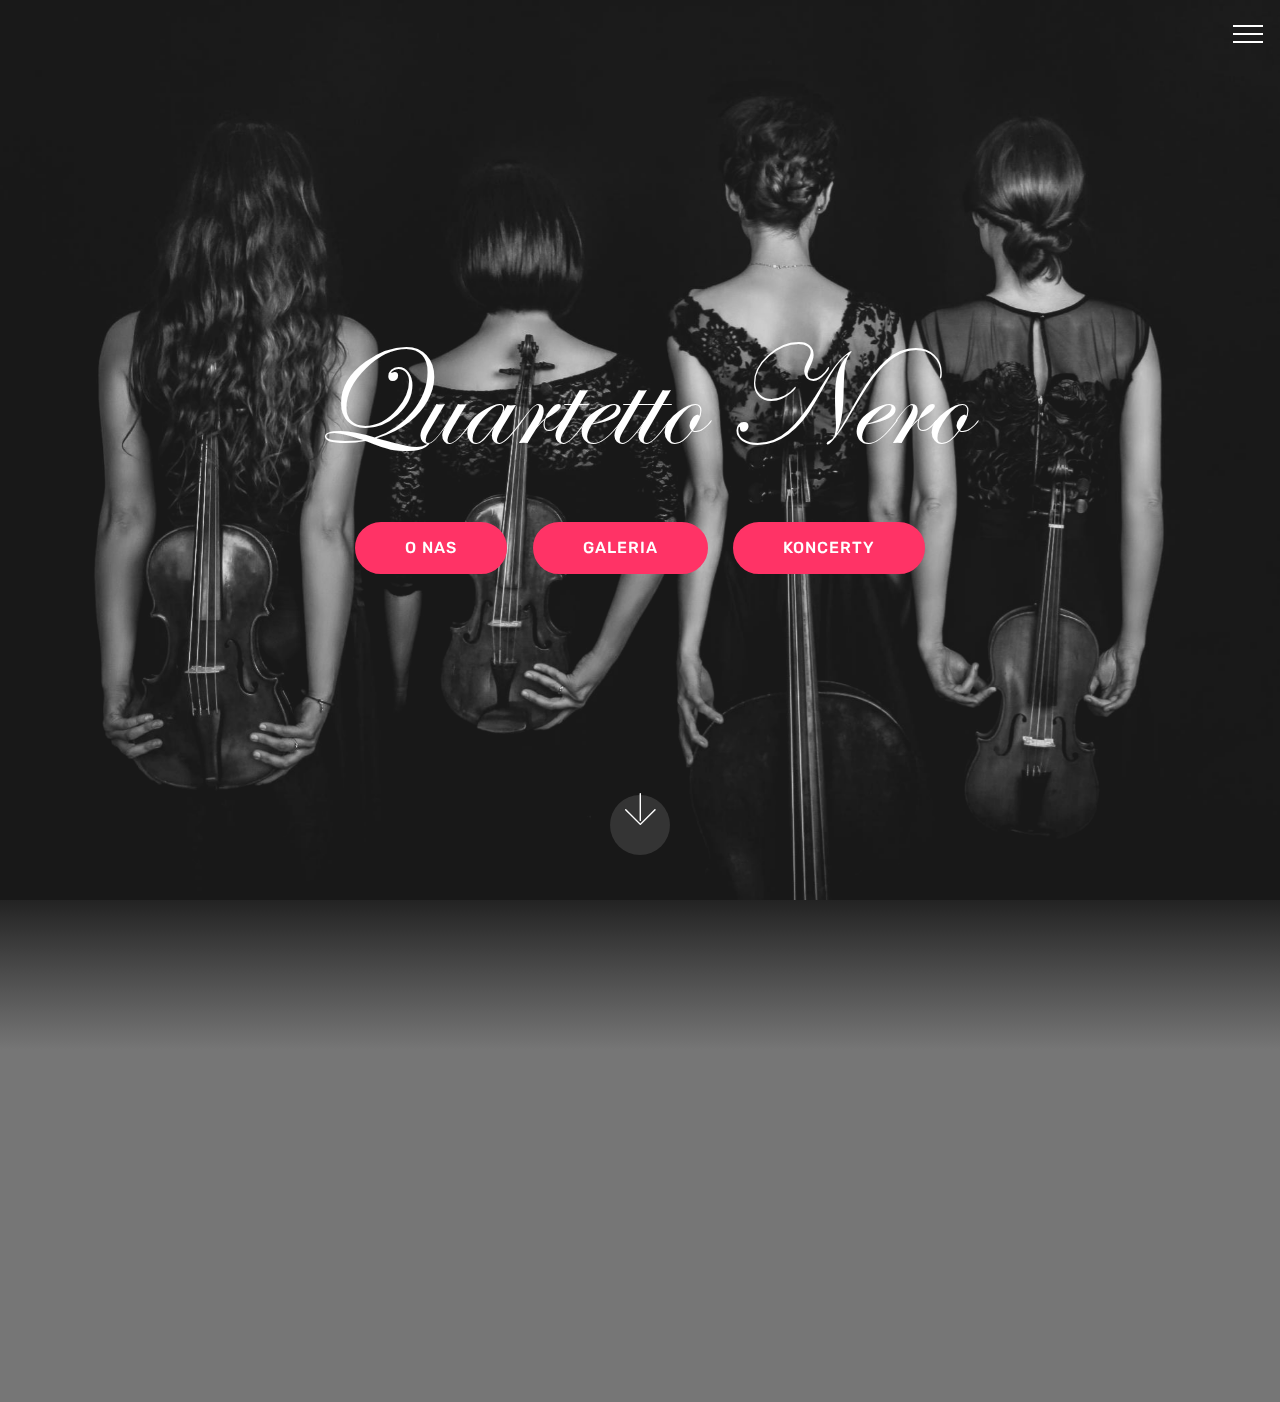
<file: index.html>
<!DOCTYPE html>
<html>
<head>
  <!-- Site made with Mobirise Website Builder v4.3.4, https://mobirise.com -->
  <meta charset="UTF-8">
  <meta http-equiv="X-UA-Compatible" content="IE=edge">
  <meta name="generator" content="Mobirise v4.3.4, mobirise.com">
  <meta name="viewport" content="width=device-width, initial-scale=1">
  <link rel="shortcut icon" href="assets/images/violin1600-128x128-1.png" type="image/x-icon">
  <meta name="description" content="">
  <title>Home</title>
  <link rel="stylesheet" href="assets/web/assets/mobirise-icons/mobirise-icons.css">
  <link rel="stylesheet" href="assets/tether/tether.min.css">
  <link rel="stylesheet" href="assets/bootstrap/css/bootstrap.min.css">
  <link rel="stylesheet" href="assets/bootstrap/css/bootstrap-grid.min.css">
  <link rel="stylesheet" href="assets/bootstrap/css/bootstrap-reboot.min.css">
  <link rel="stylesheet" href="assets/dropdown/css/style.css">
  <link rel="stylesheet" href="assets/socicon/css/styles.css">
  <link rel="stylesheet" href="assets/animate.css/animate.min.css">
  <link rel="stylesheet" href="assets/theme/css/style.css">
  <link href="assets/fonts/style.css" rel="stylesheet">
  <link rel="stylesheet" href="assets/mobirise/css/mbr-additional.css" type="text/css">
  
  
  
</head>
<body>
<section class="menu cid-qvNGJHSSLq" once="menu" id="menu1-2s" data-rv-view="824">

    

    <nav class="navbar navbar-expand beta-menu navbar-dropdown align-items-center collapsed bg-color transparent">
        <button class="navbar-toggler navbar-toggler-right" type="button" data-toggle="collapse" data-target="#navbarSupportedContent" aria-controls="navbarSupportedContent" aria-expanded="false" aria-label="Toggle navigation">
            <div class="hamburger">
                <span></span>
                <span></span>
                <span></span>
                <span></span>
            </div>
        </button>
        <div class="menu-logo">
            <div class="navbar-brand">
                
                
            </div>
        </div>
        <div class="collapse navbar-collapse" id="navbarSupportedContent">
            <ul class="navbar-nav nav-dropdown nav-right navbar-nav-top-padding" data-app-modern-menu="true"><li class="nav-item dropdown">
                    <a class="nav-link link text-white display-7" href="index.html" aria-expanded="true"><span class="mbri-home mbr-iconfont mbr-iconfont-btn"></span>
                        &nbsp;POLSKI</a>
                </li><li class="nav-item"><a class="nav-link link text-white display-7" href="page6.html" aria-expanded="true"><span class="mbri-home mbr-iconfont mbr-iconfont-btn"></span>ENGLISH</a></li></ul>
            
        </div>
    </nav>
</section>

<section class="engine"><a href="https://mobirise.co/k">bootstrap template</a></section><section class="cid-qtVck1p4UP mbr-fullscreen mbr-parallax-background" id="header2-e" data-rv-view="826">

    

    <div class="mbr-overlay" style="opacity: 0.2; background-color: rgb(118, 118, 118);"></div>

    <div class="container align-center">
        <div class="row justify-content-md-center">
            <div class="mbr-white col-md-10">
                <h1 class="mbr-section-title mbr-bold pb-3 mbr-fonts-style display-1"><span style="font-weight: normal;">Quartetto Nero</span></h1>
                
                
                <div class="mbr-section-btn"><a class="btn btn-md btn-secondary display-4" href="page2.html">O NAS</a> <a class="btn btn-md btn-secondary display-4" href="page3.html">GALERIA</a> <a class="btn btn-md btn-secondary display-4" href="page7.html">KONCERTY</a></div>
            </div>
        </div>
    </div>
    <div class="mbr-arrow hidden-sm-down" aria-hidden="true">
        <a href="#next">
            <i class="mbri-down mbr-iconfont"></i>
        </a>
    </div>
</section>

<section class="cid-qtVIe6YzNB" id="social-buttons2-1j" data-rv-view="829">

    

    

    <div class="container">
        <div class="media-container-row">
            <div class="col-md-8 align-center">
                <h2 class="pb-3 mbr-fonts-style display-2">
                    FOLLOW US!
                </h2>
                <div class="social-list pl-0 mb-0">
                    <a href="https://www.facebook.com/quartetto.nero/" target="_blank">
                        <span class="px-2 mbr-iconfont mbr-iconfont-social socicon-facebook socicon" media-simple="true"></span>
                    </a>
                    <a href="https://www.youtube.com/channel/UCKBZOlswxHrHYnavUr5NTKg" target="_blank">
                        <span class="px-2 mbr-iconfont mbr-iconfont-social socicon-youtube socicon" media-simple="true"></span>
                    </a>
                    <a href="https://instagram.com/mobirise" target="_blank">
                        
                    </a>
                    <a href="https://www.youtube.com/c/mobirise" target="_blank">
                        
                    </a>
                    <a href="https://plus.google.com/u/0/+Mobirise" target="_blank">
                        
                    </a>
                    <a href="https://www.behance.net/Mobirise" target="_blank">
                        
                    </a>
                </div>
            </div>
        </div>
    </div>
</section>

<section class="features8 cid-qtW05Kzxti" id="features8-21" data-rv-view="832">

    

    

    <div class="container">
        <div class="media-container-row">

            <div class="card  col-12 col-md-6">
                <div class="card-img">
                    <a href="mailto:quartettonero@gmail.com"><span class="mbr-iconfont mbri-desktop" media-simple="true"></span></a>
                </div>
                <div class="card-box align-center">
                    <h4 class="card-title mbr-fonts-style display-7">EMAIL:<br>quartettonero@gmail.com</h4>
                    
                    
                </div>
            </div>

            <div class="card  col-12 col-md-6">
                <div class="card-img">
                    <a href="https://www.facebook.com/quartetto.nero/" target="_blank"><span class="mbr-iconfont mbri-touch" media-simple="true"></span></a>
                </div>
                <div class="card-box align-center">
                    <h4 class="card-title mbr-fonts-style display-7">FACEBOOK:<br>@quartetto.nero</h4>
                    
                    
                </div>
            </div>

            

            
        </div>
    </div>
</section>

<section once="" class="cid-qvO9XqJHmP" id="footer6-3o" data-rv-view="835">

    

    

    <div class="container">
        <div class="media-container-row align-center mbr-white">
            <div class="col-12">
                <p class="mbr-text mb-0 mbr-fonts-style display-7">
                    © Copyright 2017 Żubr - All Rights Reserved
                </p>
            </div>
        </div>
    </div>
</section>


  <script src="assets/web/assets/jquery/jquery.min.js"></script>
  <script src="assets/popper/popper.min.js"></script>
  <script src="assets/tether/tether.min.js"></script>
  <script src="assets/bootstrap/js/bootstrap.min.js"></script>
  <script src="assets/smooth-scroll/smooth-scroll.js"></script>
  <script src="assets/dropdown/js/script.min.js"></script>
  <script src="assets/viewport-checker/jquery.viewportchecker.js"></script>
  <script src="assets/jarallax/jarallax.min.js"></script>
  <script src="assets/social-likes/social-likes.js"></script>
  <script src="assets/touch-swipe/jquery.touch-swipe.min.js"></script>
  <script src="assets/theme/js/script.js"></script>
  
  
 <div id="scrollToTop" class="scrollToTop mbr-arrow-up"><a style="text-align: center;"><i class="mbri-down mbr-iconfont"></i></a></div>
    <input name="animation" type="hidden">
  </body>
</html>
</file>
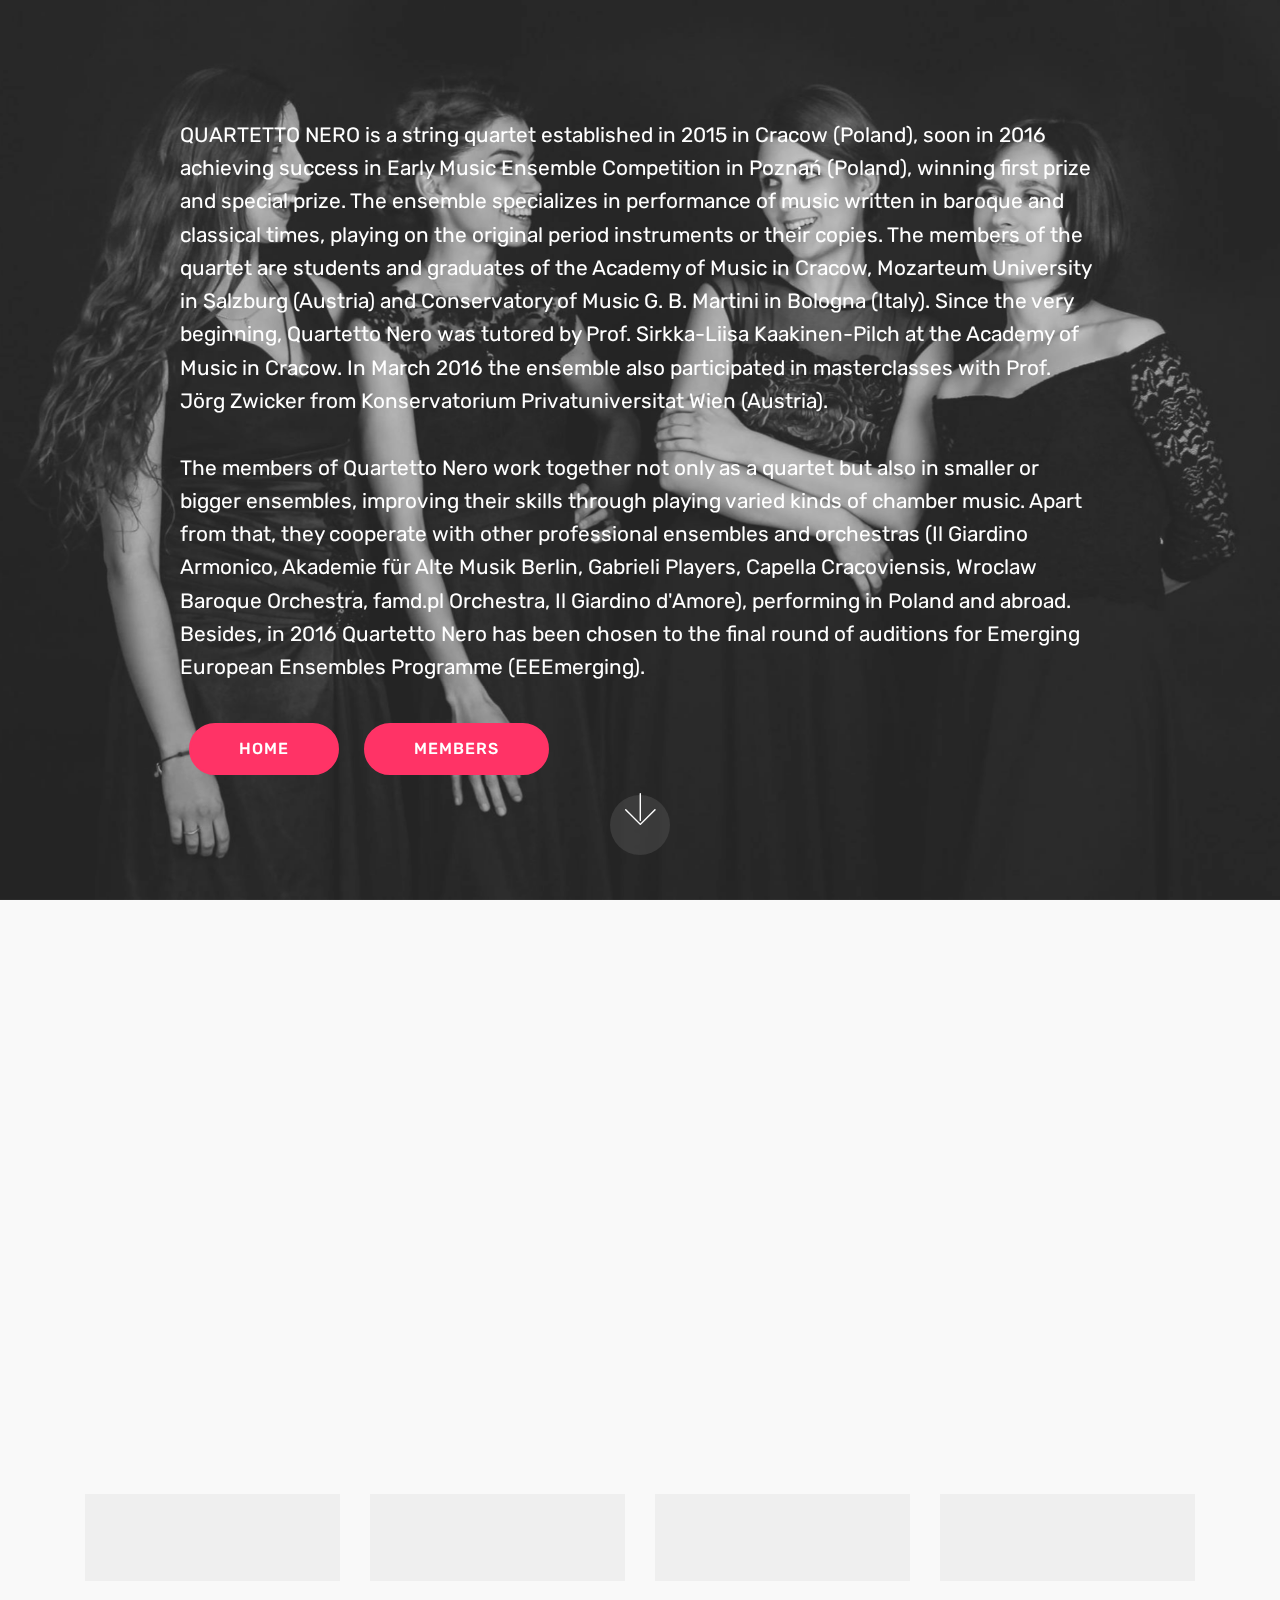
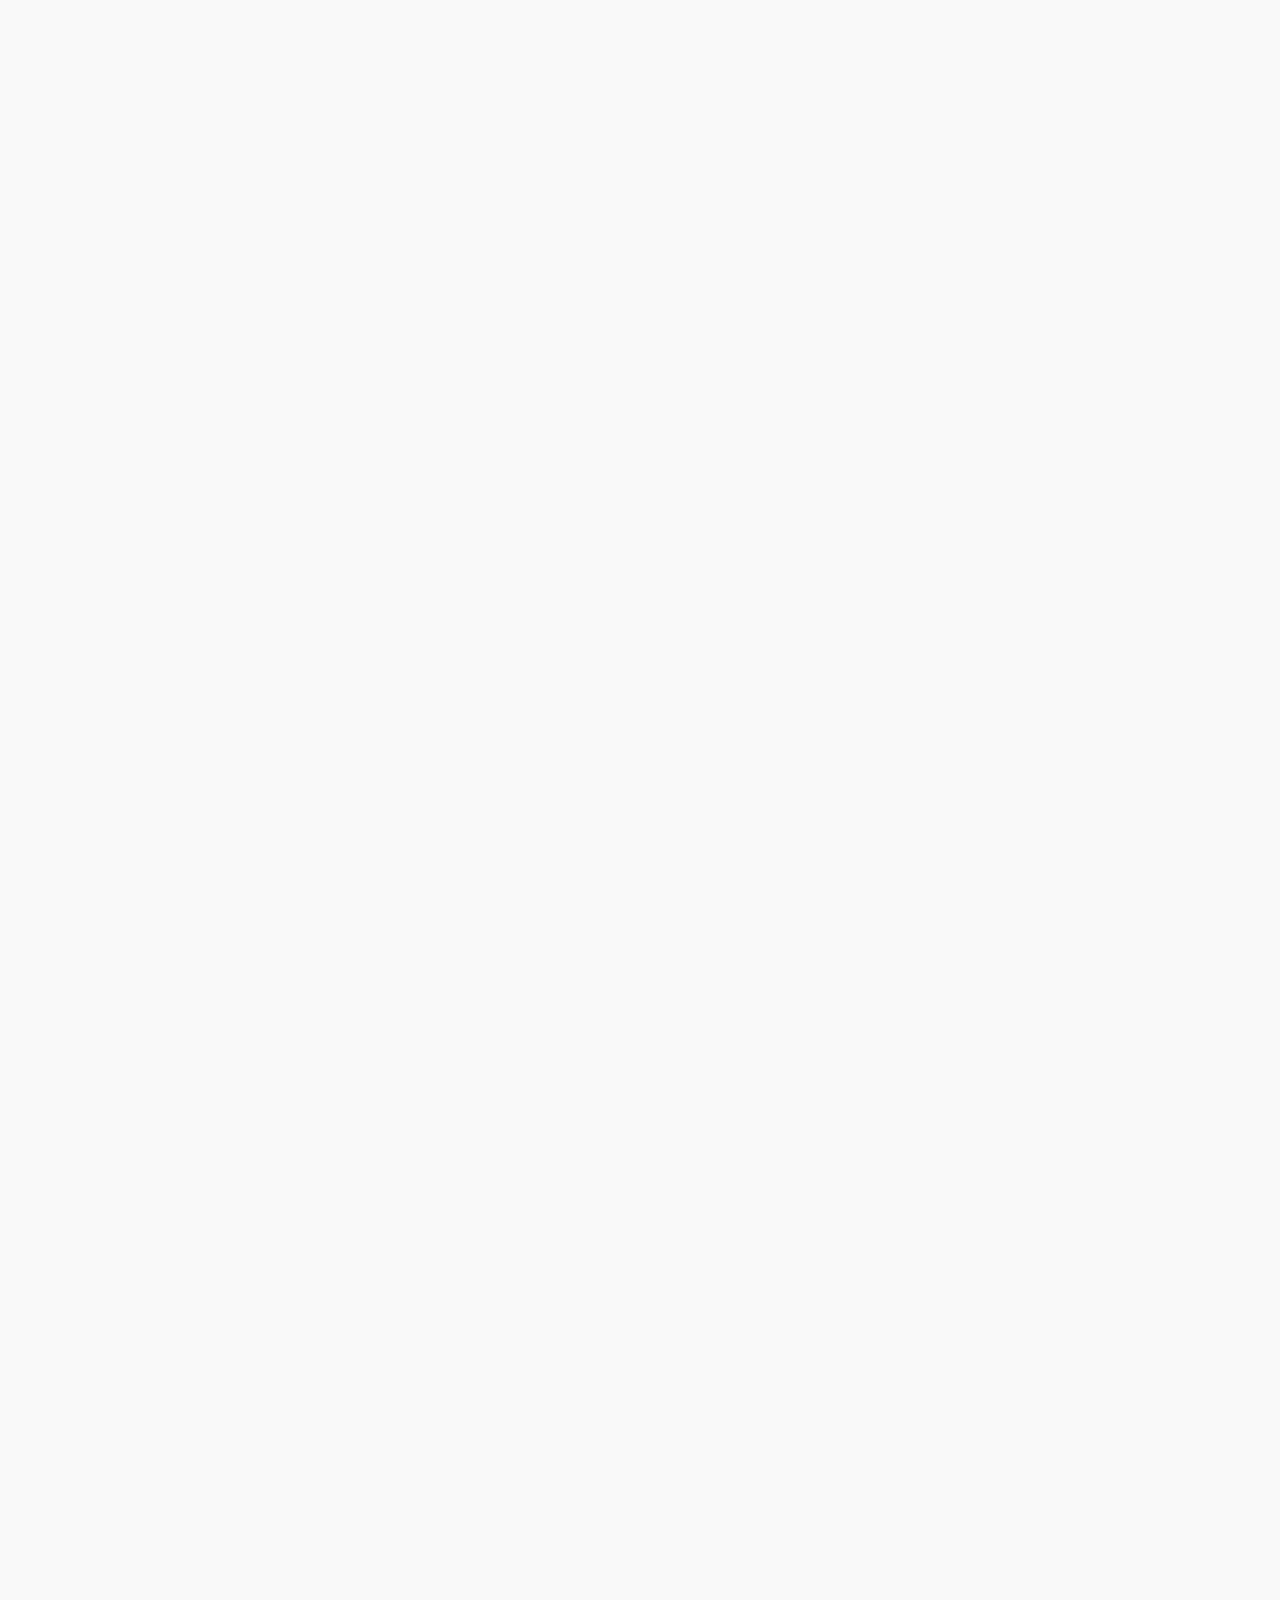
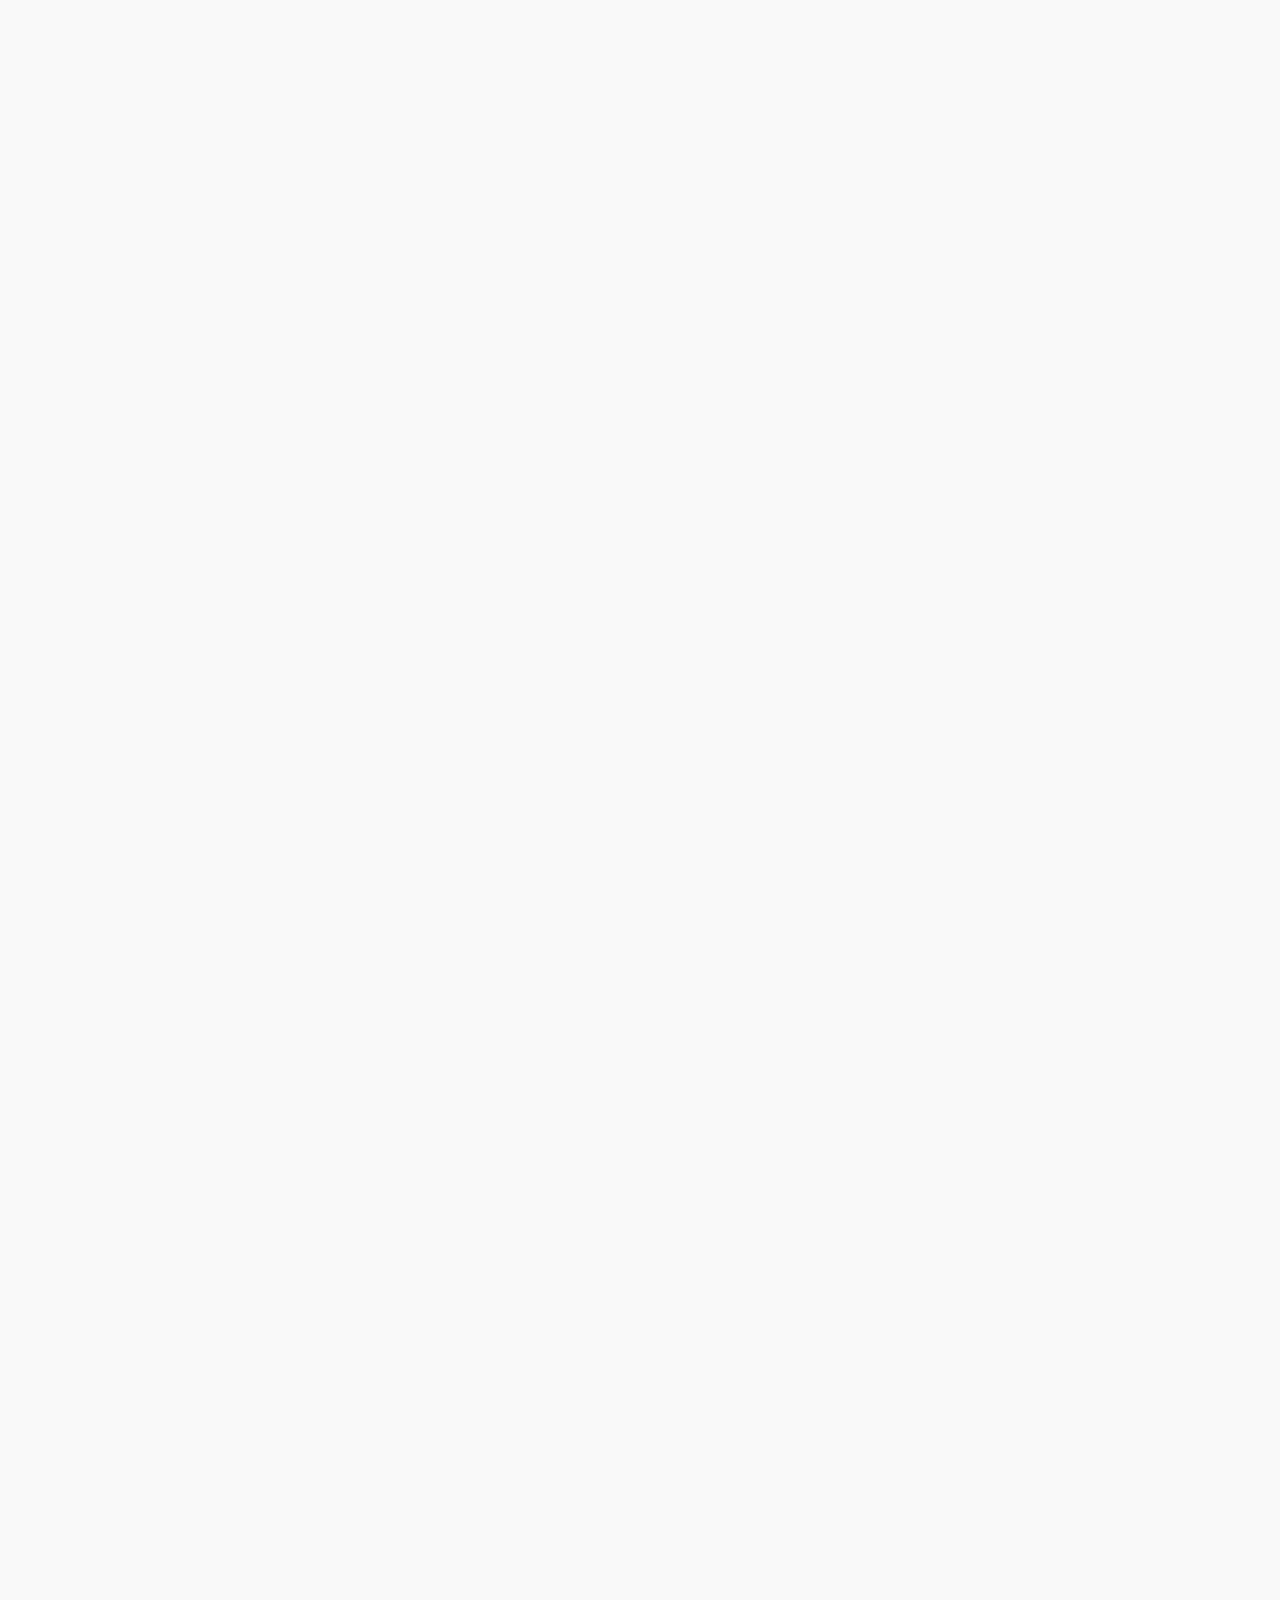
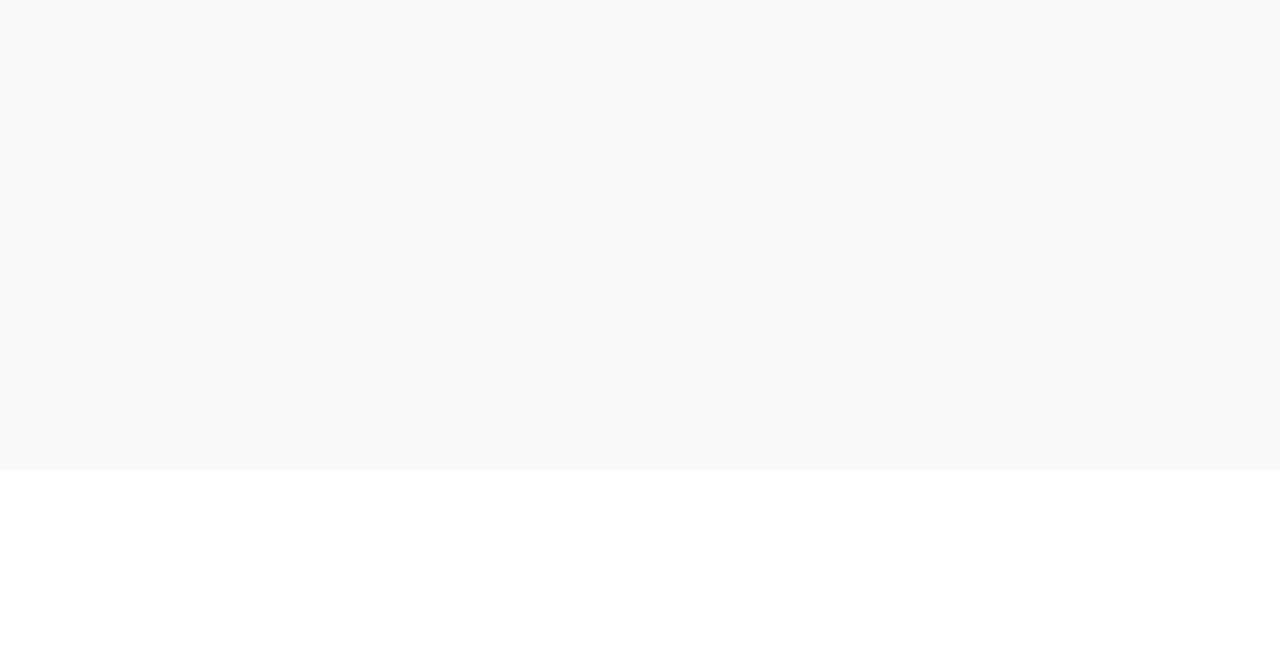
<file: page10.html>
<!DOCTYPE html>
<html>
<head>
  <!-- Site made with Mobirise Website Builder v4.3.4, https://mobirise.com -->
  <meta charset="UTF-8">
  <meta http-equiv="X-UA-Compatible" content="IE=edge">
  <meta name="generator" content="Mobirise v4.3.4, mobirise.com">
  <meta name="viewport" content="width=device-width, initial-scale=1">
  <link rel="shortcut icon" href="assets/images/violin1600-128x128-1.png" type="image/x-icon">
  <meta name="description" content="Web Generator Description">
  <title>sylwetki_ang</title>
  <link rel="stylesheet" href="assets/web/assets/mobirise-icons/mobirise-icons.css">
  <link rel="stylesheet" href="assets/tether/tether.min.css">
  <link rel="stylesheet" href="assets/bootstrap/css/bootstrap.min.css">
  <link rel="stylesheet" href="assets/bootstrap/css/bootstrap-grid.min.css">
  <link rel="stylesheet" href="assets/bootstrap/css/bootstrap-reboot.min.css">
  <link rel="stylesheet" href="assets/socicon/css/styles.css">
  <link rel="stylesheet" href="assets/animate.css/animate.min.css">
  <link rel="stylesheet" href="assets/theme/css/style.css">
  <link href="assets/fonts/style.css" rel="stylesheet">
  <link rel="stylesheet" href="assets/mobirise/css/mbr-additional.css" type="text/css">
  
  
  
</head>
<body>
<section class="cid-qtVn6wrEuj mbr-fullscreen mbr-parallax-background" id="header2-3b" data-rv-view="968">

    

    <div class="mbr-overlay" style="opacity: 0.3; background-color: rgb(118, 118, 118);"></div>

    <div class="container align-center">
        <div class="row justify-content-md-center">
            <div class="mbr-white col-md-10">
                
                
                <p class="mbr-text pb-3 mbr-fonts-style display-5">QUARTETTO NERO is a string quartet established in 2015 in Cracow (Poland), soon in 2016 achieving success in Early Music Ensemble Competition in Poznań (Poland), winning first prize and special prize. The ensemble specializes in performance of music written in baroque and classical times, playing on the original period instruments or their copies. The members of the quartet are students and graduates of the Academy of Music in Cracow, Mozarteum University in Salzburg (Austria) and Conservatory of Music G. B. Martini in Bologna (Italy). Since the very beginning, Quartetto Nero was tutored by Prof. Sirkka-Liisa Kaakinen-Pilch at the Academy of Music in Cracow. In March 2016 the ensemble also participated in masterclasses with Prof. Jörg Zwicker from Konservatorium Privatuniversitat Wien (Austria).
<br>
<br>The members of Quartetto Nero work together not only as a quartet but also in smaller or bigger ensembles, improving their skills through playing varied kinds of chamber music. Apart from that, they cooperate with other professional ensembles and orchestras (Il Giardino Armonico, Akademie für Alte Musik Berlin, Gabrieli Players, Capella Cracoviensis, Wroclaw Baroque Orchestra, famd.pl Orchestra, Il Giardino d'Amore), performing in Poland and abroad. Besides, in 2016 Quartetto Nero has been chosen to the final round of auditions for Emerging European Ensembles Programme (EEEmerging).&nbsp;<br></p>
                <div class="mbr-section-btn"><a class="btn btn-md btn-secondary display-4" href="page6.html">HOME</a>
                    <a class="btn btn-md btn-secondary display-4" href="page10.html#features16-3c">MEMBERS</a></div>
            </div>
        </div>
    </div>
    <div class="mbr-arrow hidden-sm-down" aria-hidden="true">
        <a href="#next">
            <i class="mbri-down mbr-iconfont"></i>
        </a>
    </div>
</section>

<section class="engine"><a href="https://mobirise.co/d">web software</a></section><section class="features16 cid-qvNPQ3110o" id="features16-3c" data-rv-view="971">
    
    
    
    <div class="container align-center">
        <h2 class="pb-3 mbr-fonts-style mbr-section-title display-1">Quartetto Nero</h2>
        
        <div class="row media-row">
            
        <div class="team-item col-lg-3 col-md-6">
                <div class="item-image">
                    <a href="page2.html#features11-2w"><img src="assets/images/a2a-1-3456x5184.jpg" alt="" title="" media-simple="true"></a>
                </div>
                <div class="item-caption py-3">
                    <div class="item-name px-2">
                        <p class="mbr-fonts-style display-5">
                           Agata Habera</p>
                    </div>
                    <div class="item-role px-2">
                        <p>Violin</p>
                    </div>
                    
                </div>
            </div><div class="team-item col-lg-3 col-md-6">
                <div class="item-image">
                    <a href="page2.html#features11-2z"><img src="assets/images/p2a-3456x5184.jpg" alt="" title="" media-simple="true"></a>
                </div>
                <div class="item-caption py-3">
                    <div class="item-name px-2">
                        <p class="mbr-fonts-style display-5">
                           Paulina Woś</p>
                    </div>
                    <div class="item-role px-2">
                        <p>Violin</p>
                    </div>
                    
                </div>
            </div><div class="team-item col-lg-3 col-md-6">
                <div class="item-image">
                    <a href="page2.html#features11-30"><img src="assets/images/1-2-copy-3456x5184.jpg" alt="" title="" media-simple="true"></a>
                </div>
                <div class="item-caption py-3">
                    <div class="item-name px-2">
                        <p class="mbr-fonts-style display-5">
                           Anna Wieczorek</p>
                    </div>
                    <div class="item-role px-2">
                        <p>Viola</p>
                    </div>
                    
                </div>
            </div><div class="team-item col-lg-3 col-md-6">
                <div class="item-image">
                    <a href="page2.html#features11-31"><img src="assets/images/k6a-3456x5184.jpg" alt="" title="" media-simple="true"></a>
                </div>
                <div class="item-caption py-3">
                    <div class="item-name px-2">
                        <p class="mbr-fonts-style display-5">
                           Katarzyna Cichoń</p>
                    </div>
                    <div class="item-role px-2">
                        <p>Cello</p>
                    </div>
                    
                </div>
            </div></div>    
    </div>
</section>

<section class="features11 cid-qvNMQw91vU" id="features11-3d" data-rv-view="983">

    

    

    <div class="container">   
        <div class="col-md-12">
            <div class="media-container-row">
                <div class="mbr-figure" style="width: 45%;">
                    <img src="assets/images/a2a-1-3456x5184.jpg" alt="Mobirise" title="" media-simple="true">
                </div>
                <div class=" align-left">
                    <h2 class="mbr-title pt-2 mbr-fonts-style display-2">
                        AGATA HABERA</h2>
                    <div class="mbr-section-text">
                        <p class="mbr-text mb-5 pt-3 mbr-light mbr-fonts-style display-7">Finished her studies of modern violin with Prof. Magdalena Szczepanowska and Oriana Masternak, PhD at the Academy of Music in Cracow in 2015. Her fascination with period instruments and historically informed performance began in 2012 and currently, she is studying a master’s degree in baroque violin with Prof. Sirkka-Liisa Kaakinen-Pilch and Zbigniew Pilch, PhD at the same Academy. Participating in numerous masterclasses, she was tutored by Lucy van Dael, Leila Schayegh, Alessandro Tampieri and Oliver Webber. In 2014 she was chosen to participate in the International Bach Academy in Świdnica (Poland), where she performed with musicians from Akademie für Alte Musik Berlin. As a soloist and a member of various ensembles and orchestras she played during numerous early music festivals in Poland and abroad. She has performed with Gabrieli Consort&amp;Players, Wroclaw Baroque Orchestra, Musicae Antiqua Collegium Varsoviense, Orchestra Famd.pl (Orchestra of the Academy of Early Music Foundation), Capella dell’Ospedale della Pieta, Cornu Copiae and Konfraternia Caper Lublinensis. Agata Habera is also an active modern violinist - playing with e.g. Beethoven Academy Orchestra and Polish Art Philharmonic, under such conductors as Jerzy Maksymiuk or Jacek Kaspszyk. She has performed during the international contemporary music festival Warsaw Autumn and Ludwig van Beethoven Easter Festival in Warsaw. She has participated in numerous recordings, in cooperation with e.g. Gabrieli Consort&amp;Players, Wroclaw Baroque Orchestra, Capella dell’Ospedale della Pieta, Grammy-winner jazzman Włodek Pawlik and Myślenicka Chamber Orchestra. She performed in China, Germany, Austria, France, Italy, Sweden, Slovakia and Ukraine. </p>
                    </div>

                    
                </div>
            </div>
        </div> 
    </div>          
</section>

<section class="features11 cid-qvNMXqTa5V" id="features11-3e" data-rv-view="986">

    

    

    <div class="container">   
        <div class="col-md-12">
            <div class="media-container-row">
                <div class="mbr-figure" style="width: 45%;">
                    <img src="assets/images/p2a-3456x5184.jpg" alt="Mobirise" title="" media-simple="true">
                </div>
                <div class=" align-left">
                    <h2 class="mbr-title pt-2 mbr-fonts-style display-2">
                        PAULINA WOŚ</h2>
                    <div class="mbr-section-text">
                        <p class="mbr-text mb-5 pt-3 mbr-light mbr-fonts-style display-7">Graduated from the Academy of Music in Kraków under Prof. Magdalena Szczepanowska (modern violin) and also Prof. Sirkka-Liisa Kaakinen-Pilch and Zbigniew Pilch, PhD (baroque violin). Her interests cover diverse eras: both the early baroque and the newest music. As for baroque music performance, she has worked with masters of that genre, including Lucy van Dael, Alessandro Tampieri, Joshua Rifkin and Paul Esswood. She performed during some early music festivals, for example: Bach Festival in Świdnica, Annum Festival, Mozart Festival. She cooperates with ensembles: Il Giardino d'Amore, Capella di Ospedale della Pieta, Orchestra Famd.pl. Contemporary music takes a special place in her repertoire. She works with many young composers, premiering their pieces and also performs works by well known authors. With Spółdzielnia Muzyczna (Musicians' Community) Contemporary Ensemble and string quartet Sine Nomine Ensemble she took part in festivals: Warszawska Jesień (Warsaw Autumn), Elementi, Audio Art Festival.<br></p>
                    </div>

                    
                </div>
            </div>
        </div> 
    </div>          
</section>

<section class="features11 cid-qvNMZ30P59" id="features11-3f" data-rv-view="989">

    

    

    <div class="container">   
        <div class="col-md-12">
            <div class="media-container-row">
                <div class="mbr-figure" style="width: 45%;">
                    <img src="assets/images/1-2-copy-3456x5184.jpg" alt="Mobirise" title="" media-simple="true">
                </div>
                <div class=" align-left">
                    <h2 class="mbr-title pt-2 mbr-fonts-style display-2">
                        ANNA WIECZOREK</h2>
                    <div class="mbr-section-text">
                        <p class="mbr-text mb-5 pt-3 mbr-light mbr-fonts-style display-7">Graduated from The Karol Szymanowski State Secondary Music School in Katowice (Poland), currently she is studying baroque violin with Prof. Sirkka-Liisa Kaakinen-Pilch and Teresa Piech, PhD, at the Academy of Music in Kraków (Poland). Except that she has studied with Enrico Gatti at the Conservatory of Music G. B. Martini in Bologna (Italy) as a participant of the Erasmus+ Student Exchange Programme. She took part in many music projects and workshops in Poland and abroad. Meanwhile she had worked with following musicians: Stefano Barneschi, Marco Bianchi and Marcello Scandelli from Il Giardino Armonico; Leila Schayegh, Joshua Rifkin, Emma Kirkby, Susanne Scholz, Oliver Webber, Walter Reiter, Fabio Bonizzoni. In 2017 she has received a scholarship from the fundation Academia Montis Regalis Onlus and has performed with the orchestra tutored by Olivia Centurioni, Enrico Onofri, Thibault Noally, Ophélie Gaillard and Alessandro De Marchi. She has performed on such music festivals as for example: Wratislavia Cantas in Wrocław, Mozart Festival in Warsaw, International Bach Festival in Świdnica (Poland), International Guitar Festival in Modra (Slovakia), Mantova Chamber Music Festival “Trame Sonore” in Mantova (Italy) and Innsbruck Festival of Early Music in Innsbruck (Austria). She is a member of the baroque orchestra Cornu Copiae and collaborates with the international baroque orchestra Il Giardino d'Amore, with which, among others, in 2016 she had recorded a CD and had a concert tour in the United States (San Diego, Chicago, Rochester, Syracuse and New York City) and with a group Cappella dell'Ospedale della Pietà. She also plays the baroque viola.
                        </p>
                    </div>

                    
                </div>
            </div>
        </div> 
    </div>          
</section>

<section class="features11 cid-qvNN0uUDjL" id="features11-3g" data-rv-view="992">

    

    

    <div class="container">   
        <div class="col-md-12">
            <div class="media-container-row">
                <div class="mbr-figure" style="width: 45%;">
                    <img src="assets/images/k6a-3456x5184.jpg" alt="Mobirise" title="" media-simple="true">
                </div>
                <div class=" align-left">
                    <h2 class="mbr-title pt-2 mbr-fonts-style display-2">
                        KATARZYNA CICHOŃ</h2>
                    <div class="mbr-section-text">
                        <p class="mbr-text mb-5 pt-3 mbr-light mbr-fonts-style display-7">Graduated from the Academy of Music in Kraków, Poland, having studied cello with Anna Armatys-Borrelli, Adam Klocek and baroque cello with Teresa Kamińska. Since 2015 she has been continuing studies in baroque cello class of Marco Testori at Mozarteum University in Salzburg, Austria. In 2015 she graduated from University of Music and Performing Arts in Vienna, Austria, having studied there in the chamber music class of Prof. Johannes Meissel. She developed soloist skills on musical interpretation courses at home and abroad, working with—among other teachers—Tomasz Strahl, Kazimierz Michalik (Poland), Claus Reichardt, Kristin von der Goltz, Peter Buck (Germany), Jörg Zwicker (Austria), Suren Bagratuni (United States), Marcello Scandelli (Italy). She has participated in many international festivals: Festival Copernicus in London (England, 2009), Oudemuziek Festival in Utrecht  (Holland, 2012), 17th Ludwig van Beethoven Easter Festival (2013), Festiwal Muzyki Polskiej in Kraków (2012, 2013), 20° Festival Quartetto d’Archi (Italy, 2013), Bachwoche in Vienna (Austria, 2013),  Internationales Klassikfestival im Allgau-Oberstdorfer Musiksommer (Germany, 2012, 2013), Tartini Festival in Piran (Slovenia, 2013), XXI Międzynarodowy Festiwal Muzyki Organowej i Kameralnej (2014), International New Music Festival in Darmstadt (Germany, 2014), International  Contemporary Music Festival ‘Warsaw Autumn’ (2013, 2014), Festival Nitrianska hudobna jesen (Czech Republic, 2014), Festival Pocta Žerotínům w Valašské Meziříčí (Czech Republic, 2014), Mozartwoche in Salzburg (2017), Festival Dni Bachowskie in Kraków (2017). 
<br>In 2012 as a member of Amber Quartet she won the special prize for the best chamber ensemble of the Oberstdorf Music Summer in Allgäu (Germany). She became actively interested in contemporary music, when her quartet had the honour of presenting the world’s first performance of Zaid Jabri’s piece composed specifically for them, namely ‘Quintet for string quartet and English horn’. In 2013 Alessandro Grego dedicated his piece ‘L’ascolto dello spazio… il Borro’ to Amber Quartet; its first performance took place at the 20th String Quartet Festival in Loro Ciuffenna (Italy). Katarzyna Cichoń collaborated with various baroque orchestras, e.g.: Capella Cracoviensis (Poland), Orchestra 1756 (Austria). Since 2012 she has been a member of the international baroque orchestras Il Giardino d’Amore and Cappella di Ospedale della Pieta, with whom she appears both in Poland and abroad—e.g.: in the Netherlands, in Norway, in the United States, in Canada and China. In 2015 and 2016 she recorded three CDs: ‘Cantates Et Petits Macarons’, ‘Amor Sacro Amor Profano’, ‘Vivaldi: Carnevale di Venezia’. &nbsp;<br></p>
                    </div>

                    
                </div>
            </div>
        </div> 
    </div>          
</section>

<section class="mbr-section content8 cid-qvO7ehucLP" id="content8-3m" data-rv-view="995">

    

    <div class="container">
        <div class="media-container-row title">
            <div class="col-12 col-md-8">
                <div class="mbr-section-btn align-center"><a class="btn btn-secondary display-4" href="page6.html">HOME</a></div>
            </div>
        </div>
    </div>
</section>


  <script src="assets/web/assets/jquery/jquery.min.js"></script>
  <script src="assets/popper/popper.min.js"></script>
  <script src="assets/tether/tether.min.js"></script>
  <script src="assets/bootstrap/js/bootstrap.min.js"></script>
  <script src="assets/jarallax/jarallax.min.js"></script>
  <script src="assets/viewport-checker/jquery.viewportchecker.js"></script>
  <script src="assets/smooth-scroll/smooth-scroll.js"></script>
  <script src="assets/theme/js/script.js"></script>
  
  
 <div id="scrollToTop" class="scrollToTop mbr-arrow-up"><a style="text-align: center;"><i class="mbri-down mbr-iconfont"></i></a></div>
    <input name="animation" type="hidden">
  </body>
</html>
</file>
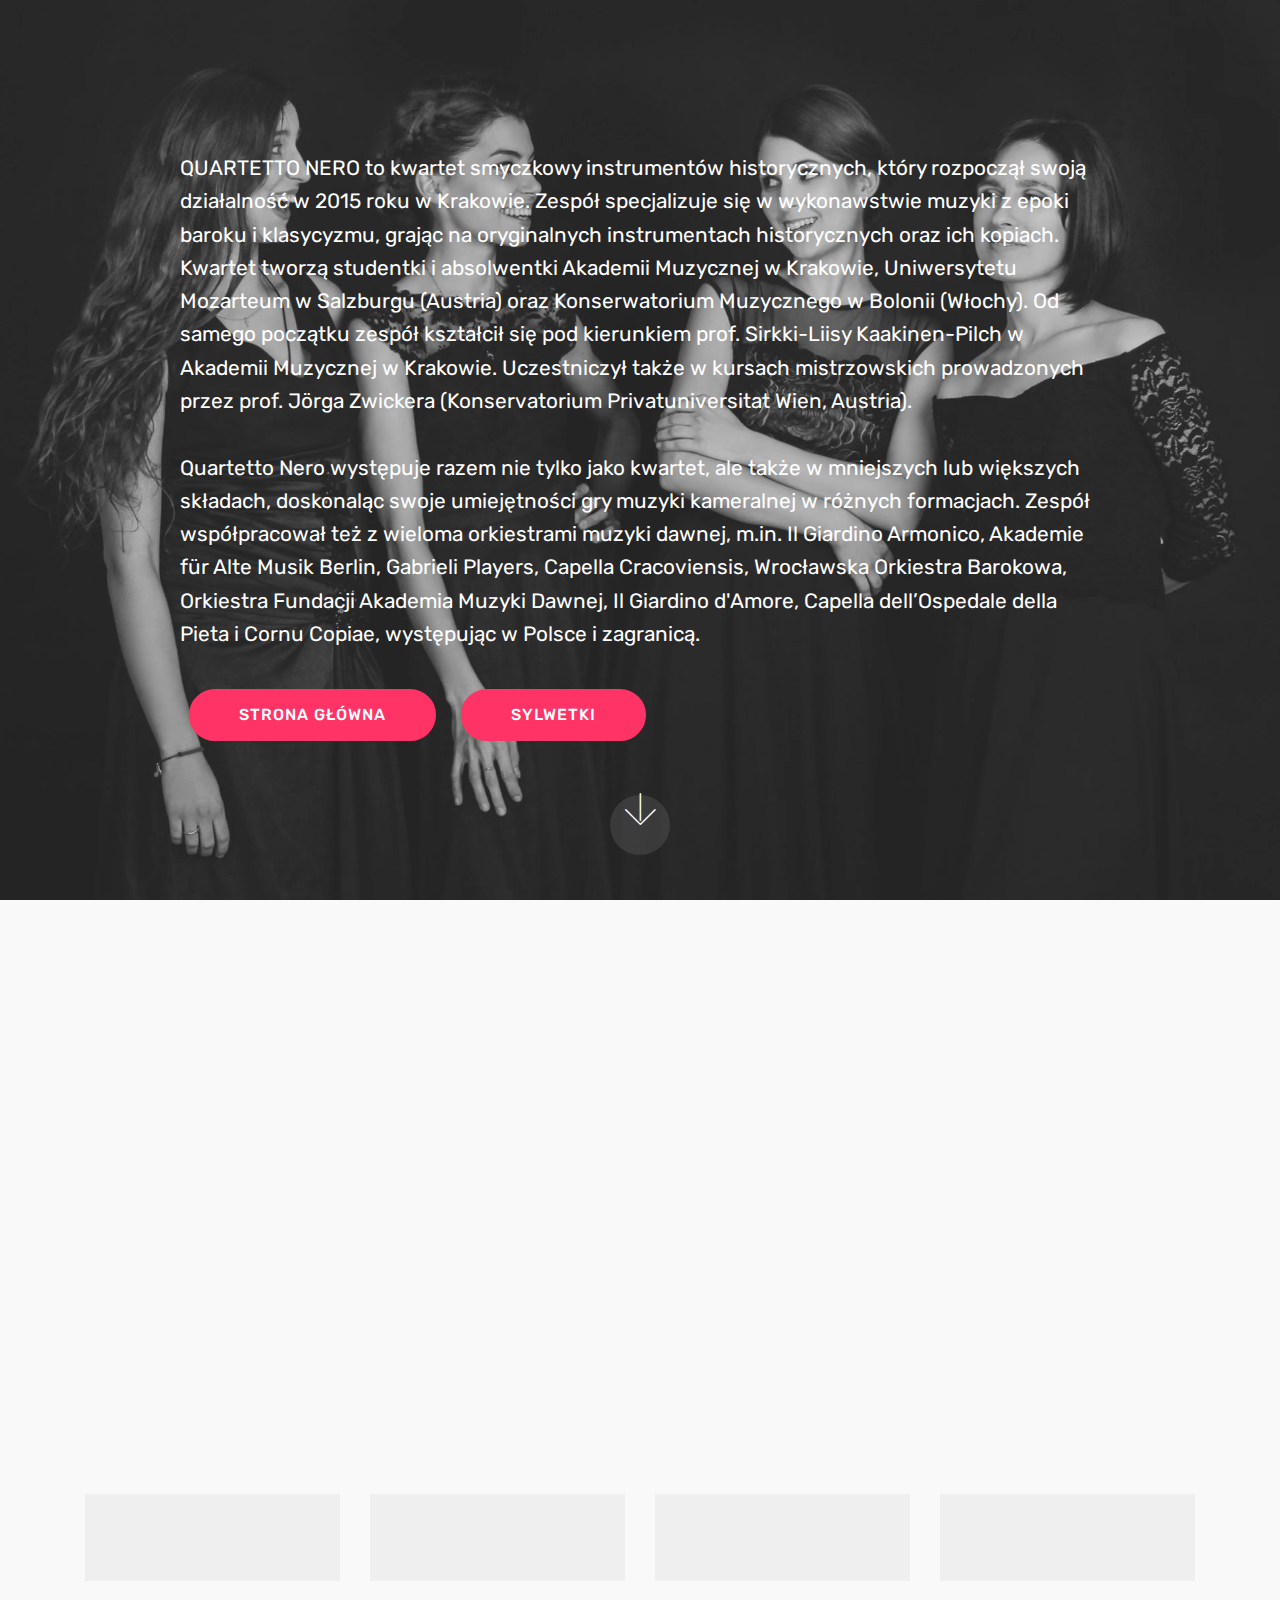
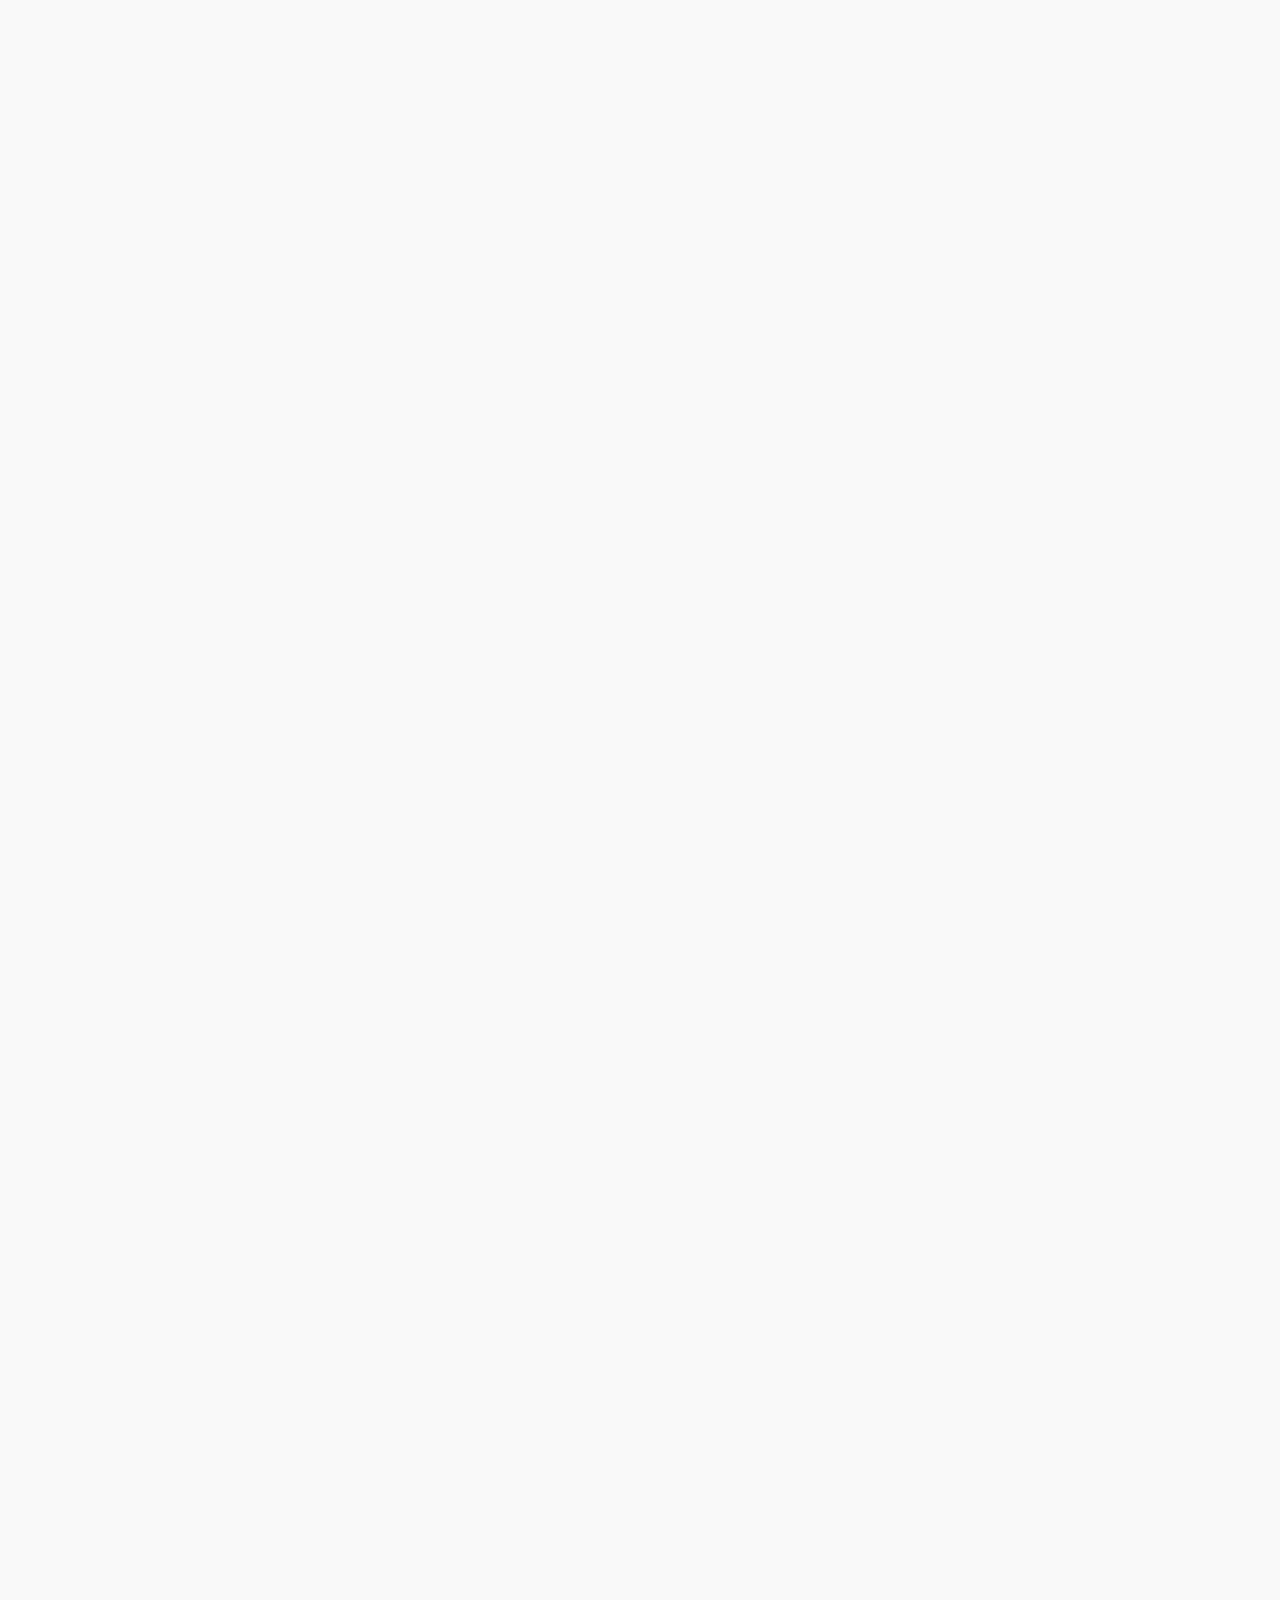
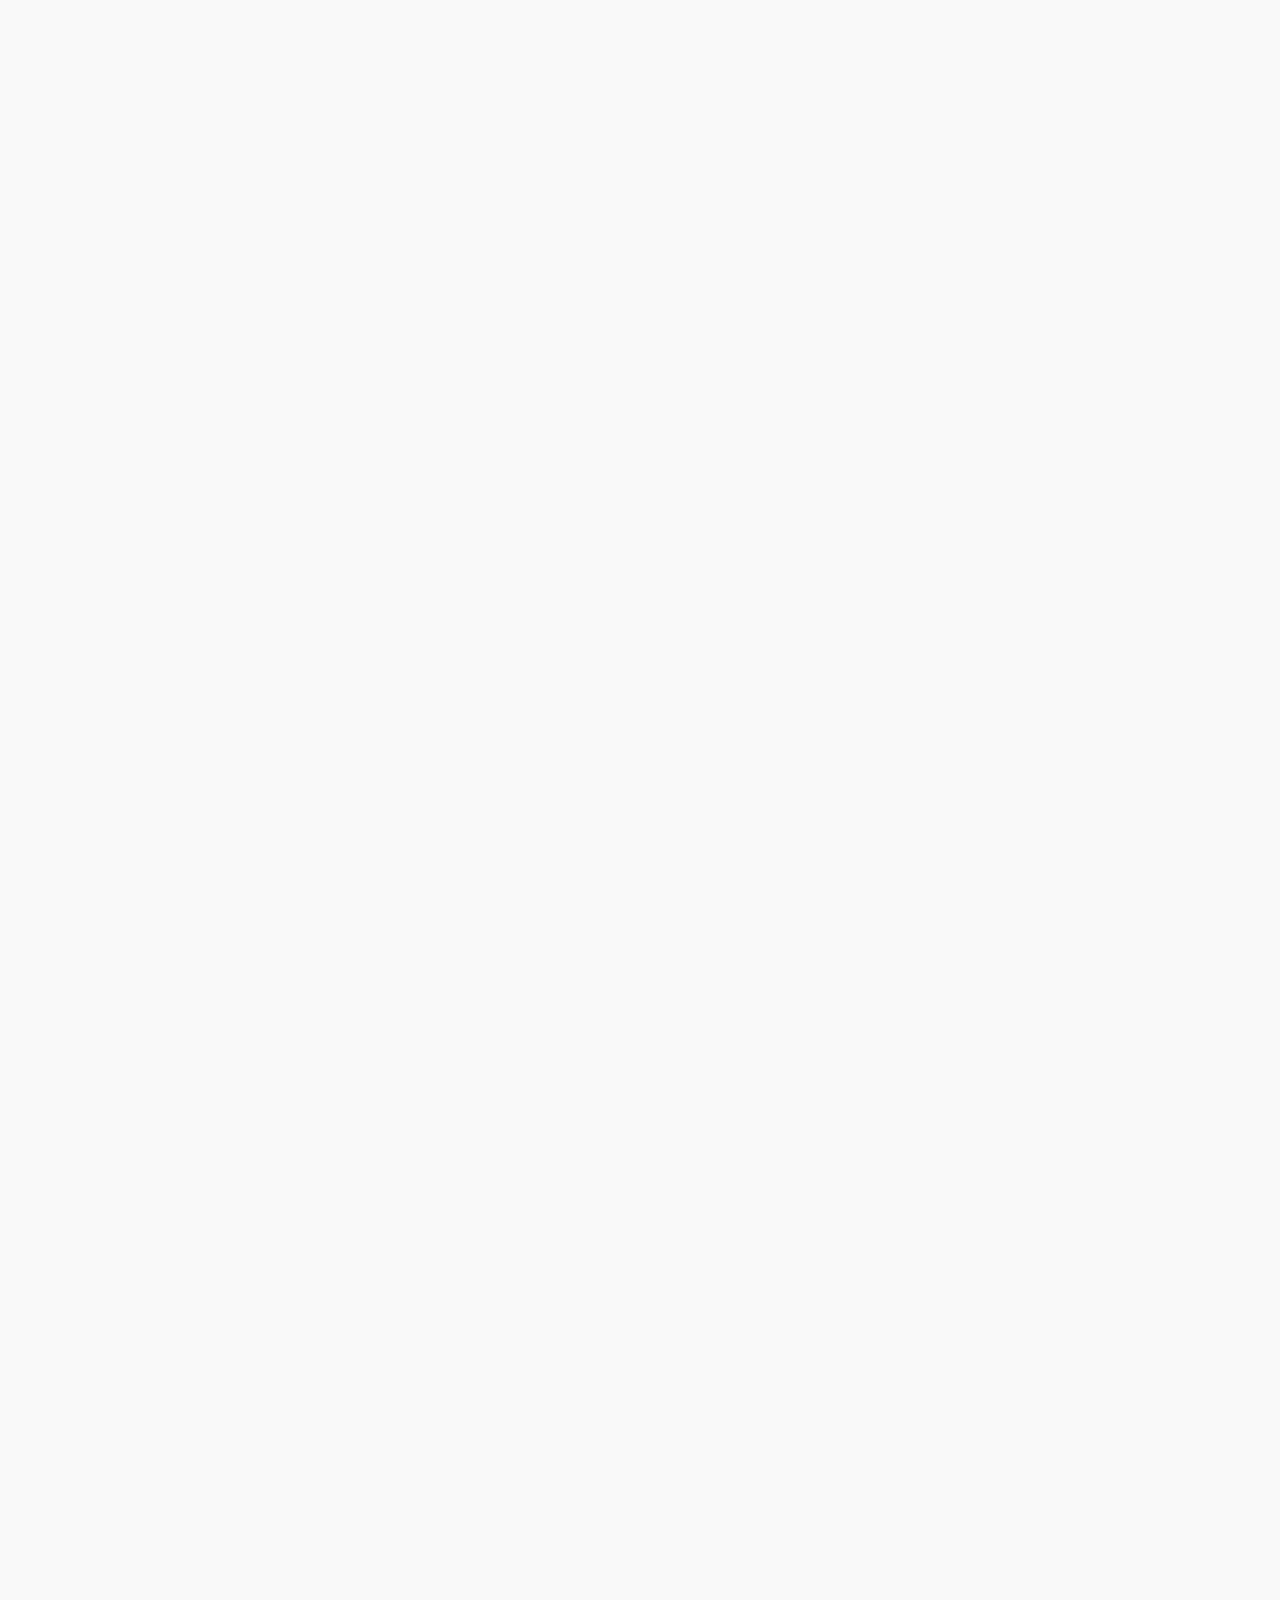
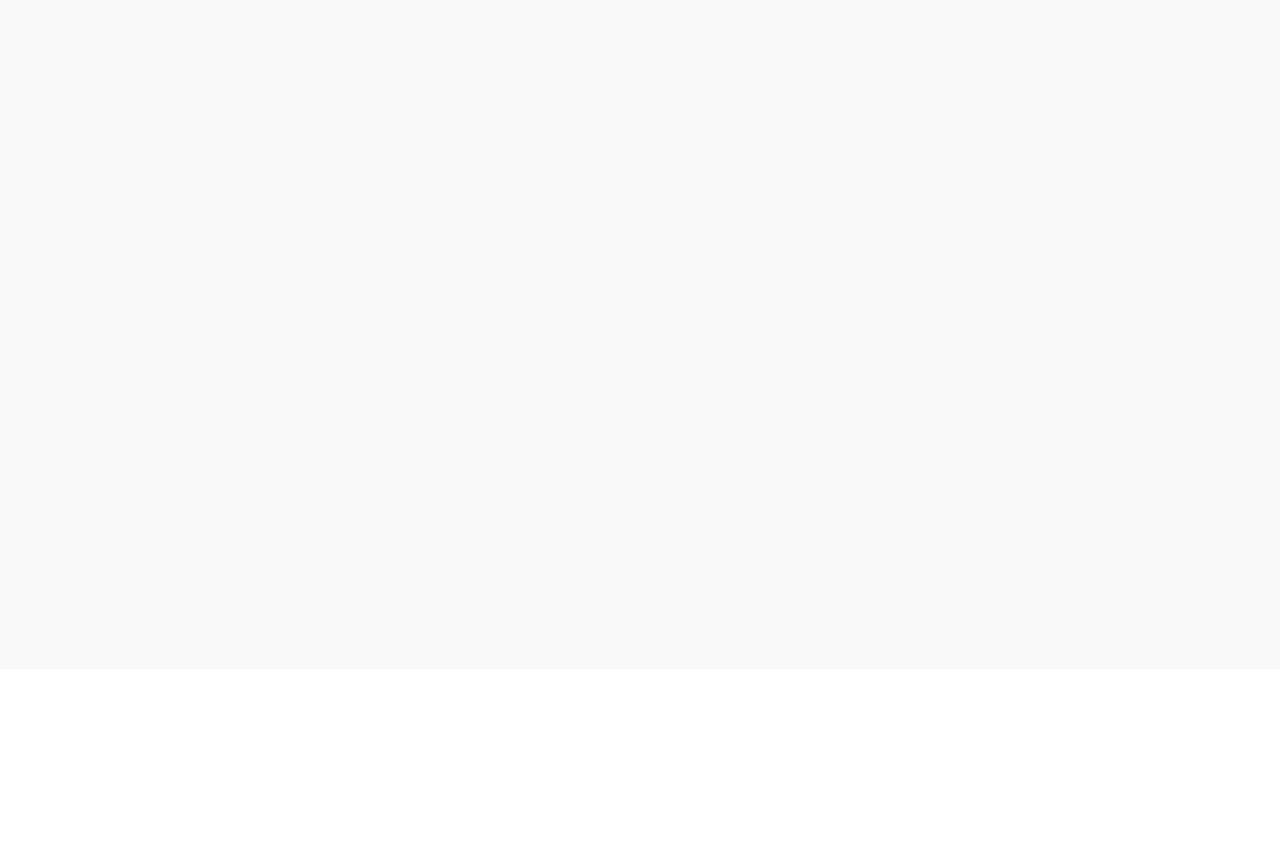
<file: page2.html>
<!DOCTYPE html>
<html>
<head>
  <!-- Site made with Mobirise Website Builder v4.3.4, https://mobirise.com -->
  <meta charset="UTF-8">
  <meta http-equiv="X-UA-Compatible" content="IE=edge">
  <meta name="generator" content="Mobirise v4.3.4, mobirise.com">
  <meta name="viewport" content="width=device-width, initial-scale=1">
  <link rel="shortcut icon" href="assets/images/violin1600-128x128-1.png" type="image/x-icon">
  <meta name="description" content="Web Generator Description">
  <title>sYLWETKI</title>
  <link rel="stylesheet" href="assets/web/assets/mobirise-icons/mobirise-icons.css">
  <link rel="stylesheet" href="assets/tether/tether.min.css">
  <link rel="stylesheet" href="assets/bootstrap/css/bootstrap.min.css">
  <link rel="stylesheet" href="assets/bootstrap/css/bootstrap-grid.min.css">
  <link rel="stylesheet" href="assets/bootstrap/css/bootstrap-reboot.min.css">
  <link rel="stylesheet" href="assets/animate.css/animate.min.css">
  <link rel="stylesheet" href="assets/socicon/css/styles.css">
  <link rel="stylesheet" href="assets/theme/css/style.css">
  <link href="assets/fonts/style.css" rel="stylesheet">
  <link rel="stylesheet" href="assets/mobirise/css/mbr-additional.css" type="text/css">
  
  
  
</head>
<body>
<section class="cid-qtVn6wrEuj mbr-fullscreen" id="header2-13" data-rv-view="838">

    

    <div class="mbr-overlay" style="opacity: 0.3; background-color: rgb(118, 118, 118);"></div>

    <div class="container align-center">
        <div class="row justify-content-md-center">
            <div class="mbr-white col-md-10">
                
                
                <p class="mbr-text pb-3 mbr-fonts-style display-5">QUARTETTO NERO to kwartet smyczkowy instrumentów historycznych, który rozpoczął swoją działalność w 2015 roku w Krakowie. Zespół specjalizuje się w wykonawstwie muzyki z epoki baroku i klasycyzmu, grając na oryginalnych instrumentach historycznych oraz ich kopiach. Kwartet tworzą studentki i absolwentki Akademii Muzycznej w Krakowie, Uniwersytetu Mozarteum w Salzburgu (Austria) oraz Konserwatorium Muzycznego w Bolonii (Włochy). Od samego początku zespół kształcił się pod kierunkiem prof. Sirkki-Liisy Kaakinen-Pilch w Akademii Muzycznej w Krakowie. Uczestniczył także w kursach mistrzowskich prowadzonych przez prof. Jörga Zwickera (Konservatorium Privatuniversitat Wien, Austria).
<br>
<br>Quartetto Nero występuje razem nie tylko jako kwartet, ale także w mniejszych lub większych składach, doskonaląc swoje umiejętności gry muzyki kameralnej w różnych formacjach. Zespół współpracował też z wieloma orkiestrami muzyki dawnej, m.in. Il Giardino Armonico, Akademie für Alte Musik Berlin, Gabrieli Players, Capella Cracoviensis, Wrocławska Orkiestra Barokowa, Orkiestra Fundacji Akademia Muzyki Dawnej, Il Giardino d'Amore, Capella dell’Ospedale della Pieta i Cornu Copiae, występując w Polsce i zagranicą.&nbsp;<br></p>
                <div class="mbr-section-btn"><a class="btn btn-md btn-secondary display-4" href="index.html">STRONA GŁÓWNA</a>
                    <a class="btn btn-md btn-secondary display-4" href="page2.html#features16-32">SYLWETKI</a></div>
            </div>
        </div>
    </div>
    <div class="mbr-arrow hidden-sm-down" aria-hidden="true">
        <a href="#next">
            <i class="mbri-down mbr-iconfont"></i>
        </a>
    </div>
</section>

<section class="engine"><a href="https://mobirise.co/p">bootstrap menu</a></section><section class="features16 cid-qvNPQ3110o" id="features16-32" data-rv-view="841">
    
    
    
    <div class="container align-center">
        <h2 class="pb-3 mbr-fonts-style mbr-section-title display-1">Quartetto Nero</h2>
        
        <div class="row media-row">
            
        <div class="team-item col-lg-3 col-md-6">
                <div class="item-image">
                    <a href="page2.html#features11-2w"><img src="assets/images/a2a-2-3456x5184.jpg" alt="" title="" media-simple="true"></a>
                </div>
                <div class="item-caption py-3">
                    <div class="item-name px-2">
                        <p class="mbr-fonts-style display-5">Agata Habera</p>
                    </div>
                    <div class="item-role px-2">
                        <p>skrzypce</p>
                    </div>
                    
                </div>
            </div><div class="team-item col-lg-3 col-md-6">
                <div class="item-image">
                    <a href="page2.html#features11-2z"><img src="assets/images/p2a-3456x5184.jpg" alt="" title="" media-simple="true"></a>
                </div>
                <div class="item-caption py-3">
                    <div class="item-name px-2">
                        <p class="mbr-fonts-style display-5">
                           Paulina Woś</p>
                    </div>
                    <div class="item-role px-2">
                        <p>skrzypce</p>
                    </div>
                    
                </div>
            </div><div class="team-item col-lg-3 col-md-6">
                <div class="item-image">
                    <a href="page2.html#features11-30"><img src="assets/images/1-2-copy-3456x5184.jpg" alt="" title="" media-simple="true"></a>
                </div>
                <div class="item-caption py-3">
                    <div class="item-name px-2">
                        <p class="mbr-fonts-style display-5">
                           Anna Wieczorek</p>
                    </div>
                    <div class="item-role px-2">
                        <p>altówka</p>
                    </div>
                    
                </div>
            </div><div class="team-item col-lg-3 col-md-6">
                <div class="item-image">
                    <a href="page2.html#features11-31"><img src="assets/images/k6a-3456x5184.jpg" alt="" title="" media-simple="true"></a>
                </div>
                <div class="item-caption py-3">
                    <div class="item-name px-2">
                        <p class="mbr-fonts-style display-5">
                           Katarzyna Cichoń</p>
                    </div>
                    <div class="item-role px-2">
                        <p>wiolonczela</p>
                    </div>
                    
                </div>
            </div></div>    
    </div>
</section>

<section class="features11 cid-qvNMQw91vU" id="features11-2w" data-rv-view="853">

    

    

    <div class="container">   
        <div class="col-md-12">
            <div class="media-container-row">
                <div class="mbr-figure" style="width: 45%;">
                    <img src="assets/images/a2a-2-3456x5184.jpg" alt="Mobirise" title="" media-simple="true">
                </div>
                <div class=" align-left">
                    <h2 class="mbr-title pt-2 mbr-fonts-style display-2">
                        AGATA HABERA</h2>
                    <div class="mbr-section-text">
                        <p class="mbr-text mb-5 pt-3 mbr-light mbr-fonts-style display-7">Absolwentka Akademii Muzycznej w Krakowie w klasie skrzypiec prof. Magdaleny Szczepanowskiej i dr Oriany Masternak. Jej fascynacja muzyką dawną i wykonawstwen historycznym rozpoczęła się w 2012r. Ukończyła studia licencjackie o specjalności skrzypce barokowe w klasie prof. Sirkki-Liisy Kaakinen-Pilch i dra Zbigniewa Pilcha, gdzie obecnie kontynuuje kształcenie na studiach II stopnia. Swoje umiejętności w zakresie wykonawstwa muzyki dawnej doskonaliła podczas kursów mistrzowskich pod kierunkiem Lucy van Dael, Leili Schayegh, Alessandra Tampieriego i Olivera Webbera. W 2014 roku została wyróżniona uczestnictwem w Międzynarodowej Akademii Bachowskiej w Świdnicy, podczas której współpracowała z muzykami Akademie für Alte Musik Berlin. Jako solistka, kameralistka i muzyk orkiestrowy występowała m.in. na Międzynarodowym Festiwalu Bachowskim w Świdnicy, Festiwalu Mozartowskim w Warszawie, Szczecińskim Festiwalu Muzyki Dawnej, a także w czasie organizowanych przez krakowską Akademię Muzyczną festiwali: Dni Bachowskie i Kraków Bach Festiwal. Współpracowała z Gabrieli Consort&amp;Players, Wrocławską Orkiestrą Barokową, Musicae Antiqua Collegium Varsoviense, Orkiestrą Fundacji Akademia Muzyki Dawnej, orkiestrą Capella dell’Ospedale della Pieta, Cornu Copiae i Konfraternia Caper Lublinensis. Prowadzi jednocześnie aktywną działalność grając na skrzypcach współczesnych - współpracuje m.in. z  Orkiestrą Akademii Beethovenowskiej i Polish Art Philharmonic, występując pod batutą takich dyrygentów jak Jerzy Maksymiuk czy Jacek Kaspszyk. Brała udział m.in. w Międzynarodowym Festiwalu Muzyki Współczesnej „Warszawska Jesień” i Wielkanocnym Festiwalu Ludwiga van Beethovena w Warszawie. Dokonała licznych nagrań płytowych, m.in. we współpracy z Gabrieli Consort&amp;Players, Wrocławską Orkiestrą Barokową, Capella dell’Ospedale della Pieta, zdobywcą Grammy Włodkiem Pawlikiem i Myślenicką Orkiestrą Kameralną. Koncertowała w Chinach, Niemczech, Austrii, Francji, Włoszech, Szwecji, na Słowacji i Ukrainie.</p>
                    </div>

                    
                </div>
            </div>
        </div> 
    </div>          
</section>

<section class="features11 cid-qvNMXqTa5V" id="features11-2z" data-rv-view="856">

    

    

    <div class="container">   
        <div class="col-md-12">
            <div class="media-container-row">
                <div class="mbr-figure" style="width: 45%;">
                    <img src="assets/images/p2a-3456x5184.jpg" alt="Mobirise" title="" media-simple="true">
                </div>
                <div class=" align-left">
                    <h2 class="mbr-title pt-2 mbr-fonts-style display-2">
                        PAULINA WOŚ</h2>
                    <div class="mbr-section-text">
                        <p class="mbr-text mb-5 pt-3 mbr-light mbr-fonts-style display-7">Absolwentka Akademii Muzycznej w Krakowie w klasie skrzypiec prof. Magdaleny Szczepanowskiej i w klasie skrzypiec barokowych prof. Sirkki-Liisy Kaakinen-Pilch i dra Zbigniewa Pilcha. Interesuje się muzyką różnych epok – od wczesnego baroku po muzykę najnowszą. W zakresie muzyki barokowej doskonaliła swoje umiejętności pod kierunkiem mistrzów tego gatunku, takich jak: Lucy van Dael, Alessandro Tampieri, Joshua Rifkin, Paul Esswood, Olivier Webber. W 2016 roku podczas Festiwalu Mozartowskiego miała okazję współpracować z muzykami zespołu Il Giardino Armonico. Występowała na festiwalach muzyki dawnej m.in.: Festiwalu Bachowskim w Świdnicy, Kraków Bach Festiwal, Annum Festival, Festiwalu wędrownym Na Gotyckim Szlaku, Międzynarodowym Festiwalu Gitarowym w Modrej na Słowacji. Współpracuje z zespołami: Orkiestrą Fundacji Akademia Muzyki Dawnej, Il Giardino d'Amore, Capella di Ospedale della Pieta, Cornu Copie.
<br>Szczególne miejsce w jej repertuarze zajmuje muzyka współczesna. Wykonuje i prawykonuje utwory zarówno młodych kompozytorów, jak i uznanych twórców. Wraz z zespołem Spółdzielnia Muzyczna i kwartetem smyczkowym Sine Nomine Ensemble brała udział w festiwalach muzyki współczesnej: Warszawska Jesień, Sacrum Profanum, Elementi, Audio Art Festival, Kody w Lublinie.&nbsp;<br></p>
                    </div>

                    
                </div>
            </div>
        </div> 
    </div>          
</section>

<section class="features11 cid-qvNMZ30P59" id="features11-30" data-rv-view="859">

    

    

    <div class="container">   
        <div class="col-md-12">
            <div class="media-container-row">
                <div class="mbr-figure" style="width: 45%;">
                    <img src="assets/images/1-2-copy-3456x5184.jpg" alt="Mobirise" title="" media-simple="true">
                </div>
                <div class=" align-left">
                    <h2 class="mbr-title pt-2 mbr-fonts-style display-2">
                        ANNA WIECZOREK</h2>
                    <div class="mbr-section-text">
                        <p class="mbr-text mb-5 pt-3 mbr-light mbr-fonts-style display-7">Absolwentka Państwowej Ogólnokształcącej Szkoły Muzycznej II stopnia im. Karola Szymanowskiego w Katowicach, a obecnie studentka w klasie skrzypiec barokowych prof. Sirkki-Liisy Kaakinen-Pilch oraz dr Teresy Piech w Akademii Muzycznej w Krakowie. W ramach programu wymiany studenckiej Erasmus+ studiowała pod okiem Enrico Gatti'ego w Conservatorio di Musica G. B. Martini w Bolonii (Włochy). Brała udział w wielu projektach muzycznych oraz warsztatach w Polsce i za granicą, w czasie których współpracowała z następującymi muzykami: Stefano Barneschi, Marco Bianchi oraz Marcello Scandelli z Il Giardino Armonico; Leila Schayegh, Joshua Rifkin, Emma Kirkby, Susanne Scholz, Oliver Webber, Walter Reiter, Fabio Bonizzoni. W ramach otrzymanego na rok 2017 stypendium fundacji Academia Montis Regalis Onlus występowała jako członek orkiestry prowadzonej przez Olivię Centurioni, Enrico Onofri, Thibault Noally, Ophélie Gaillard oraz Alessandro De Marchi. Występowała podczas festiwali muzycznych takich, jak m.in. Wratislavia Cantas we Wrocławiu, Festiwal Mozartowski w Warszawie, Międzynarodowy Festiwal Bachowski w Świdnicy, krakowski festiwal Dni Bachowskie, Międzynarodowy Festiwal Gitarowy w Modrej na Słowacji, Mantuański Festiwal Muzyki Kameralnej “Trame Sonore” w Mantui we Włoszech oraz „Innsbrucker Festwochen der Alten Musik” w Innsbrucku w Austrii. Jest członkiem Orkiestry Barokowej Akademii Operowej w Teatrze Wielkim Operze Narodowej w Warszawie, a także orkiestry barokowej Cornu Copiae. Współpracuje również z międzynarodową orkiestrą barokową Il Giardino d'Amore, z którą m. in. nagrała w 2016 roku płytę CD i odbyła trasę koncertową po Stanach Zjednoczonych (San Diego, Chicago, Rochester, Syracuse i Nowy Jork) oraz z zespołem Cappella dell'Ospedale della Pietà. Gra także na altówce barokowej.
                        </p>
                    </div>

                    
                </div>
            </div>
        </div> 
    </div>          
</section>

<section class="features11 cid-qvNN0uUDjL" id="features11-31" data-rv-view="862">

    

    

    <div class="container">   
        <div class="col-md-12">
            <div class="media-container-row">
                <div class="mbr-figure" style="width: 45%;">
                    <img src="assets/images/k6a-3456x5184.jpg" alt="Mobirise" title="" media-simple="true">
                </div>
                <div class=" align-left">
                    <h2 class="mbr-title pt-2 mbr-fonts-style display-2">
                        KATARZYNA CICHOŃ</h2>
                    <div class="mbr-section-text">
                        <p class="mbr-text mb-5 pt-3 mbr-light mbr-fonts-style display-7">Absolwentka klasy wiolonczeli Anny Armatys-Borrelli, Adama Klocka oraz klasy wiolonczeli barokowej Teresy Kamińskiej w Akademii Muzycznej w Krakowie. W 2015 roku ukończyła Universität für Musik und darstellende Kunst w Wiedniu (Austria) w klasie kameralistyki prof. Johannesa Meissla. Obecnie kontynuuje studia w klasie wiolonczeli barokowej Marco Testori (Mozarteum, Salzburg). Swoje solowe umiejętności doskonaliła na kursach interpretacji muzycznej w kraju i za granicą, pracując m.in. pod kierunkiem Tomasza Strahla, Kazimierza Michalika (Polska), Clausa Reichardta, Petera Bucka, Kristin von der Goltz (Niemcy), Surena Bagratuni (USA), Marcello Scandelli (Włochy). Brała udział w licznych festiwalach, m.in.: Festiwal Copernicus w Londynie (Wielka Brytania, 2009), Oudemuziek Festival w Utrechcie (Holandia, 2012), 17. Wielkanocny Festiwal Ludwiga van Beethovena (2013), Festiwal Muzyki Polskiej w Krakowie (2012, 2013), 20° Festival Quartetto d’Archi (Włochy, 2013), Bachwoche w Wiedniu (Austria, 2013),  Internationales Klassikfestival im Allgau-Oberstdorfer Musiksommer (Niemcy, 2012, 2013), Tartini Festival w Piranie (Słowenia, 2013), Międzynarodowy Festiwal Muzyki Nowej w Darmstadt (Niemcy, 2014), Międzynarodowy Festiwal Muzyki Współczesnej „Warszawska Jesień” (2013, 2014), Festiwal Nitrianska hudobna jesen (Czechy, 2014), Festiwal Pocta Žerotínům w Valašské Meziříčí (Czechy, 2014), Festiwal Dni Bachowskie (Kraków, 2016, 2017). W 2012 roku jako członkini kwartetu smyczkowego Amber Quartet uzyskała nagrodę specjalną dla najlepszego zespołu kameralnego Oberstdorfer Musiksommer Festival im Allgau (Niemcy). Katarzyna Cichoń interesuje się także wykonawstwem muzyki współczesnej. Wraz z Amber Quartet miała zaszczyt dokonać prawykonania utworu skomponowanego specjalnie dla nich przez Zaida Jabriego pt.: “Kwintet na kwartet smyczkowy i rożek angielski” (2012). W 2013 roku Alessandro Grego zadedykował im swoją kompozycję „L’ascolto dello spazio… il Borro”. Prawykonanie utworu odbyło się podczas 20th String Quartet Festival w Loro Ciuffenna (Włochy). Katarzyna Cichoń współpracuje m. in. z Capellą Cracoviensis (Kraków), Orchestrą 1756 (Salzburg). Od 2012 roku jest członkiem międzynarodowej orkiestry barokowej Il Giardino d’Amore oraz Cappelli dell’Ospedale della Pieta, z którymi koncertuje w Polsce i za granicą (m.in. Norwegia, Stany Zjednoczone, Kanada, Chiny). W 2015 i 2016 roku nagrała z zespołami trzy płyty: “Cantates Et Petits Macarons”, “Amor Sacro, Amor Profano” oraz “Vivaldi: Carnevale Di Venezia”.
                        </p>
                    </div>

                    
                </div>
            </div>
        </div> 
    </div>          
</section>

<section class="mbr-section content8 cid-qvO6U6yylm" id="content8-3l" data-rv-view="865">

    

    <div class="container">
        <div class="media-container-row title">
            <div class="col-12 col-md-8">
                <div class="mbr-section-btn align-center"><a class="btn btn-secondary display-4" href="index.html">STRONA GŁÓWNA</a></div>
            </div>
        </div>
    </div>
</section>


  <script src="assets/web/assets/jquery/jquery.min.js"></script>
  <script src="assets/popper/popper.min.js"></script>
  <script src="assets/tether/tether.min.js"></script>
  <script src="assets/bootstrap/js/bootstrap.min.js"></script>
  <script src="assets/smooth-scroll/smooth-scroll.js"></script>
  <script src="assets/viewport-checker/jquery.viewportchecker.js"></script>
  <script src="assets/theme/js/script.js"></script>
  
  
 <div id="scrollToTop" class="scrollToTop mbr-arrow-up"><a style="text-align: center;"><i class="mbri-down mbr-iconfont"></i></a></div>
    <input name="animation" type="hidden">
  </body>
</html>
</file>
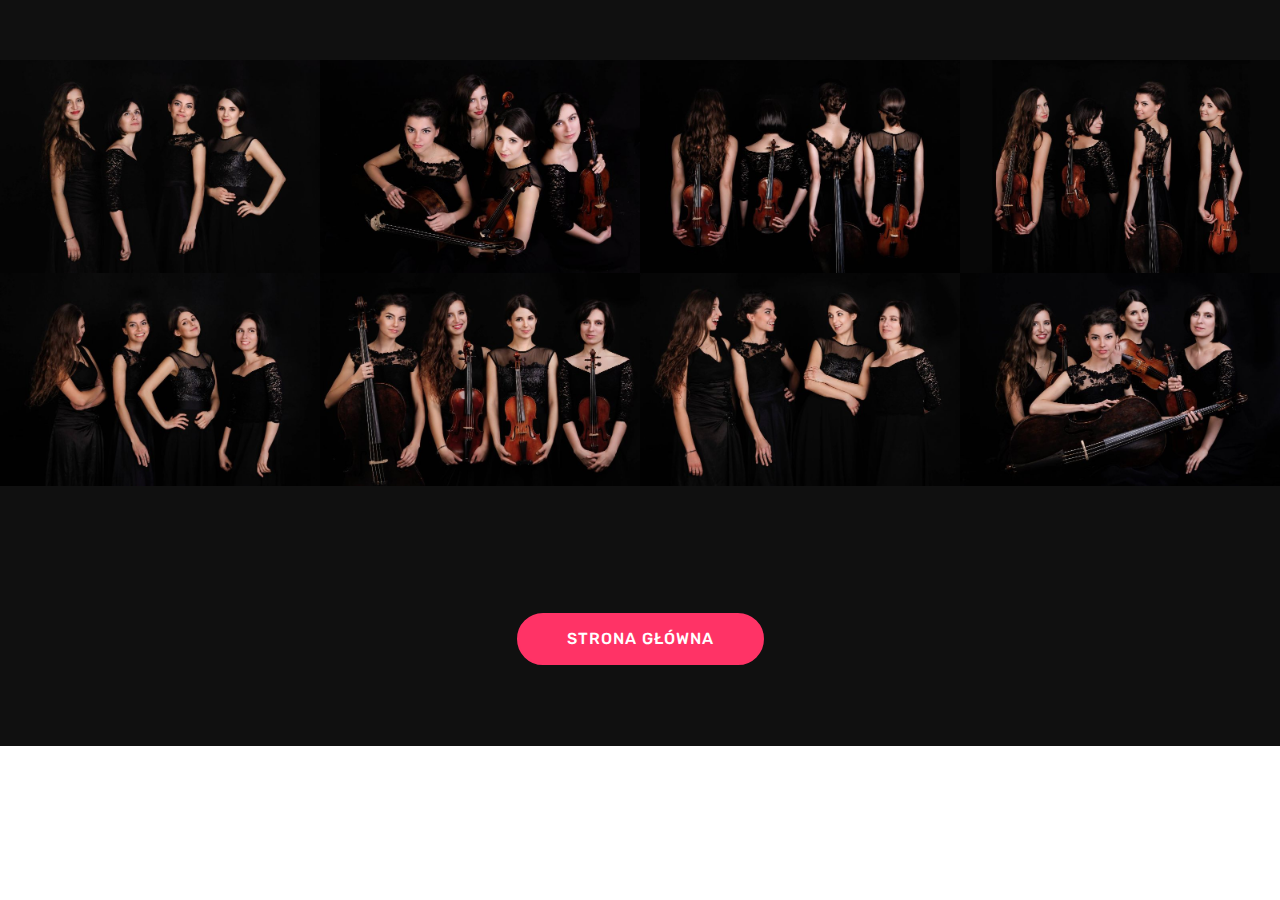
<file: page3.html>
<!DOCTYPE html>
<html>
<head>
  <!-- Site made with Mobirise Website Builder v4.3.4, https://mobirise.com -->
  <meta charset="UTF-8">
  <meta http-equiv="X-UA-Compatible" content="IE=edge">
  <meta name="generator" content="Mobirise v4.3.4, mobirise.com">
  <meta name="viewport" content="width=device-width, initial-scale=1">
  <link rel="shortcut icon" href="assets/images/violin1600-128x128-1.png" type="image/x-icon">
  <meta name="description" content="Web Maker Description">
  <title>Zdjecia</title>
  <link rel="stylesheet" href="assets/web/assets/mobirise-icons/mobirise-icons.css">
  <link rel="stylesheet" href="assets/tether/tether.min.css">
  <link rel="stylesheet" href="assets/bootstrap/css/bootstrap.min.css">
  <link rel="stylesheet" href="assets/bootstrap/css/bootstrap-grid.min.css">
  <link rel="stylesheet" href="assets/bootstrap/css/bootstrap-reboot.min.css">
  <link rel="stylesheet" href="assets/animate.css/animate.min.css">
  <link rel="stylesheet" href="assets/theme/css/style.css">
  <link rel="stylesheet" href="assets/mobirise-gallery/style.css">
  <link href="assets/fonts/style.css" rel="stylesheet">
  <link rel="stylesheet" href="assets/mobirise/css/mbr-additional.css" type="text/css">
  
  
  
</head>
<body>
<section class="mbr-gallery mbr-slider-carousel cid-qvNZUfSITC" id="gallery3-37" data-rv-view="866">

    

    <div>
        <div><!-- Filter --><!-- Gallery --><div class="mbr-gallery-row"><div class="mbr-gallery-layout-default"><div><div><div class="mbr-gallery-item mbr-gallery-item--p0" data-video-url="false" data-tags="Responsive"><div href="#lb-gallery3-37" data-slide-to="0" data-toggle="modal"><img src="assets/images/2a-2-2000x1333-800x533.jpg" alt=""><span class="icon-focus"></span></div></div><div class="mbr-gallery-item mbr-gallery-item--p0" data-video-url="false" data-tags="Awesome"><div href="#lb-gallery3-37" data-slide-to="1" data-toggle="modal"><img src="assets/images/5a-5-2000x1333-800x533.jpg" alt=""><span class="icon-focus"></span></div></div><div class="mbr-gallery-item mbr-gallery-item--p0" data-video-url="false" data-tags="Awesome"><div href="#lb-gallery3-37" data-slide-to="2" data-toggle="modal"><img src="assets/images/6a-6-1999x1333-800x533.jpg" alt=""><span class="icon-focus"></span></div></div><div class="mbr-gallery-item mbr-gallery-item--p0" data-video-url="false" data-tags="Responsive"><div href="#lb-gallery3-37" data-slide-to="3" data-toggle="modal"><img src="assets/images/9a-9-2000x1333-800x533.jpg" alt=""><span class="icon-focus"></span></div></div><div class="mbr-gallery-item mbr-gallery-item--p0" data-video-url="false" data-tags="Awesome"><div href="#lb-gallery3-37" data-slide-to="4" data-toggle="modal"><img src="assets/images/1a-1-2000x1333-800x533.jpg" alt=""><span class="icon-focus"></span></div></div><div class="mbr-gallery-item mbr-gallery-item--p0" data-video-url="false" data-tags="Responsive"><div href="#lb-gallery3-37" data-slide-to="5" data-toggle="modal"><img src="assets/images/4a-4-2000x1333-800x533.jpg" alt=""><span class="icon-focus"></span></div></div><div class="mbr-gallery-item mbr-gallery-item--p0" data-video-url="false" data-tags="Animated"><div href="#lb-gallery3-37" data-slide-to="6" data-toggle="modal"><img src="assets/images/10a-10-2000x1333-800x533.jpg" alt=""><span class="icon-focus"></span></div></div><div class="mbr-gallery-item mbr-gallery-item--p0" data-video-url="false" data-tags="Awesome"><div href="#lb-gallery3-37" data-slide-to="7" data-toggle="modal"><img src="assets/images/8a-8-2000x1333-800x533.jpg" alt=""><span class="icon-focus"></span></div></div></div></div><div class="clearfix"></div></div></div><!-- Lightbox --><div data-app-prevent-settings="" class="mbr-slider modal fade carousel slide" tabindex="-1" data-keyboard="true" data-interval="false" id="lb-gallery3-37"><div class="modal-dialog"><div class="modal-content"><div class="modal-body"><div class="carousel-inner"><div class="carousel-item"><img src="assets/images/2a-2-2000x1333.jpg" alt=""></div><div class="carousel-item"><img src="assets/images/5a-5-2000x1333.jpg" alt=""></div><div class="carousel-item"><img src="assets/images/6a-6-1999x1333.jpg" alt=""></div><div class="carousel-item"><img src="assets/images/9a-9-2000x1333.jpg" alt=""></div><div class="carousel-item"><img src="assets/images/1a-1-2000x1333.jpg" alt=""></div><div class="carousel-item"><img src="assets/images/4a-4-2000x1333.jpg" alt=""></div><div class="carousel-item"><img src="assets/images/10a-10-2000x1333.jpg" alt=""></div><div class="carousel-item active"><img src="assets/images/8a-8-2000x1333.jpg" alt=""></div></div><a class="carousel-control carousel-control-prev" role="button" data-slide="prev" href="#lb-gallery3-37"><span class="mbri-left mbr-iconfont" aria-hidden="true"></span><span class="sr-only">Previous</span></a><a class="carousel-control carousel-control-next" role="button" data-slide="next" href="#lb-gallery3-37"><span class="mbri-right mbr-iconfont" aria-hidden="true"></span><span class="sr-only">Next</span></a><a class="close" href="#" role="button" data-dismiss="modal"><span class="sr-only">Close</span></a></div></div></div></div></div>
    </div>

</section>

<section class="engine"><a href="https://mobirise.co/q">bootstrap slideshow</a></section><section class="mbr-section content8 cid-qvO6g8kSjo" id="content8-3k" data-rv-view="901">

    

    <div class="container">
        <div class="media-container-row title">
            <div class="col-12 col-md-8">
                <div class="mbr-section-btn align-center"><a class="btn btn-secondary display-4" href="index.html">STRONA GŁÓWNA</a></div>
            </div>
        </div>
    </div>
</section>


  <script src="assets/web/assets/jquery/jquery.min.js"></script>
  <script src="assets/popper/popper.min.js"></script>
  <script src="assets/tether/tether.min.js"></script>
  <script src="assets/bootstrap/js/bootstrap.min.js"></script>
  <script src="assets/smooth-scroll/smooth-scroll.js"></script>
  <script src="assets/masonry/masonry.pkgd.min.js"></script>
  <script src="assets/imagesloaded/imagesloaded.pkgd.min.js"></script>
  <script src="assets/bootstrap-carousel-swipe/bootstrap-carousel-swipe.js"></script>
  <script src="assets/viewport-checker/jquery.viewportchecker.js"></script>
  <script src="assets/jquery-mb-vimeo_player/jquery.mb.vimeo_player.js"></script>
  <script src="assets/theme/js/script.js"></script>
  <script src="assets/mobirise-slider-video/script.js"></script>
  <script src="assets/mobirise-gallery/player.min.js"></script>
  <script src="assets/mobirise-gallery/script.js"></script>
  
  
 <div id="scrollToTop" class="scrollToTop mbr-arrow-up"><a style="text-align: center;"><i class="mbri-down mbr-iconfont"></i></a></div>
    <input name="animation" type="hidden">
  </body>
</html>
</file>
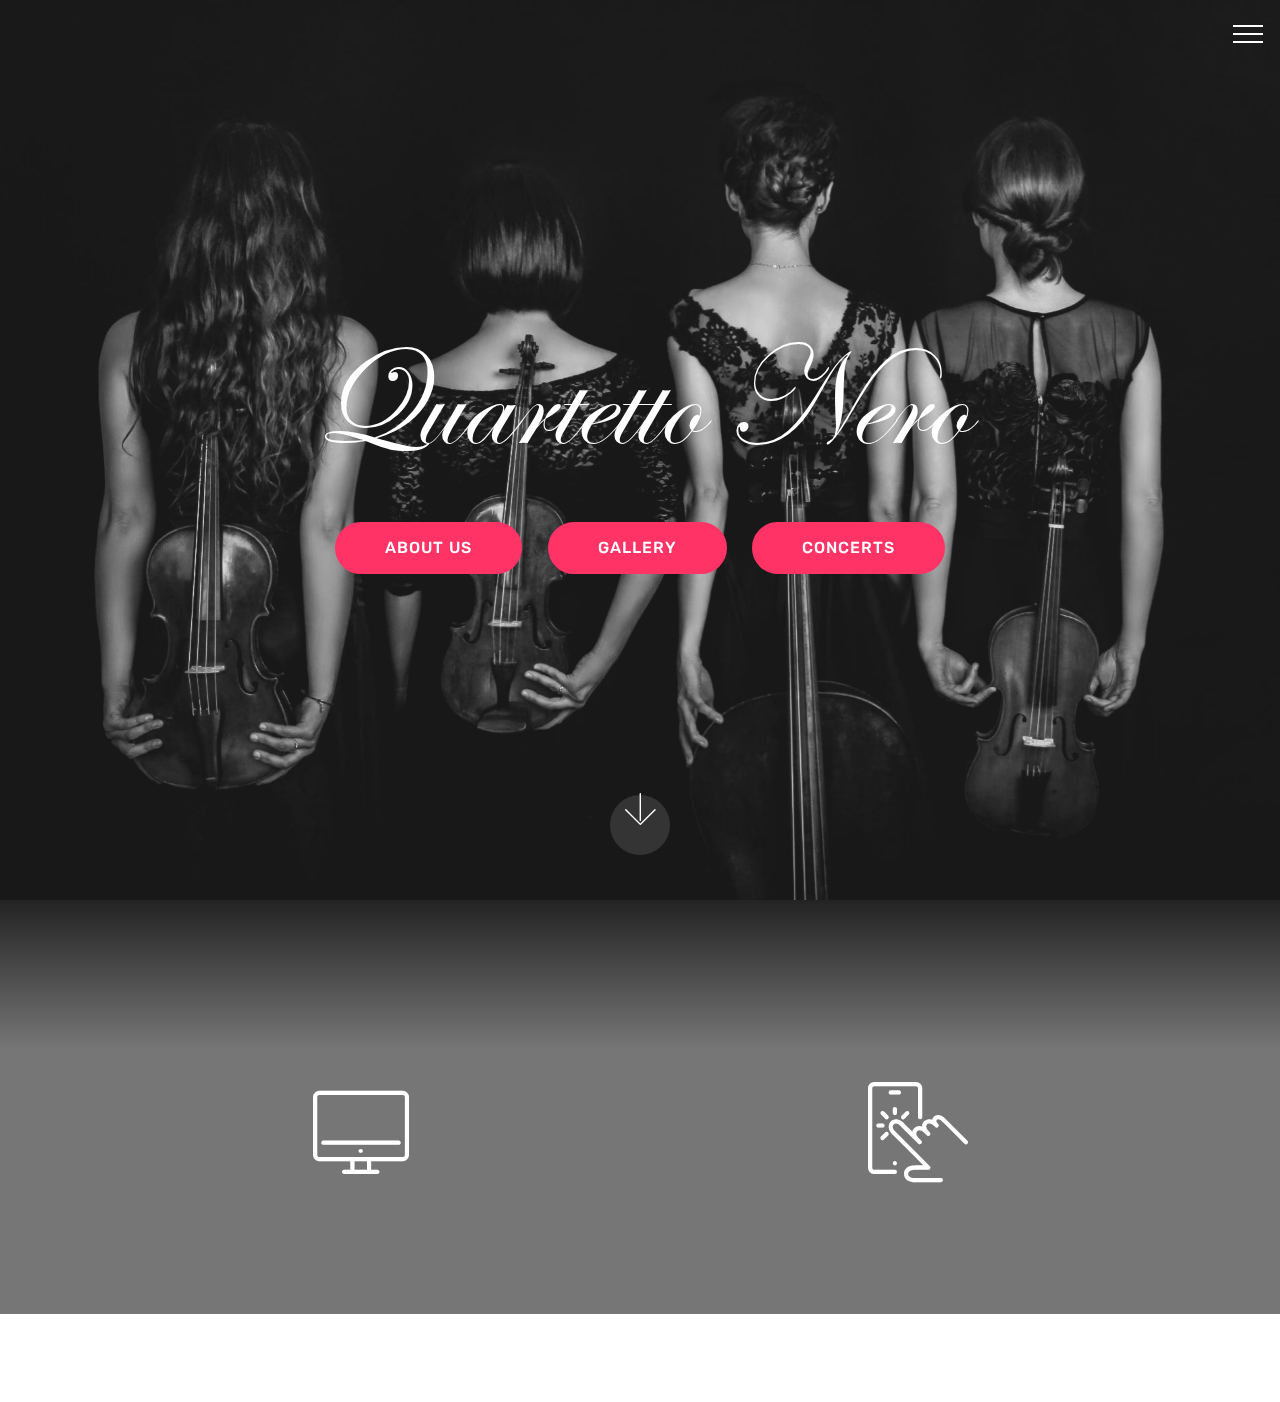
<file: page6.html>
<!DOCTYPE html>
<html>
<head>
  <!-- Site made with Mobirise Website Builder v4.3.4, https://mobirise.com -->
  <meta charset="UTF-8">
  <meta http-equiv="X-UA-Compatible" content="IE=edge">
  <meta name="generator" content="Mobirise v4.3.4, mobirise.com">
  <meta name="viewport" content="width=device-width, initial-scale=1">
  <link rel="shortcut icon" href="assets/images/violin1600-128x128-1.png" type="image/x-icon">
  <meta name="description" content="">
  <title>Home_ang</title>
  <link rel="stylesheet" href="assets/web/assets/mobirise-icons/mobirise-icons.css">
  <link rel="stylesheet" href="assets/tether/tether.min.css">
  <link rel="stylesheet" href="assets/bootstrap/css/bootstrap.min.css">
  <link rel="stylesheet" href="assets/bootstrap/css/bootstrap-grid.min.css">
  <link rel="stylesheet" href="assets/bootstrap/css/bootstrap-reboot.min.css">
  <link rel="stylesheet" href="assets/dropdown/css/style.css">
  <link rel="stylesheet" href="assets/socicon/css/styles.css">
  <link rel="stylesheet" href="assets/animate.css/animate.min.css">
  <link rel="stylesheet" href="assets/theme/css/style.css">
  <link href="assets/fonts/style.css" rel="stylesheet">
  <link rel="stylesheet" href="assets/mobirise/css/mbr-additional.css" type="text/css">
  
  
  
</head>
<body>
<section class="menu cid-qtVck0epvQ" once="menu" id="menu1-26" data-rv-view="902">

    

    <nav class="navbar navbar-expand beta-menu navbar-dropdown align-items-center collapsed bg-color transparent">
        <button class="navbar-toggler navbar-toggler-right" type="button" data-toggle="collapse" data-target="#navbarSupportedContent" aria-controls="navbarSupportedContent" aria-expanded="false" aria-label="Toggle navigation">
            <div class="hamburger">
                <span></span>
                <span></span>
                <span></span>
                <span></span>
            </div>
        </button>
        <div class="menu-logo">
            <div class="navbar-brand">
                
                
            </div>
        </div>
        <div class="collapse navbar-collapse" id="navbarSupportedContent">
            <ul class="navbar-nav nav-dropdown nav-right navbar-nav-top-padding" data-app-modern-menu="true"><li class="nav-item dropdown">
                    <a class="nav-link link text-white display-7" href="index.html" aria-expanded="true"><span class="mbri-home mbr-iconfont mbr-iconfont-btn"></span>
                        &nbsp;POLSKI</a>
                </li><li class="nav-item"><a class="nav-link link text-white display-7" href="page6.html" aria-expanded="true"><span class="mbri-home mbr-iconfont mbr-iconfont-btn"></span>ENGLISH</a></li></ul>
            
        </div>
    </nav>
</section>

<section class="engine"><a href="https://mobirise.co/l">bootstrap theme</a></section><section class="cid-qtVck1p4UP mbr-fullscreen mbr-parallax-background" id="header2-27" data-rv-view="904">

    

    <div class="mbr-overlay" style="opacity: 0.2; background-color: rgb(118, 118, 118);"></div>

    <div class="container align-center">
        <div class="row justify-content-md-center">
            <div class="mbr-white col-md-10">
                <h1 class="mbr-section-title mbr-bold pb-3 mbr-fonts-style display-1"><span style="font-weight: normal;">Quartetto Nero</span></h1>
                
                
                <div class="mbr-section-btn"><a class="btn btn-md btn-secondary display-4" href="page10.html">ABOUT US</a> <a class="btn btn-md btn-secondary display-4" href="page9.html">GALLERY</a> <a class="btn btn-md btn-secondary display-4" href="page8.html">CONCERTS</a></div>
            </div>
        </div>
    </div>
    <div class="mbr-arrow hidden-sm-down" aria-hidden="true">
        <a href="#next">
            <i class="mbri-down mbr-iconfont"></i>
        </a>
    </div>
</section>

<section class="cid-qtVIe6YzNB" id="social-buttons2-28" data-rv-view="907">

    

    

    <div class="container">
        <div class="media-container-row">
            <div class="col-md-8 align-center">
                <h2 class="pb-3 mbr-fonts-style display-2">
                    FOLLOW US!
                </h2>
                <div class="social-list pl-0 mb-0">
                    <a href="https://www.facebook.com/quartetto.nero/" target="_blank">
                        <span class="px-2 mbr-iconfont mbr-iconfont-social socicon-facebook socicon" media-simple="true"></span>
                    </a>
                    <a href="https://www.youtube.com/channel/UCKBZOlswxHrHYnavUr5NTKg" target="_blank">
                        <span class="px-2 mbr-iconfont mbr-iconfont-social socicon-youtube socicon" media-simple="true"></span>
                    </a>
                    <a href="https://instagram.com/mobirise" target="_blank">
                        
                    </a>
                    <a href="https://www.youtube.com/c/mobirise" target="_blank">
                        
                    </a>
                    <a href="https://plus.google.com/u/0/+Mobirise" target="_blank">
                        
                    </a>
                    <a href="https://www.behance.net/Mobirise" target="_blank">
                        
                    </a>
                </div>
            </div>
        </div>
    </div>
</section>

<section class="features8 cid-qtW05Kzxti" id="features8-29" data-rv-view="910">

    

    

    <div class="container">
        <div class="media-container-row">

            <div class="card  col-12 col-md-6">
                <div class="card-img">
                    <span class="mbri-desktop mbr-iconfont" media-simple="true"></span>
                </div>
                <div class="card-box align-center">
                    <h4 class="card-title mbr-fonts-style display-7">EMAIL:<br>quartettonero@gmail.com</h4>
                    
                    
                </div>
            </div>

            <div class="card  col-12 col-md-6">
                <div class="card-img">
                    <span class="mbr-iconfont mbri-touch" media-simple="true"></span>
                </div>
                <div class="card-box align-center">
                    <h4 class="card-title mbr-fonts-style display-7">FACEBOOK:<br>https://www.facebook.com/quartetto.nero/</h4>
                    
                    
                </div>
            </div>

            

            
        </div>
    </div>
</section>

<section once="" class="cid-qtVUftxvJu mbr-reveal" id="footer7-2a" data-rv-view="913">

    

    

    <div class="container">
        <div class="media-container-row align-center mbr-white">
            
            
            <div class="row row-copirayt">
                <p class="mbr-text mb-0 mbr-fonts-style mbr-white display-7">
                    © Copyright 2017 Żubr - All Rights Reserved
                </p>
            </div>
        </div>
    </div>
</section>


  <script src="assets/web/assets/jquery/jquery.min.js"></script>
  <script src="assets/popper/popper.min.js"></script>
  <script src="assets/tether/tether.min.js"></script>
  <script src="assets/bootstrap/js/bootstrap.min.js"></script>
  <script src="assets/smooth-scroll/smooth-scroll.js"></script>
  <script src="assets/dropdown/js/script.min.js"></script>
  <script src="assets/viewport-checker/jquery.viewportchecker.js"></script>
  <script src="assets/jarallax/jarallax.min.js"></script>
  <script src="assets/social-likes/social-likes.js"></script>
  <script src="assets/touch-swipe/jquery.touch-swipe.min.js"></script>
  <script src="assets/theme/js/script.js"></script>
  
  
 <div id="scrollToTop" class="scrollToTop mbr-arrow-up"><a style="text-align: center;"><i class="mbri-down mbr-iconfont"></i></a></div>
    <input name="animation" type="hidden">
  </body>
</html>
</file>
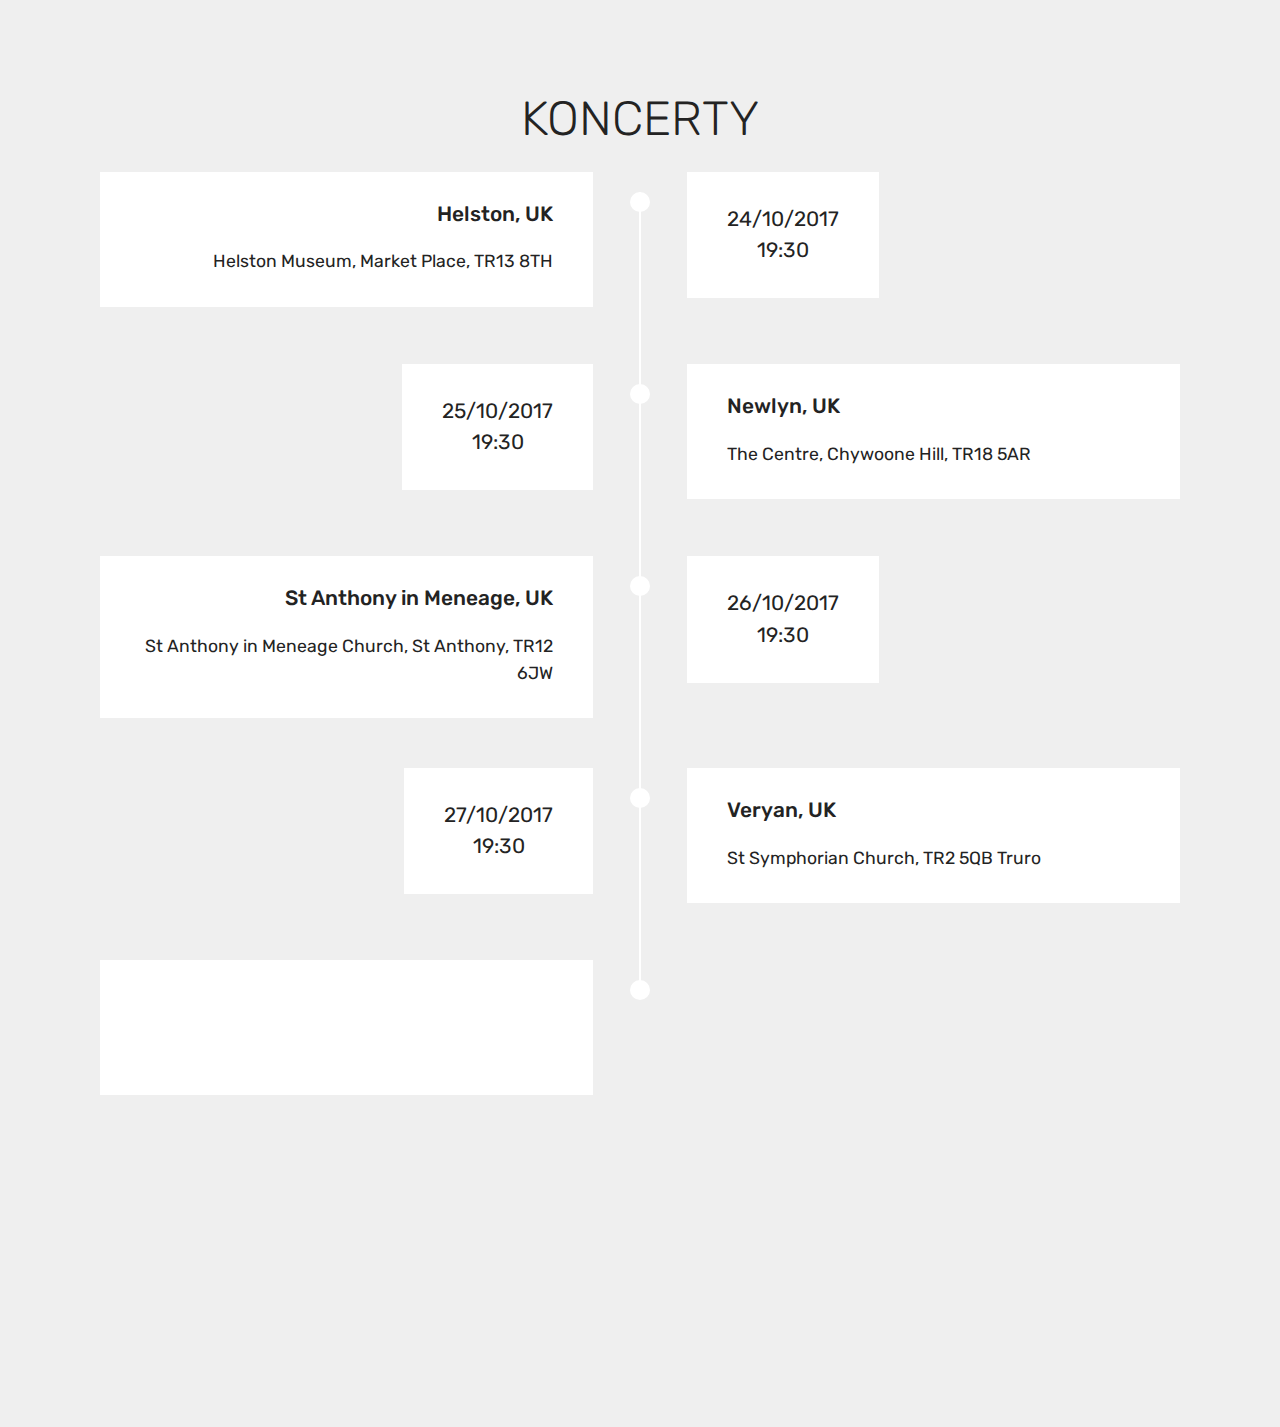
<file: page7.html>
<!DOCTYPE html>
<html>
<head>
  <!-- Site made with Mobirise Website Builder v4.3.4, https://mobirise.com -->
  <meta charset="UTF-8">
  <meta http-equiv="X-UA-Compatible" content="IE=edge">
  <meta name="generator" content="Mobirise v4.3.4, mobirise.com">
  <meta name="viewport" content="width=device-width, initial-scale=1">
  <link rel="shortcut icon" href="assets/images/violin1600-128x128-1.png" type="image/x-icon">
  <meta name="description" content="Web Site Creator Description">
  <title>KONCERTY</title>
  <link rel="stylesheet" href="assets/tether/tether.min.css">
  <link rel="stylesheet" href="assets/bootstrap/css/bootstrap.min.css">
  <link rel="stylesheet" href="assets/bootstrap/css/bootstrap-grid.min.css">
  <link rel="stylesheet" href="assets/bootstrap/css/bootstrap-reboot.min.css">
  <link rel="stylesheet" href="assets/animate.css/animate.min.css">
  <link rel="stylesheet" href="assets/theme/css/style.css">
  <link href="assets/fonts/style.css" rel="stylesheet">
  <link rel="stylesheet" href="assets/mobirise/css/mbr-additional.css" type="text/css">
  
  
  
</head>
<body>
<section class="timeline1 cid-qyfEs06ksO" id="timeline1-3q" data-rv-view="922">

    

    

    <div class="container align-center">
        <h2 class="mbr-section-title pb-3 mbr-fonts-style display-2">KONCERTY</h2>
        

        <div class="container timelines-container" mbri-timelines="">
            <div class="row timeline-element reverse separline">      
                 <div class="timeline-date-panel col-xs-12 col-md-6  align-left">         
                    <div class="time-line-date-content">
                        <p class="mbr-timeline-date mbr-fonts-style display-5">
                            24/10/2017 <br>19:30</p>
                    </div>
                </div>
           <span class="iconBackground"></span>
            <div class="col-xs-12 col-md-6 align-right">
                <div class="timeline-text-content">
                    <h4 class="mbr-timeline-title pb-3 mbr-fonts-style display-5">
                        Helston, UK</h4>
                    <p class="mbr-timeline-text mbr-fonts-style display-7">
                        Helston Museum, Market Place, TR13 8TH</p>
                 </div>
            </div>
            </div>

            <div class="row timeline-element  separline">
                <div class="timeline-date-panel col-xs-12 col-md-6 align-right">
                    <div class="time-line-date-content">
                        <p class="mbr-timeline-date mbr-fonts-style display-5">
                            25/10/2017<br>19:30<br></p>
                    </div>
                </div>
                <span class="iconBackground"></span>
                <div class="col-xs-12 col-md-6 align-left ">
                    <div class="timeline-text-content">
                        <h4 class="mbr-timeline-title pb-3 mbr-fonts-style display-5">
                            Newlyn, UK</h4>
                        <p class="mbr-timeline-text mbr-fonts-style display-7">
                            The Centre, Chywoone Hill, TR18 5AR
                        </p>
                    </div>
                </div>
            </div> 


            <div class="row timeline-element reverse separline">
                <div class="timeline-date-panel col-xs-12 col-md-6  align-left">
                    <div class="time-line-date-content">
                        <p class="mbr-timeline-date mbr-fonts-style display-5">
                            26/10/2017<br>19:30</p>
                    </div>
                </div>
                <span class="iconBackground"></span>
                <div class="col-xs-12 col-md-6 align-right">
                    <div class="timeline-text-content">
                        <h4 class="mbr-timeline-title pb-3 mbr-fonts-style display-5">St Anthony in Meneage, UK</h4>      
                        <p class="mbr-timeline-text mbr-fonts-style display-7">
                            St Anthony in Meneage Church, St Anthony, TR12 6JW
                        </p>
                    </div>
                </div>
            </div>

            <div class="row timeline-element  separline">
                <div class="timeline-date-panel col-xs-12 col-md-6 align-right">
                    <div class="time-line-date-content">
                        <p class="mbr-timeline-date mbr-fonts-style display-5">
                            27/10/2017<br>19:30</p>
                    </div>
                </div>
                <span class="iconBackground"></span>
                <div class="col-xs-12 col-md-6 align-left ">
                    <div class="timeline-text-content">
                        <h4 class="mbr-timeline-title pb-3 mbr-fonts-style display-5">Veryan, UK</h4>
                        <p class="mbr-timeline-text mbr-fonts-style display-7">
                            St Symphorian Church, TR2 5QB Truro 
                        </p>
                    </div>
                </div>
            </div>


            <div class="row timeline-element reverse">
                <div class="timeline-date-panel col-xs-12 col-md-6  align-left">
                    <div class="time-line-date-content">
                        <p class="mbr-timeline-date mbr-fonts-style display-5">
                            28/10/2017<br>19:30</p>
                    </div>
                </div>
                <span class="iconBackground"></span>
                <div class="col-xs-12 col-md-6 align-right">
                    <div class="timeline-text-content">
                        <h4 class="mbr-timeline-title pb-3 mbr-fonts-style display-5">Malpas Village, UK</h4>
                        <p class="mbr-timeline-text mbr-fonts-style display-7">
                            Village Hall, Malpas Village, TR1 1SQ
                        </p>
                    </div>
                </div>
            </div>


            

            

            

            

            

            

            
        </div>
    </div>
</section>

<section class="engine"><a href="https://mobirise.co/m">bootstrap table</a></section><section class="mbr-section content8 cid-qvO653JOgD" id="content8-3h" data-rv-view="925">

    

    <div class="container">
        <div class="media-container-row title">
            <div class="col-12 col-md-8">
                <div class="mbr-section-btn align-center"><a class="btn btn-secondary display-4" href="index.html">STRONA GŁÓWNA</a></div>
            </div>
        </div>
    </div>
</section>


  <script src="assets/web/assets/jquery/jquery.min.js"></script>
  <script src="assets/popper/popper.min.js"></script>
  <script src="assets/tether/tether.min.js"></script>
  <script src="assets/bootstrap/js/bootstrap.min.js"></script>
  <script src="assets/smooth-scroll/smooth-scroll.js"></script>
  <script src="assets/viewport-checker/jquery.viewportchecker.js"></script>
  <script src="assets/theme/js/script.js"></script>
  
  
 <div id="scrollToTop" class="scrollToTop mbr-arrow-up"><a style="text-align: center;"><i class="mbri-down mbr-iconfont"></i></a></div>
    <input name="animation" type="hidden">
  </body>
</html>
</file>
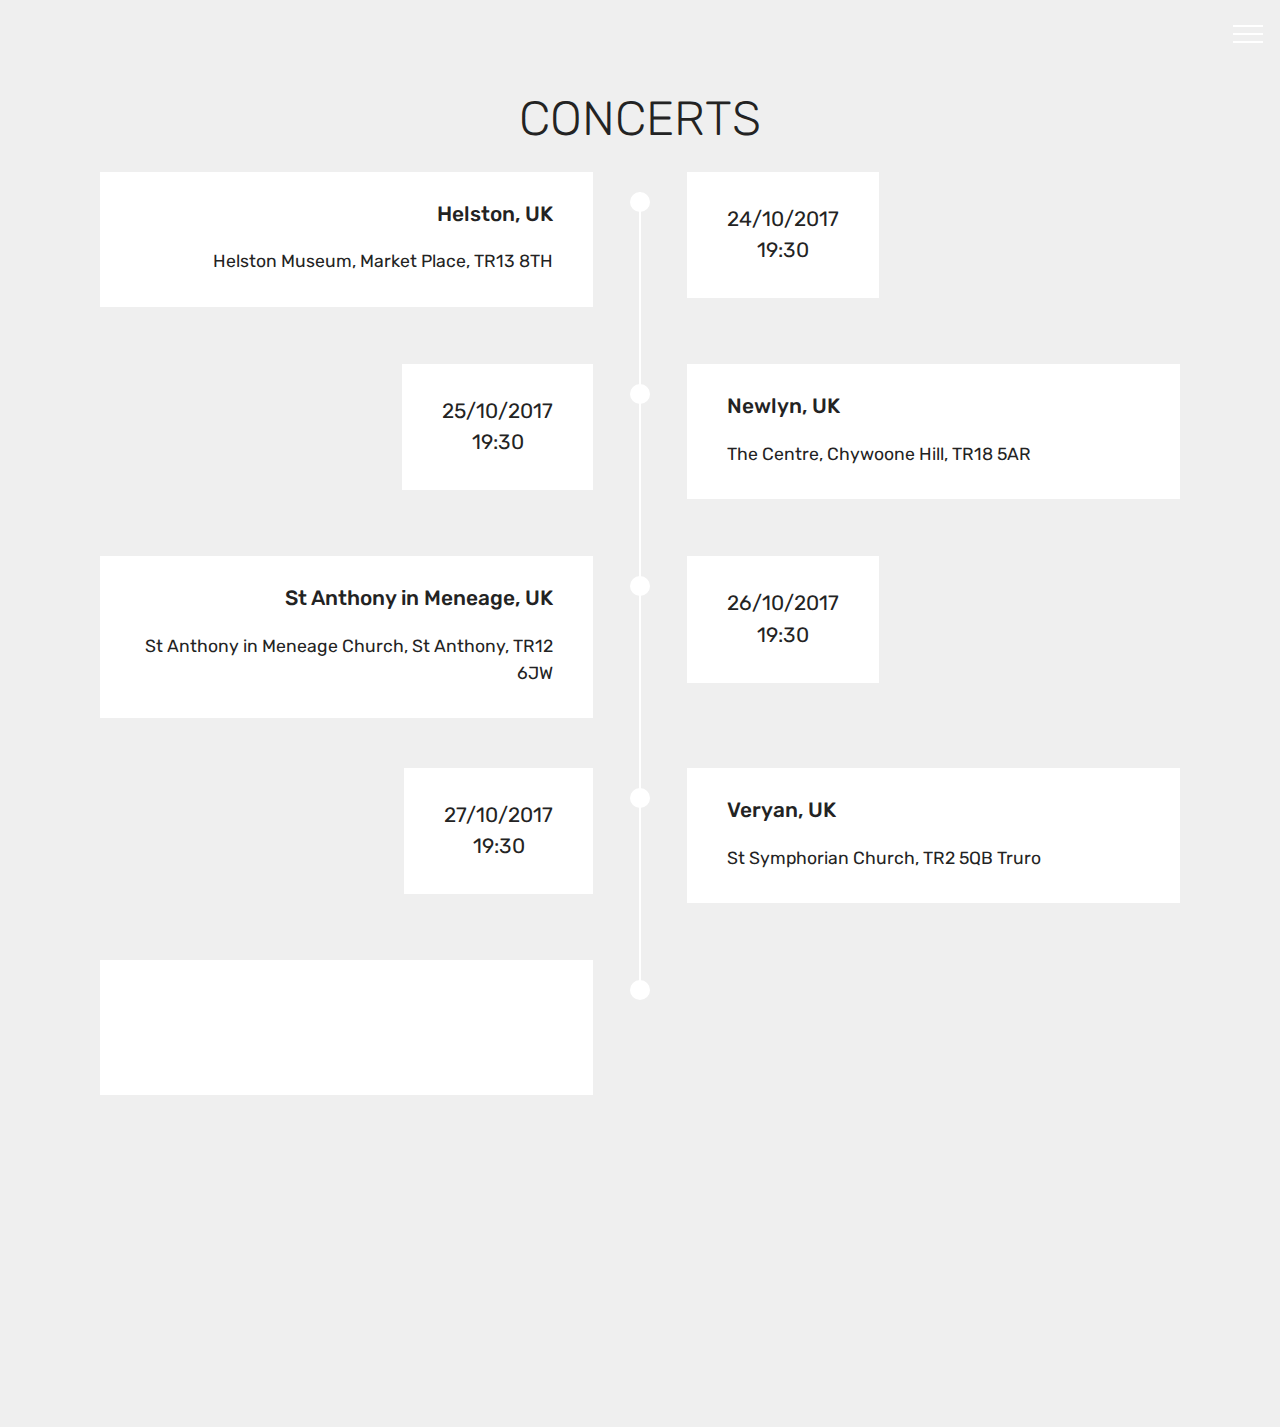
<file: page8.html>
<!DOCTYPE html>
<html>
<head>
  <!-- Site made with Mobirise Website Builder v4.3.4, https://mobirise.com -->
  <meta charset="UTF-8">
  <meta http-equiv="X-UA-Compatible" content="IE=edge">
  <meta name="generator" content="Mobirise v4.3.4, mobirise.com">
  <meta name="viewport" content="width=device-width, initial-scale=1">
  <link rel="shortcut icon" href="assets/images/violin1600-128x128-1.png" type="image/x-icon">
  <meta name="description" content="Web Site Creator Description">
  <title>KONCERTY_ang</title>
  <link rel="stylesheet" href="assets/web/assets/mobirise-icons/mobirise-icons.css">
  <link rel="stylesheet" href="assets/tether/tether.min.css">
  <link rel="stylesheet" href="assets/bootstrap/css/bootstrap.min.css">
  <link rel="stylesheet" href="assets/bootstrap/css/bootstrap-grid.min.css">
  <link rel="stylesheet" href="assets/bootstrap/css/bootstrap-reboot.min.css">
  <link rel="stylesheet" href="assets/animate.css/animate.min.css">
  <link rel="stylesheet" href="assets/dropdown/css/style.css">
  <link rel="stylesheet" href="assets/theme/css/style.css">
  <link href="assets/fonts/style.css" rel="stylesheet">
  <link rel="stylesheet" href="assets/mobirise/css/mbr-additional.css" type="text/css">
  
  
  
</head>
<body>
<section class="menu cid-qvL8lN3Xb5" once="menu" id="menu1-2n" data-rv-view="930">

    

    <nav class="navbar navbar-expand beta-menu navbar-dropdown align-items-center collapsed bg-color transparent">
        <button class="navbar-toggler navbar-toggler-right" type="button" data-toggle="collapse" data-target="#navbarSupportedContent" aria-controls="navbarSupportedContent" aria-expanded="false" aria-label="Toggle navigation">
            <div class="hamburger">
                <span></span>
                <span></span>
                <span></span>
                <span></span>
            </div>
        </button>
        <div class="menu-logo">
            <div class="navbar-brand">
                
                
            </div>
        </div>
        <div class="collapse navbar-collapse" id="navbarSupportedContent">
            <ul class="navbar-nav nav-dropdown nav-right navbar-nav-top-padding" data-app-modern-menu="true"><li class="nav-item dropdown">
                    <a class="nav-link link text-white display-7" href="index.html" aria-expanded="true"><span class="mbri-home mbr-iconfont mbr-iconfont-btn"></span>
                        &nbsp;POLSKI</a>
                </li><li class="nav-item"><a class="nav-link link text-white display-7" href="page6.html" aria-expanded="true"><span class="mbri-home mbr-iconfont mbr-iconfont-btn"></span>ENGLISH</a></li></ul>
            
        </div>
    </nav>
</section>

<section class="engine"><a href="https://mobirise.co/e">web building software</a></section><section class="timeline1 cid-qvL5GbdqUy" id="timeline1-2k" data-rv-view="926">

    

    

    <div class="container align-center">
        <h2 class="mbr-section-title pb-3 mbr-fonts-style display-2">CONCERTS</h2>
        

        <div class="container timelines-container" mbri-timelines="">
            <div class="row timeline-element reverse separline">      
                 <div class="timeline-date-panel col-xs-12 col-md-6  align-left">         
                    <div class="time-line-date-content">
                        <p class="mbr-timeline-date mbr-fonts-style display-5">
                            24/10/2017 <br>19:30</p>
                    </div>
                </div>
           <span class="iconBackground"></span>
            <div class="col-xs-12 col-md-6 align-right">
                <div class="timeline-text-content">
                    <h4 class="mbr-timeline-title pb-3 mbr-fonts-style display-5">
                        Helston, UK</h4>
                    <p class="mbr-timeline-text mbr-fonts-style display-7">
                        Helston Museum, Market Place, TR13 8TH</p>
                 </div>
            </div>
            </div>

            <div class="row timeline-element  separline">
                <div class="timeline-date-panel col-xs-12 col-md-6 align-right">
                    <div class="time-line-date-content">
                        <p class="mbr-timeline-date mbr-fonts-style display-5">
                            25/10/2017<br>19:30<br></p>
                    </div>
                </div>
                <span class="iconBackground"></span>
                <div class="col-xs-12 col-md-6 align-left ">
                    <div class="timeline-text-content">
                        <h4 class="mbr-timeline-title pb-3 mbr-fonts-style display-5">
                            Newlyn, UK</h4>
                        <p class="mbr-timeline-text mbr-fonts-style display-7">
                            The Centre, Chywoone Hill, TR18 5AR
                        </p>
                    </div>
                </div>
            </div> 


            <div class="row timeline-element reverse separline">
                <div class="timeline-date-panel col-xs-12 col-md-6  align-left">
                    <div class="time-line-date-content">
                        <p class="mbr-timeline-date mbr-fonts-style display-5">
                            26/10/2017<br>19:30</p>
                    </div>
                </div>
                <span class="iconBackground"></span>
                <div class="col-xs-12 col-md-6 align-right">
                    <div class="timeline-text-content">
                        <h4 class="mbr-timeline-title pb-3 mbr-fonts-style display-5">St Anthony in Meneage, UK</h4>      
                        <p class="mbr-timeline-text mbr-fonts-style display-7">
                            St Anthony in Meneage Church, St Anthony, TR12 6JW
                        </p>
                    </div>
                </div>
            </div>

            <div class="row timeline-element  separline">
                <div class="timeline-date-panel col-xs-12 col-md-6 align-right">
                    <div class="time-line-date-content">
                        <p class="mbr-timeline-date mbr-fonts-style display-5">
                            27/10/2017<br>19:30</p>
                    </div>
                </div>
                <span class="iconBackground"></span>
                <div class="col-xs-12 col-md-6 align-left ">
                    <div class="timeline-text-content">
                        <h4 class="mbr-timeline-title pb-3 mbr-fonts-style display-5">Veryan, UK</h4>
                        <p class="mbr-timeline-text mbr-fonts-style display-7">
                            St Symphorian Church, TR2 5QB Truro 
                        </p>
                    </div>
                </div>
            </div>


            <div class="row timeline-element reverse">
                <div class="timeline-date-panel col-xs-12 col-md-6  align-left">
                    <div class="time-line-date-content">
                        <p class="mbr-timeline-date mbr-fonts-style display-5">
                            28/10/2017<br>19:30</p>
                    </div>
                </div>
                <span class="iconBackground"></span>
                <div class="col-xs-12 col-md-6 align-right">
                    <div class="timeline-text-content">
                        <h4 class="mbr-timeline-title pb-3 mbr-fonts-style display-5">Malpas Village, UK</h4>
                        <p class="mbr-timeline-text mbr-fonts-style display-7">
                            Village Hall, Malpas Village, TR1 1SQ
                        </p>
                    </div>
                </div>
            </div>


            

            

            

            

            

            

            
        </div>
    </div>
</section>

<section class="mbr-section content8 cid-qvO8Q2dVxm" id="content8-3n" data-rv-view="929">

    

    <div class="container">
        <div class="media-container-row title">
            <div class="col-12 col-md-8">
                <div class="mbr-section-btn align-center"><a class="btn btn-secondary display-4" href="page6.html">HOME</a></div>
            </div>
        </div>
    </div>
</section>


  <script src="assets/web/assets/jquery/jquery.min.js"></script>
  <script src="assets/popper/popper.min.js"></script>
  <script src="assets/tether/tether.min.js"></script>
  <script src="assets/bootstrap/js/bootstrap.min.js"></script>
  <script src="assets/viewport-checker/jquery.viewportchecker.js"></script>
  <script src="assets/dropdown/js/script.min.js"></script>
  <script src="assets/touch-swipe/jquery.touch-swipe.min.js"></script>
  <script src="assets/smooth-scroll/smooth-scroll.js"></script>
  <script src="assets/theme/js/script.js"></script>
  
  
 <div id="scrollToTop" class="scrollToTop mbr-arrow-up"><a style="text-align: center;"><i class="mbri-down mbr-iconfont"></i></a></div>
    <input name="animation" type="hidden">
  </body>
</html>
</file>
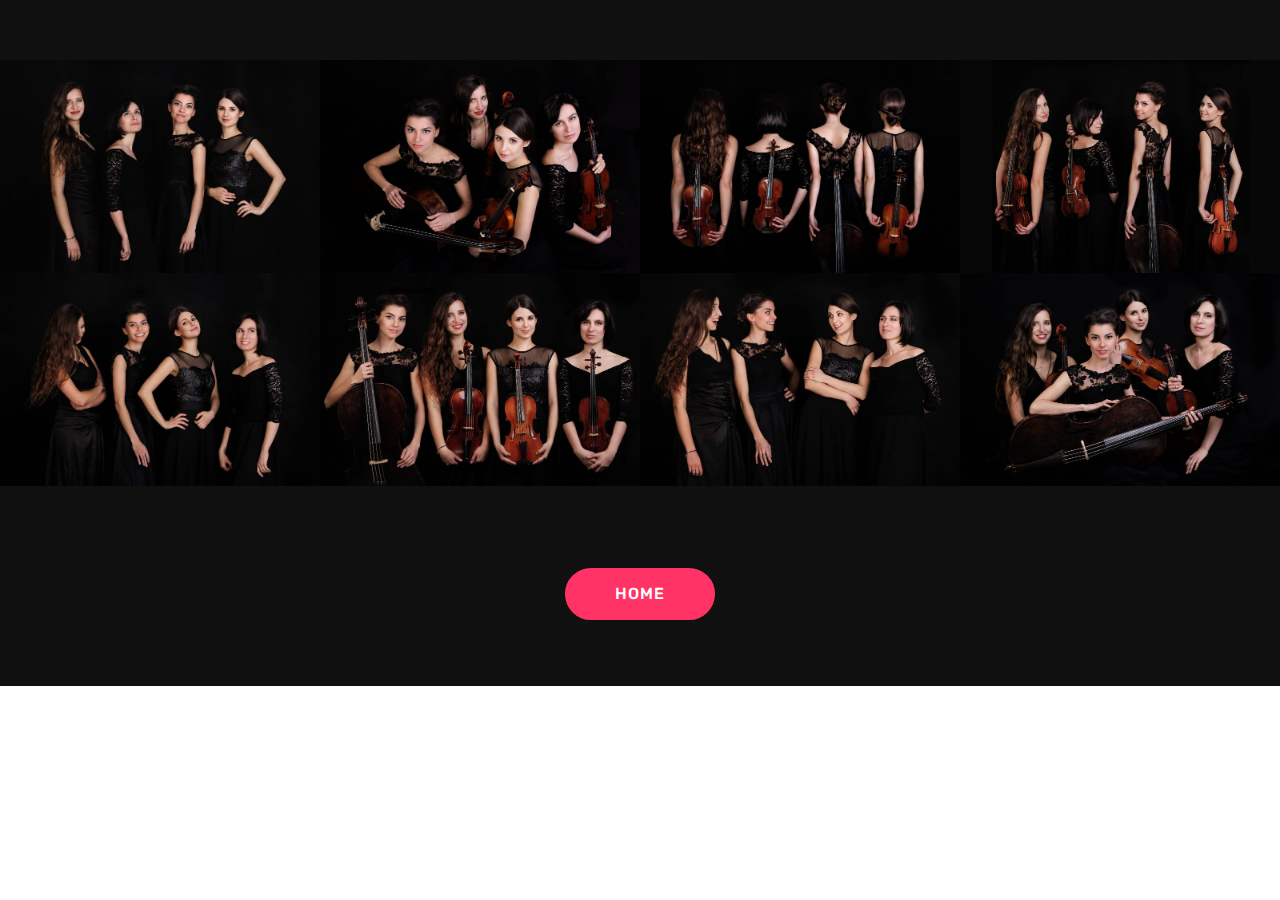
<file: page9.html>
<!DOCTYPE html>
<html>
<head>
  <!-- Site made with Mobirise Website Builder v4.3.4, https://mobirise.com -->
  <meta charset="UTF-8">
  <meta http-equiv="X-UA-Compatible" content="IE=edge">
  <meta name="generator" content="Mobirise v4.3.4, mobirise.com">
  <meta name="viewport" content="width=device-width, initial-scale=1">
  <link rel="shortcut icon" href="assets/images/violin1600-128x128-1.png" type="image/x-icon">
  <meta name="description" content="Web Maker Description">
  <title>zdjecia_ang</title>
  <link rel="stylesheet" href="assets/web/assets/mobirise-icons/mobirise-icons.css">
  <link rel="stylesheet" href="assets/tether/tether.min.css">
  <link rel="stylesheet" href="assets/bootstrap/css/bootstrap.min.css">
  <link rel="stylesheet" href="assets/bootstrap/css/bootstrap-grid.min.css">
  <link rel="stylesheet" href="assets/bootstrap/css/bootstrap-reboot.min.css">
  <link rel="stylesheet" href="assets/animate.css/animate.min.css">
  <link rel="stylesheet" href="assets/theme/css/style.css">
  <link rel="stylesheet" href="assets/mobirise-gallery/style.css">
  <link href="assets/fonts/style.css" rel="stylesheet">
  <link rel="stylesheet" href="assets/mobirise/css/mbr-additional.css" type="text/css">
  
  
  
</head>
<body>
<section class="mbr-gallery mbr-slider-carousel cid-qvNZUfSITC" id="gallery3-39" data-rv-view="932">

    

    <div>
        <div><!-- Filter --><!-- Gallery --><div class="mbr-gallery-row"><div class="mbr-gallery-layout-default"><div><div><div class="mbr-gallery-item mbr-gallery-item--p0" data-video-url="false" data-tags="Awesome"><div href="#lb-gallery3-39" data-slide-to="0" data-toggle="modal"><img src="assets/images/2a-2-2000x1333-800x533.jpg" alt=""><span class="icon-focus"></span></div></div><div class="mbr-gallery-item mbr-gallery-item--p0" data-video-url="false" data-tags="Responsive"><div href="#lb-gallery3-39" data-slide-to="1" data-toggle="modal"><img src="assets/images/5a-5-2000x1333-800x533.jpg" alt=""><span class="icon-focus"></span></div></div><div class="mbr-gallery-item mbr-gallery-item--p0" data-video-url="false" data-tags="Creative"><div href="#lb-gallery3-39" data-slide-to="2" data-toggle="modal"><img src="assets/images/6a-6-1999x1333-800x533.jpg" alt=""><span class="icon-focus"></span></div></div><div class="mbr-gallery-item mbr-gallery-item--p0" data-video-url="false" data-tags="Animated"><div href="#lb-gallery3-39" data-slide-to="3" data-toggle="modal"><img src="assets/images/9a-9-2000x1333-800x533.jpg" alt=""><span class="icon-focus"></span></div></div><div class="mbr-gallery-item mbr-gallery-item--p0" data-video-url="false" data-tags="Awesome"><div href="#lb-gallery3-39" data-slide-to="4" data-toggle="modal"><img src="assets/images/1a-1-2000x1333-800x533.jpg" alt=""><span class="icon-focus"></span></div></div><div class="mbr-gallery-item mbr-gallery-item--p0" data-video-url="false" data-tags="Awesome"><div href="#lb-gallery3-39" data-slide-to="5" data-toggle="modal"><img src="assets/images/4a-4-2000x1333-800x533.jpg" alt=""><span class="icon-focus"></span></div></div><div class="mbr-gallery-item mbr-gallery-item--p0" data-video-url="false" data-tags="Responsive"><div href="#lb-gallery3-39" data-slide-to="6" data-toggle="modal"><img src="assets/images/10a-10-2000x1333-800x533.jpg" alt=""><span class="icon-focus"></span></div></div><div class="mbr-gallery-item mbr-gallery-item--p0" data-video-url="false" data-tags="Responsive"><div href="#lb-gallery3-39" data-slide-to="7" data-toggle="modal"><img src="assets/images/8a-8-2000x1333-800x533.jpg" alt=""><span class="icon-focus"></span></div></div></div></div><div class="clearfix"></div></div></div><!-- Lightbox --><div data-app-prevent-settings="" class="mbr-slider modal fade carousel slide" tabindex="-1" data-keyboard="true" data-interval="false" id="lb-gallery3-39"><div class="modal-dialog"><div class="modal-content"><div class="modal-body"><div class="carousel-inner"><div class="carousel-item"><img src="assets/images/2a-2-2000x1333.jpg" alt=""></div><div class="carousel-item"><img src="assets/images/5a-5-2000x1333.jpg" alt=""></div><div class="carousel-item"><img src="assets/images/6a-6-1999x1333.jpg" alt=""></div><div class="carousel-item"><img src="assets/images/9a-9-2000x1333.jpg" alt=""></div><div class="carousel-item"><img src="assets/images/1a-1-2000x1333.jpg" alt=""></div><div class="carousel-item"><img src="assets/images/4a-4-2000x1333.jpg" alt=""></div><div class="carousel-item active"><img src="assets/images/10a-10-2000x1333.jpg" alt=""></div><div class="carousel-item"><img src="assets/images/8a-8-2000x1333.jpg" alt=""></div></div><a class="carousel-control carousel-control-prev" role="button" data-slide="prev" href="#lb-gallery3-39"><span class="mbri-left mbr-iconfont" aria-hidden="true"></span><span class="sr-only">Previous</span></a><a class="carousel-control carousel-control-next" role="button" data-slide="next" href="#lb-gallery3-39"><span class="mbri-right mbr-iconfont" aria-hidden="true"></span><span class="sr-only">Next</span></a><a class="close" href="#" role="button" data-dismiss="modal"><span class="sr-only">Close</span></a></div></div></div></div></div>
    </div>

</section>

<section class="engine"><a href="https://mobirise.co/k">bootstrap templates</a></section><section class="mbr-section content8 cid-qvO6cLybAi" id="content8-3j" data-rv-view="967">

    

    <div class="container">
        <div class="media-container-row title">
            <div class="col-12 col-md-8">
                <div class="mbr-section-btn align-center"><a class="btn btn-secondary display-4" href="page6.html">HOME</a></div>
            </div>
        </div>
    </div>
</section>


  <script src="assets/web/assets/jquery/jquery.min.js"></script>
  <script src="assets/popper/popper.min.js"></script>
  <script src="assets/tether/tether.min.js"></script>
  <script src="assets/bootstrap/js/bootstrap.min.js"></script>
  <script src="assets/smooth-scroll/smooth-scroll.js"></script>
  <script src="assets/masonry/masonry.pkgd.min.js"></script>
  <script src="assets/imagesloaded/imagesloaded.pkgd.min.js"></script>
  <script src="assets/bootstrap-carousel-swipe/bootstrap-carousel-swipe.js"></script>
  <script src="assets/viewport-checker/jquery.viewportchecker.js"></script>
  <script src="assets/jquery-mb-vimeo_player/jquery.mb.vimeo_player.js"></script>
  <script src="assets/theme/js/script.js"></script>
  <script src="assets/mobirise-slider-video/script.js"></script>
  <script src="assets/mobirise-gallery/player.min.js"></script>
  <script src="assets/mobirise-gallery/script.js"></script>
  
  
 <div id="scrollToTop" class="scrollToTop mbr-arrow-up"><a style="text-align: center;"><i class="mbri-down mbr-iconfont"></i></a></div>
    <input name="animation" type="hidden">
  </body>
</html>
</file>
<file: assets/web/assets/mobirise-icons/mobirise-icons.css>
@font-face {
  font-family: 'MobiriseIcons';
  src:  url('mobirise-icons.eot?spat4u');
  src:  url('mobirise-icons.eot?spat4u#iefix') format('embedded-opentype'),
    url('mobirise-icons.ttf?spat4u') format('truetype'),
    url('mobirise-icons.woff?spat4u') format('woff'),
    url('mobirise-icons.svg?spat4u#MobiriseIcons') format('svg');
  font-weight: normal;
  font-style: normal;
}

[class^="mbri-"], [class*=" mbri-"] {
  /* use !important to prevent issues with browser extensions that change fonts */
  font-family: MobiriseIcons !important;
  speak: none;
  font-style: normal;
  font-weight: normal;
  font-variant: normal;
  text-transform: none;
  line-height: 1;

  /* Better Font Rendering =========== */
  -webkit-font-smoothing: antialiased;
  -moz-osx-font-smoothing: grayscale;
}

.mbri-add-submenu:before {
  content: "\e900";
}
.mbri-alert:before {
  content: "\e901";
}
.mbri-align-center:before {
  content: "\e902";
}
.mbri-align-justify:before {
  content: "\e903";
}
.mbri-align-left:before {
  content: "\e904";
}
.mbri-align-right:before {
  content: "\e905";
}
.mbri-android:before {
  content: "\e906";
}
.mbri-apple:before {
  content: "\e907";
}
.mbri-arrow-down:before {
  content: "\e908";
}
.mbri-arrow-next:before {
  content: "\e909";
}
.mbri-arrow-prev:before {
  content: "\e90a";
}
.mbri-arrow-up:before {
  content: "\e90b";
}
.mbri-bold:before {
  content: "\e90c";
}
.mbri-bookmark:before {
  content: "\e90d";
}
.mbri-bootstrap:before {
  content: "\e90e";
}
.mbri-briefcase:before {
  content: "\e90f";
}
.mbri-browse:before {
  content: "\e910";
}
.mbri-bulleted-list:before {
  content: "\e911";
}
.mbri-calendar:before {
  content: "\e912";
}
.mbri-camera:before {
  content: "\e913";
}
.mbri-cart-add:before {
  content: "\e914";
}
.mbri-cart-full:before {
  content: "\e915";
}
.mbri-cash:before {
  content: "\e916";
}
.mbri-change-style:before {
  content: "\e917";
}
.mbri-chat:before {
  content: "\e918";
}
.mbri-clock:before {
  content: "\e919";
}
.mbri-close:before {
  content: "\e91a";
}
.mbri-cloud:before {
  content: "\e91b";
}
.mbri-code:before {
  content: "\e91c";
}
.mbri-contact-form:before {
  content: "\e91d";
}
.mbri-credit-card:before {
  content: "\e91e";
}
.mbri-cursor-click:before {
  content: "\e91f";
}
.mbri-cust-feedback:before {
  content: "\e920";
}
.mbri-database:before {
  content: "\e921";
}
.mbri-delivery:before {
  content: "\e922";
}
.mbri-desktop:before {
  content: "\e923";
}
.mbri-devices:before {
  content: "\e924";
}
.mbri-down:before {
  content: "\e925";
}
.mbri-download:before {
  content: "\e989";
}
.mbri-drag-n-drop:before {
  content: "\e927";
}
.mbri-drag-n-drop2:before {
  content: "\e928";
}
.mbri-edit:before {
  content: "\e929";
}
.mbri-edit2:before {
  content: "\e92a";
}
.mbri-error:before {
  content: "\e92b";
}
.mbri-extension:before {
  content: "\e92c";
}
.mbri-features:before {
  content: "\e92d";
}
.mbri-file:before {
  content: "\e92e";
}
.mbri-flag:before {
  content: "\e92f";
}
.mbri-folder:before {
  content: "\e930";
}
.mbri-gift:before {
  content: "\e931";
}
.mbri-github:before {
  content: "\e932";
}
.mbri-globe:before {
  content: "\e933";
}
.mbri-globe-2:before {
  content: "\e934";
}
.mbri-growing-chart:before {
  content: "\e935";
}
.mbri-hearth:before {
  content: "\e936";
}
.mbri-help:before {
  content: "\e937";
}
.mbri-home:before {
  content: "\e938";
}
.mbri-hot-cup:before {
  content: "\e939";
}
.mbri-idea:before {
  content: "\e93a";
}
.mbri-image-gallery:before {
  content: "\e93b";
}
.mbri-image-slider:before {
  content: "\e93c";
}
.mbri-info:before {
  content: "\e93d";
}
.mbri-italic:before {
  content: "\e93e";
}
.mbri-key:before {
  content: "\e93f";
}
.mbri-laptop:before {
  content: "\e940";
}
.mbri-layers:before {
  content: "\e941";
}
.mbri-left-right:before {
  content: "\e942";
}
.mbri-left:before {
  content: "\e943";
}
.mbri-letter:before {
  content: "\e944";
}
.mbri-like:before {
  content: "\e945";
}
.mbri-link:before {
  content: "\e946";
}
.mbri-lock:before {
  content: "\e947";
}
.mbri-login:before {
  content: "\e948";
}
.mbri-logout:before {
  content: "\e949";
}
.mbri-magic-stick:before {
  content: "\e94a";
}
.mbri-map-pin:before {
  content: "\e94b";
}
.mbri-menu:before {
  content: "\e94c";
}
.mbri-mobile:before {
  content: "\e94d";
}
.mbri-mobile2:before {
  content: "\e94e";
}
.mbri-mobirise:before {
  content: "\e94f";
}
.mbri-more-horizontal:before {
  content: "\e950";
}
.mbri-more-vertical:before {
  content: "\e951";
}
.mbri-music:before {
  content: "\e952";
}
.mbri-new-file:before {
  content: "\e953";
}
.mbri-numbered-list:before {
  content: "\e954";
}
.mbri-opened-folder:before {
  content: "\e955";
}
.mbri-pages:before {
  content: "\e956";
}
.mbri-paper-plane:before {
  content: "\e957";
}
.mbri-paperclip:before {
  content: "\e958";
}
.mbri-photo:before {
  content: "\e959";
}
.mbri-photos:before {
  content: "\e95a";
}
.mbri-pin:before {
  content: "\e95b";
}
.mbri-play:before {
  content: "\e95c";
}
.mbri-plus:before {
  content: "\e95d";
}
.mbri-preview:before {
  content: "\e95e";
}
.mbri-print:before {
  content: "\e95f";
}
.mbri-protect:before {
  content: "\e960";
}
.mbri-question:before {
  content: "\e961";
}
.mbri-quote-left:before {
  content: "\e962";
}
.mbri-quote-right:before {
  content: "\e963";
}
.mbri-refresh:before {
  content: "\e964";
}
.mbri-responsive:before {
  content: "\e965";
}
.mbri-right:before {
  content: "\e966";
}
.mbri-rocket:before {
  content: "\e967";
}
.mbri-sad-face:before {
  content: "\e968";
}
.mbri-sale:before {
  content: "\e969";
}
.mbri-save:before {
  content: "\e96a";
}
.mbri-search:before {
  content: "\e96b";
}
.mbri-setting:before {
  content: "\e96c";
}
.mbri-setting2:before {
  content: "\e96d";
}
.mbri-setting3:before {
  content: "\e96e";
}
.mbri-share:before {
  content: "\e96f";
}
.mbri-shopping-bag:before {
  content: "\e970";
}
.mbri-shopping-basket:before {
  content: "\e971";
}
.mbri-shopping-cart:before {
  content: "\e972";
}
.mbri-sites:before {
  content: "\e973";
}
.mbri-smile-face:before {
  content: "\e974";
}
.mbri-speed:before {
  content: "\e975";
}
.mbri-star:before {
  content: "\e976";
}
.mbri-success:before {
  content: "\e977";
}
.mbri-sun:before {
  content: "\e978";
}
.mbri-sun2:before {
  content: "\e979";
}
.mbri-tablet:before {
  content: "\e97a";
}
.mbri-tablet-vertical:before {
  content: "\e97b";
}
.mbri-target:before {
  content: "\e97c";
}
.mbri-timer:before {
  content: "\e97d";
}
.mbri-to-ftp:before {
  content: "\e97e";
}
.mbri-to-local-drive:before {
  content: "\e97f";
}
.mbri-touch-swipe:before {
  content: "\e980";
}
.mbri-touch:before {
  content: "\e981";
}
.mbri-trash:before {
  content: "\e982";
}
.mbri-underline:before {
  content: "\e983";
}
.mbri-unlink:before {
  content: "\e984";
}
.mbri-unlock:before {
  content: "\e985";
}
.mbri-up-down:before {
  content: "\e986";
}
.mbri-up:before {
  content: "\e987";
}
.mbri-update:before {
  content: "\e988";
}
.mbri-upload:before {
 content: "\e926"; 
}
.mbri-user:before {
  content: "\e98a";
}
.mbri-user2:before {
  content: "\e98b";
}
.mbri-users:before {
  content: "\e98c";
}
.mbri-video:before {
  content: "\e98d";
}
.mbri-video-play:before {
  content: "\e98e";
}
.mbri-watch:before {
  content: "\e98f";
}
.mbri-website-theme:before {
  content: "\e990";
}
.mbri-wifi:before {
  content: "\e991";
}
.mbri-windows:before {
  content: "\e992";
}
.mbri-zoom-out:before {
  content: "\e993";
}
.mbri-redo:before {
  content: "\e994";
}
.mbri-undo:before {
  content: "\e995";
}
</file>
<file: assets/dropdown/css/style.css>
.navbar-dropdown {
  left: 0;
  padding: 0;
  position: absolute;
  right: 0;
  top: 0;
  transition: all 0.45s ease;
  z-index: 1030;
  background: #282828; }
  .navbar-dropdown .navbar-logo {
    margin-right: 0.8rem;
    transition: margin 0.3s ease-in-out;
    vertical-align: middle; }
    .navbar-dropdown .navbar-logo img {
      height: 3.125rem;
      transition: all 0.3s ease-in-out; }
    .navbar-dropdown .navbar-logo.mbr-iconfont {
      font-size: 3.125rem;
      line-height: 3.125rem; }
  .navbar-dropdown .navbar-caption {
    font-weight: 700;
    white-space: normal;
    vertical-align: -4px;
    line-height: 3.125rem !important; }
    .navbar-dropdown .navbar-caption, .navbar-dropdown .navbar-caption:hover {
      color: inherit;
      text-decoration: none; }
  .navbar-dropdown .mbr-iconfont + .navbar-caption {
    vertical-align: -1px; }
  .navbar-dropdown.navbar-fixed-top {
    position: fixed; }
  .navbar-dropdown .navbar-brand span {
    vertical-align: -4px; }
  .navbar-dropdown.bg-color.transparent {
    background: none; }
  .navbar-dropdown.navbar-short .navbar-brand {
    padding: 0.625rem 0; }
    .navbar-dropdown.navbar-short .navbar-brand span {
      vertical-align: -1px; }
  .navbar-dropdown.navbar-short .navbar-caption {
    line-height: 2.375rem !important;
    vertical-align: -2px; }
  .navbar-dropdown.navbar-short .navbar-logo {
    margin-right: 0.5rem; }
    .navbar-dropdown.navbar-short .navbar-logo img {
      height: 2.375rem; }
    .navbar-dropdown.navbar-short .navbar-logo.mbr-iconfont {
      font-size: 2.375rem;
      line-height: 2.375rem; }
  .navbar-dropdown.navbar-short .mbr-table-cell {
    height: 3.625rem; }
  .navbar-dropdown .navbar-close {
    left: 0.6875rem;
    position: fixed;
    top: 0.75rem;
    z-index: 1000; }
  .navbar-dropdown .hamburger-icon {
    content: "";
    display: inline-block;
    vertical-align: middle;
    width: 16px;
    -webkit-box-shadow: 0 -6px 0 1px #282828,0 0 0 1px #282828,0 6px 0 1px #282828;
    -moz-box-shadow: 0 -6px 0 1px #282828,0 0 0 1px #282828,0 6px 0 1px #282828;
    box-shadow: 0 -6px 0 1px #282828,0 0 0 1px #282828,0 6px 0 1px #282828; }

.dropdown-menu .dropdown-toggle[data-toggle="dropdown-submenu"]::after {
  border-bottom: 0.35em solid transparent;
  border-left: 0.35em solid;
  border-right: 0;
  border-top: 0.35em solid transparent;
  margin-left: 0.3rem; }

.dropdown-menu .dropdown-item:focus {
  outline: 0; }

.nav-dropdown {
  font-size: 0.75rem;
  font-weight: 500;
  height: auto !important; }
  .nav-dropdown .nav-btn {
    padding-left: 1rem; }
  .nav-dropdown .link {
    margin: .667em 1.667em;
    font-weight: 500;
    padding: 0;
    transition: color .2s ease-in-out; }
    .nav-dropdown .link.dropdown-toggle {
      margin-right: 2.583em; }
      .nav-dropdown .link.dropdown-toggle::after {
        margin-left: .25rem;
        border-top: 0.35em solid;
        border-right: 0.35em solid transparent;
        border-left: 0.35em solid transparent;
        border-bottom: 0; }
      .nav-dropdown .link.dropdown-toggle[aria-expanded="true"] {
        margin: 0;
        padding: 0.667em 3.263em  0.667em 1.667em; }
  .nav-dropdown .link::after,
  .nav-dropdown .dropdown-item::after {
    color: inherit; }
  .nav-dropdown .btn {
    font-size: 0.75rem;
    font-weight: 700;
    letter-spacing: 0;
    margin-bottom: 0;
    padding-left: 1.25rem;
    padding-right: 1.25rem; }
  .nav-dropdown .dropdown-menu {
    border-radius: 0;
    border: 0;
    left: 0;
    margin: 0;
    padding-bottom: 1.25rem;
    padding-top: 1.25rem;
    position: relative; }
  .nav-dropdown .dropdown-submenu {
    margin-left: 0.125rem;
    top: 0; }
  .nav-dropdown .dropdown-item {
    font-weight: 500;
    line-height: 2;
    padding: 0.3846em 4.615em 0.3846em 1.5385em;
    position: relative;
    transition: color .2s ease-in-out, background-color .2s ease-in-out; }
    .nav-dropdown .dropdown-item::after {
      margin-top: -0.3077em;
      position: absolute;
      right: 1.1538em;
      top: 50%; }
    .nav-dropdown .dropdown-item:focus, .nav-dropdown .dropdown-item:hover {
      background: none; }

@media (max-width: 767px) {
  .nav-dropdown.navbar-toggleable-sm {
    bottom: 0;
    display: none;
    left: 0;
    overflow-x: hidden;
    position: fixed;
    top: 0;
    transform: translateX(-100%);
    -ms-transform: translateX(-100%);
    -webkit-transform: translateX(-100%);
    width: 18.75rem;
    z-index: 999; } }
.nav-dropdown.navbar-toggleable-xl {
  bottom: 0;
  display: none;
  left: 0;
  overflow-x: hidden;
  position: fixed;
  top: 0;
  transform: translateX(-100%);
  -ms-transform: translateX(-100%);
  -webkit-transform: translateX(-100%);
  width: 18.75rem;
  z-index: 999; }

.nav-dropdown-sm {
  display: block !important;
  overflow-x: hidden;
  overflow: auto;
  padding-top: 3.875rem; }
  .nav-dropdown-sm::after {
    content: "";
    display: block;
    height: 3rem;
    width: 100%; }
  .nav-dropdown-sm.collapse.in ~ .navbar-close {
    display: block !important; }
  .nav-dropdown-sm.collapsing, .nav-dropdown-sm.collapse.in {
    transform: translateX(0);
    -ms-transform: translateX(0);
    -webkit-transform: translateX(0);
    transition: all 0.25s ease-out;
    -webkit-transition: all 0.25s ease-out;
    background: #282828; }
  .nav-dropdown-sm.collapsing[aria-expanded="false"] {
    transform: translateX(-100%);
    -ms-transform: translateX(-100%);
    -webkit-transform: translateX(-100%); }
  .nav-dropdown-sm .nav-item {
    display: block;
    margin-left: 0 !important;
    padding-left: 0; }
  .nav-dropdown-sm .link,
  .nav-dropdown-sm .dropdown-item {
    border-top: 1px dotted rgba(255, 255, 255, 0.1);
    font-size: 0.8125rem;
    line-height: 1.6;
    margin: 0 !important;
    padding: 0.875rem 2.4rem 0.875rem 1.5625rem !important;
    position: relative;
    white-space: normal; }
    .nav-dropdown-sm .link:focus, .nav-dropdown-sm .link:hover,
    .nav-dropdown-sm .dropdown-item:focus,
    .nav-dropdown-sm .dropdown-item:hover {
      background: rgba(0, 0, 0, 0.2) !important;
      color: #c0a375; }
  .nav-dropdown-sm .nav-btn {
    position: relative;
    padding: 1.5625rem 1.5625rem 0 1.5625rem; }
    .nav-dropdown-sm .nav-btn::before {
      border-top: 1px dotted rgba(255, 255, 255, 0.1);
      content: "";
      left: 0;
      position: absolute;
      top: 0;
      width: 100%; }
    .nav-dropdown-sm .nav-btn + .nav-btn {
      padding-top: 0.625rem; }
      .nav-dropdown-sm .nav-btn + .nav-btn::before {
        display: none; }
  .nav-dropdown-sm .btn {
    padding: 0.625rem 0; }
  .nav-dropdown-sm .dropdown-toggle[data-toggle="dropdown-submenu"]::after {
    margin-left: .25rem;
    border-top: 0.35em solid;
    border-right: 0.35em solid transparent;
    border-left: 0.35em solid transparent;
    border-bottom: 0; }
  .nav-dropdown-sm .dropdown-toggle[data-toggle="dropdown-submenu"][aria-expanded="true"]::after {
    border-top: 0;
    border-right: 0.35em solid transparent;
    border-left: 0.35em solid transparent;
    border-bottom: 0.35em solid; }
  .nav-dropdown-sm .dropdown-menu {
    margin: 0;
    padding: 0;
    position: relative;
    top: 0;
    left: 0;
    width: 100%;
    border: 0;
    float: none;
    border-radius: 0;
    background: none; }
  .nav-dropdown-sm .dropdown-submenu {
    left: 100%;
    margin-left: 0.125rem;
    margin-top: -1.25rem;
    top: 0; }

.navbar-toggleable-sm .nav-dropdown .dropdown-menu {
  position: absolute; }

.navbar-toggleable-sm .nav-dropdown .dropdown-submenu {
  left: 100%;
  margin-left: 0.125rem;
  margin-top: -1.25rem;
  top: 0; }

.navbar-toggleable-sm.opened .nav-dropdown .dropdown-menu {
  position: relative; }

.navbar-toggleable-sm.opened .nav-dropdown .dropdown-submenu {
  left: 0;
  margin-left: 00rem;
  margin-top: 0rem;
  top: 0; }

.is-builder .nav-dropdown.collapsing {
  transition: none !important; }

/*# sourceMappingURL=style.css.map */
</file>
<file: assets/socicon/css/styles.css>
@charset "UTF-8";

@font-face {
  font-family: "socicon";
  src:url("../fonts/socicon.eot");
  src:url("../fonts/socicon.eot?#iefix") format("embedded-opentype"),
    url("../fonts/socicon.woff") format("woff"),
    url("../fonts/socicon.ttf") format("truetype"),
    url("../fonts/socicon.svg#socicon") format("svg");
  font-weight: normal;
  font-style: normal;

}

[data-icon]:before {
  font-family: "socicon" !important;
  content: attr(data-icon);
  font-style: normal !important;
  font-weight: normal !important;
  font-variant: normal !important;
  text-transform: none !important;
  speak: none;
  line-height: 1;
  -webkit-font-smoothing: antialiased;
  -moz-osx-font-smoothing: grayscale;
}

[class^="socicon-"]:before,
[class*=" socicon-"]:before {
  font-family: "socicon" !important;
  font-style: normal !important;
  font-weight: normal !important;
  font-variant: normal !important;
  text-transform: none !important;
  speak: none;
  line-height: 1;
  -webkit-font-smoothing: antialiased;
  -moz-osx-font-smoothing: grayscale;
}

.socicon-modelmayhem:before {
  content: "\e000";
}
.socicon-mixcloud:before {
  content: "\e001";
}
.socicon-drupal:before {
  content: "\e002";
}
.socicon-swarm:before {
  content: "\e003";
}
.socicon-istock:before {
  content: "\e004";
}
.socicon-yammer:before {
  content: "\e005";
}
.socicon-ello:before {
  content: "\e006";
}
.socicon-stackoverflow:before {
  content: "\e007";
}
.socicon-persona:before {
  content: "\e008";
}
.socicon-triplej:before {
  content: "\e009";
}
.socicon-houzz:before {
  content: "\e00a";
}
.socicon-rss:before {
  content: "\e00b";
}
.socicon-paypal:before {
  content: "\e00c";
}
.socicon-odnoklassniki:before {
  content: "\e00d";
}
.socicon-airbnb:before {
  content: "\e00e";
}
.socicon-periscope:before {
  content: "\e00f";
}
.socicon-outlook:before {
  content: "\e010";
}
.socicon-coderwall:before {
  content: "\e011";
}
.socicon-tripadvisor:before {
  content: "\e012";
}
.socicon-appnet:before {
  content: "\e013";
}
.socicon-goodreads:before {
  content: "\e014";
}
.socicon-tripit:before {
  content: "\e015";
}
.socicon-lanyrd:before {
  content: "\e016";
}
.socicon-slideshare:before {
  content: "\e017";
}
.socicon-buffer:before {
  content: "\e018";
}
.socicon-disqus:before {
  content: "\e019";
}
.socicon-vkontakte:before {
  content: "\e01a";
}
.socicon-whatsapp:before {
  content: "\e01b";
}
.socicon-patreon:before {
  content: "\e01c";
}
.socicon-storehouse:before {
  content: "\e01d";
}
.socicon-pocket:before {
  content: "\e01e";
}
.socicon-mail:before {
  content: "\e01f";
}
.socicon-blogger:before {
  content: "\e020";
}
.socicon-technorati:before {
  content: "\e021";
}
.socicon-reddit:before {
  content: "\e022";
}
.socicon-dribbble:before {
  content: "\e023";
}
.socicon-stumbleupon:before {
  content: "\e024";
}
.socicon-digg:before {
  content: "\e025";
}
.socicon-envato:before {
  content: "\e026";
}
.socicon-behance:before {
  content: "\e027";
}
.socicon-delicious:before {
  content: "\e028";
}
.socicon-deviantart:before {
  content: "\e029";
}
.socicon-forrst:before {
  content: "\e02a";
}
.socicon-play:before {
  content: "\e02b";
}
.socicon-zerply:before {
  content: "\e02c";
}
.socicon-wikipedia:before {
  content: "\e02d";
}
.socicon-apple:before {
  content: "\e02e";
}
.socicon-flattr:before {
  content: "\e02f";
}
.socicon-github:before {
  content: "\e030";
}
.socicon-renren:before {
  content: "\e031";
}
.socicon-friendfeed:before {
  content: "\e032";
}
.socicon-newsvine:before {
  content: "\e033";
}
.socicon-identica:before {
  content: "\e034";
}
.socicon-bebo:before {
  content: "\e035";
}
.socicon-zynga:before {
  content: "\e036";
}
.socicon-steam:before {
  content: "\e037";
}
.socicon-xbox:before {
  content: "\e038";
}
.socicon-windows:before {
  content: "\e039";
}
.socicon-qq:before {
  content: "\e03a";
}
.socicon-douban:before {
  content: "\e03b";
}
.socicon-meetup:before {
  content: "\e03c";
}
.socicon-playstation:before {
  content: "\e03d";
}
.socicon-android:before {
  content: "\e03e";
}
.socicon-snapchat:before {
  content: "\e03f";
}
.socicon-twitter:before {
  content: "\e040";
}
.socicon-facebook:before {
  content: "\e041";
}
.socicon-googleplus:before {
  content: "\e042";
}
.socicon-pinterest:before {
  content: "\e043";
}
.socicon-foursquare:before {
  content: "\e044";
}
.socicon-yahoo:before {
  content: "\e045";
}
.socicon-skype:before {
  content: "\e046";
}
.socicon-yelp:before {
  content: "\e047";
}
.socicon-feedburner:before {
  content: "\e048";
}
.socicon-linkedin:before {
  content: "\e049";
}
.socicon-viadeo:before {
  content: "\e04a";
}
.socicon-xing:before {
  content: "\e04b";
}
.socicon-myspace:before {
  content: "\e04c";
}
.socicon-soundcloud:before {
  content: "\e04d";
}
.socicon-spotify:before {
  content: "\e04e";
}
.socicon-grooveshark:before {
  content: "\e04f";
}
.socicon-lastfm:before {
  content: "\e050";
}
.socicon-youtube:before {
  content: "\e051";
}
.socicon-vimeo:before {
  content: "\e052";
}
.socicon-dailymotion:before {
  content: "\e053";
}
.socicon-vine:before {
  content: "\e054";
}
.socicon-flickr:before {
  content: "\e055";
}
.socicon-500px:before {
  content: "\e056";
}
.socicon-wordpress:before {
  content: "\e058";
}
.socicon-tumblr:before {
  content: "\e059";
}
.socicon-twitch:before {
  content: "\e05a";
}
.socicon-8tracks:before {
  content: "\e05b";
}
.socicon-amazon:before {
  content: "\e05c";
}
.socicon-icq:before {
  content: "\e05d";
}
.socicon-smugmug:before {
  content: "\e05e";
}
.socicon-ravelry:before {
  content: "\e05f";
}
.socicon-weibo:before {
  content: "\e060";
}
.socicon-baidu:before {
  content: "\e061";
}
.socicon-angellist:before {
  content: "\e062";
}
.socicon-ebay:before {
  content: "\e063";
}
.socicon-imdb:before {
  content: "\e064";
}
.socicon-stayfriends:before {
  content: "\e065";
}
.socicon-residentadvisor:before {
  content: "\e066";
}
.socicon-google:before {
  content: "\e067";
}
.socicon-yandex:before {
  content: "\e068";
}
.socicon-sharethis:before {
  content: "\e069";
}
.socicon-bandcamp:before {
  content: "\e06a";
}
.socicon-itunes:before {
  content: "\e06b";
}
.socicon-deezer:before {
  content: "\e06c";
}
.socicon-telegram:before {
  content: "\e06e";
}
.socicon-openid:before {
  content: "\e06f";
}
.socicon-amplement:before {
  content: "\e070";
}
.socicon-viber:before {
  content: "\e071";
}
.socicon-zomato:before {
  content: "\e072";
}
.socicon-draugiem:before {
  content: "\e074";
}
.socicon-endomodo:before {
  content: "\e075";
}
.socicon-filmweb:before {
  content: "\e076";
}
.socicon-stackexchange:before {
  content: "\e077";
}
.socicon-wykop:before {
  content: "\e078";
}
.socicon-teamspeak:before {
  content: "\e079";
}
.socicon-teamviewer:before {
  content: "\e07a";
}
.socicon-ventrilo:before {
  content: "\e07b";
}
.socicon-younow:before {
  content: "\e07c";
}
.socicon-raidcall:before {
  content: "\e07d";
}
.socicon-mumble:before {
  content: "\e07e";
}
.socicon-medium:before {
  content: "\e06d";
}
.socicon-bebee:before {
  content: "\e07f";
}
.socicon-hitbox:before {
  content: "\e080";
}
.socicon-reverbnation:before {
  content: "\e081";
}
.socicon-formulr:before {
  content: "\e082";
}
.socicon-instagram:before {
  content: "\e057";
}
.socicon-battlenet:before {
  content: "\e083";
}
.socicon-chrome:before {
  content: "\e084";
}
.socicon-discord:before {
  content: "\e086";
}
.socicon-issuu:before {
  content: "\e087";
}
.socicon-macos:before {
  content: "\e088";
}
.socicon-firefox:before {
  content: "\e089";
}
.socicon-opera:before {
  content: "\e08d";
}
.socicon-keybase:before {
  content: "\e090";
}
.socicon-alliance:before {
  content: "\e091";
}
.socicon-livejournal:before {
  content: "\e092";
}
.socicon-googlephotos:before {
  content: "\e093";
}
.socicon-horde:before {
  content: "\e094";
}
.socicon-etsy:before {
  content: "\e095";
}
.socicon-zapier:before {
  content: "\e096";
}
.socicon-google-scholar:before {
  content: "\e097";
}
.socicon-researchgate:before {
  content: "\e098";
}
.socicon-wechat:before {
  content: "\e099";
}
.socicon-strava:before {
  content: "\e09a";
}
.socicon-line:before {
  content: "\e09b";
}
.socicon-lyft:before {
  content: "\e09c";
}
.socicon-uber:before {
  content: "\e09d";
}
.socicon-songkick:before {
  content: "\e09e";
}
.socicon-viewbug:before {
  content: "\e09f";
}
.socicon-googlegroups:before {
  content: "\e0a0";
}
.socicon-quora:before {
  content: "\e073";
}
.socicon-diablo:before {
  content: "\e085";
}
.socicon-blizzard:before {
  content: "\e0a1";
}
.socicon-hearthstone:before {
  content: "\e08b";
}
.socicon-heroes:before {
  content: "\e08a";
}
.socicon-overwatch:before {
  content: "\e08c";
}
.socicon-warcraft:before {
  content: "\e08e";
}
.socicon-starcraft:before {
  content: "\e08f";
}
.socicon-beam:before {
  content: "\e0a2";
}
.socicon-curse:before {
  content: "\e0a3";
}
.socicon-player:before {
  content: "\e0a4";
}
.socicon-streamjar:before {
  content: "\e0a5";
}
.socicon-nintendo:before {
  content: "\e0a6";
}
.socicon-hellocoton:before {
  content: "\e0a7";
}
</file>
<file: assets/theme/css/style.css>
/*!
 * Mobirise v4 theme (https://mobirise.com/)
 * Copyright 2017 Mobirise
 */
section {
  background-color: #eeeeee; }

section,
.container,
.container-fluid {
  position: relative;
  word-wrap: break-word; }

a.mbr-iconfont:hover {
  text-decoration: none; }

.article .lead p, .article .lead ul, .article .lead ol, .article .lead pre, .article .lead blockquote {
  margin-bottom: 0; }

a {
  font-style: normal;
  font-weight: 400;
  cursor: pointer; }
  a, a:hover {
    text-decoration: none; }

figure {
  margin-bottom: 0; }

body {
  color: #232323; }

h1, h2, h3, h4, h5, h6,
.h1, .h2, .h3, .h4, .h5, .h6,
.display-1, .display-2, .display-3, .display-4 {
  line-height: 1;
  word-break: break-word;
  word-wrap: break-word; }

b, strong {
  font-weight: bold; }

blockquote {
  padding: 10px 0 10px 20px;
  position: relative;
  border-left: 2px solid;
  border-color: #ff3366; }

input:-webkit-autofill, input:-webkit-autofill:hover, input:-webkit-autofill:focus, input:-webkit-autofill:active {
  transition-delay: 9999s;
  transition-property: background-color, color; }

textarea[type="hidden"] {
  display: none; }

body {
  position: relative; }

section {
  background-position: 50% 50%;
  background-repeat: no-repeat;
  background-size: cover; }
  section .mbr-background-video,
  section .mbr-background-video-preview {
    position: absolute;
    bottom: 0;
    left: 0;
    right: 0;
    top: 0; }

.hidden {
  visibility: hidden; }

.mbr-z-index20 {
  z-index: 20; }

/*! Base colors */
.mbr-white {
  color: #ffffff; }

.mbr-black {
  color: #000000; }

.mbr-bg-white {
  background-color: #ffffff; }

.mbr-bg-black {
  background-color: #000000; }

/*! Text-aligns */
.align-left {
  text-align: left; }

.align-center {
  text-align: center; }

.align-right {
  text-align: right; }

@media (max-width: 767px) {
  .align-left, .align-center, .align-right, .mbr-section-btn, .mbr-section-title {
    text-align: center; } }
/*! Font-weight  */
.mbr-light {
  font-weight: 300; }

.mbr-regular {
  font-weight: 400; }

.mbr-semibold {
  font-weight: 500; }

.mbr-bold {
  font-weight: 700; }

/*! Media  */
.media-size-item {
  -webkit-flex: 1 1 auto;
  -moz-flex: 1 1 auto;
  -ms-flex: 1 1 auto;
  -o-flex: 1 1 auto;
  flex: 1 1 auto; }

.media-content {
  -webkit-flex-basis: 100%;
  flex-basis: 100%; }

.media-container-row {
  display: -ms-flexbox;
  display: -webkit-flex;
  display: flex;
  -webkit-flex-direction: row;
  -ms-flex-direction: row;
  flex-direction: row;
  -webkit-flex-wrap: wrap;
  -ms-flex-wrap: wrap;
  flex-wrap: wrap;
  -webkit-justify-content: center;
  -ms-flex-pack: center;
  justify-content: center;
  -webkit-align-content: center;
  -ms-flex-line-pack: center;
  align-content: center;
  -webkit-align-items: start;
  -ms-flex-align: start;
  align-items: start; }
  .media-container-row .media-size-item {
    width: 400px; }

.media-container-column {
  display: -ms-flexbox;
  display: -webkit-flex;
  display: flex;
  -webkit-flex-direction: column;
  -ms-flex-direction: column;
  flex-direction: column;
  -webkit-flex-wrap: wrap;
  -ms-flex-wrap: wrap;
  flex-wrap: wrap;
  -webkit-justify-content: center;
  -ms-flex-pack: center;
  justify-content: center;
  -webkit-align-content: center;
  -ms-flex-line-pack: center;
  align-content: center;
  -webkit-align-items: stretch;
  -ms-flex-align: stretch;
  align-items: stretch; }
  .media-container-column > * {
    width: 100%; }

@media (min-width: 992px) {
  .media-container-row {
    -webkit-flex-wrap: nowrap;
    -ms-flex-wrap: nowrap;
    flex-wrap: nowrap; } }
figure {
  overflow: hidden; }

figure[mbr-media-size] {
  transition: width 0.1s; }

.mbr-figure img, .mbr-figure iframe {
  display: block;
  width: 100%; }

.card {
  background-color: transparent;
  border: none; }

.card-img {
  text-align: center;
  flex-shrink: 0; }

.media {
  max-width: 100%;
  margin: 0 auto; }

.mbr-figure {
  -ms-flex-item-align: center;
  -ms-grid-row-align: center;
  -webkit-align-self: center;
  align-self: center; }

.media-container > div {
  max-width: 100%; }

.mbr-figure img, .card-img img {
  width: 100%; }

@media (max-width: 991px) {
  .media-size-item {
    width: auto !important; }

  .media {
    width: auto; }

  .mbr-figure {
    width: 100% !important; } }
/*! Buttons */
.mbr-section-btn {
  margin-left: -.25rem;
  margin-right: -.25rem;
  font-size: 0; }

nav .mbr-section-btn {
  margin-left: 0rem;
  margin-right: 0rem; }

/*! Btn icon margin */
.btn .mbr-iconfont, .btn.btn-sm .mbr-iconfont {
  cursor: pointer;
  margin-right: 0.5rem; }

.btn.btn-md .mbr-iconfont, .btn.btn-md .mbr-iconfont {
  margin-right: 0.8rem; }

.mbr-regular {
  font-weight: 400; }

.mbr-semibold {
  font-weight: 500; }

.mbr-bold {
  font-weight: 700; }

[type="submit"] {
  -webkit-appearance: none; }

/*! Full-screen */
.mbr-fullscreen .mbr-overlay {
  min-height: 100vh; }

.mbr-fullscreen {
  display: flex;
  display: -webkit-flex;
  display: -moz-flex;
  display: -ms-flex;
  display: -o-flex;
  align-items: center;
  -webkit-align-items: center;
  min-height: 100vh;
  padding-top: 3rem;
  padding-bottom: 3rem; }

/*! Map */
.map {
  height: 25rem;
  position: relative; }
  .map iframe {
    width: 100%;
    height: 100%; }

/* Form */
.form-asterisk {
  font-family: initial;
  position: absolute;
  top: -2px;
  font-weight: normal; }

/*! Scroll to top arrow */
.mbr-arrow-up {
  bottom: 25px;
  right: 90px;
  position: fixed;
  text-align: right;
  z-index: 5000;
  color: #ffffff;
  font-size: 32px;
  transform: rotate(180deg);
  -webkit-transform: rotate(180deg); }

.mbr-arrow-up a {
  background: rgba(0, 0, 0, 0.2);
  border-radius: 3px;
  color: #fff;
  display: inline-block;
  height: 60px;
  width: 60px;
  outline-style: none !important;
  position: relative;
  text-decoration: none;
  transition: all .3s ease-in-out;
  cursor: pointer;
  text-align: center; }
  .mbr-arrow-up a:hover {
    background-color: rgba(0, 0, 0, 0.4); }
  .mbr-arrow-up a i {
    line-height: 60px; }

.mbr-arrow-up-icon {
  display: block;
  color: #fff; }

.mbr-arrow-up-icon::before {
  content: "\203a";
  display: inline-block;
  font-family: serif;
  font-size: 32px;
  line-height: 1;
  font-style: normal;
  position: relative;
  top: 6px;
  left: -4px;
  -webkit-transform: rotate(-90deg);
  transform: rotate(-90deg); }

/*! Arrow Down */
.mbr-arrow {
  position: absolute;
  bottom: 45px;
  left: 50%;
  width: 60px;
  height: 60px;
  cursor: pointer;
  background-color: rgba(80, 80, 80, 0.5);
  border-radius: 50%;
  -webkit-transform: translateX(-50%);
  transform: translateX(-50%); }
  .mbr-arrow > a {
    display: inline-block;
    text-decoration: none;
    outline-style: none;
    -webkit-animation: arrowdown 1.7s ease-in-out infinite;
    animation: arrowdown 1.7s ease-in-out infinite; }
    .mbr-arrow > a > i {
      position: absolute;
      top: -2px;
      left: 15px;
      font-size: 2rem; }

@keyframes arrowdown {
  0% {
    transform: translateY(0px);
    -webkit-transform: translateY(0px); }
  50% {
    transform: translateY(-5px);
    -webkit-transform: translateY(-5px); }
  100% {
    transform: translateY(0px);
    -webkit-transform: translateY(0px); } }
@-webkit-keyframes arrowdown {
  0% {
    transform: translateY(0px);
    -webkit-transform: translateY(0px); }
  50% {
    transform: translateY(-5px);
    -webkit-transform: translateY(-5px); }
  100% {
    transform: translateY(0px);
    -webkit-transform: translateY(0px); } }
@media (max-width: 500px) {
  .mbr-arrow-up {
    left: 50%;
    right: auto;
    transform: translateX(-50%) rotate(180deg);
    -webkit-transform: translateX(-50%) rotate(180deg); } }
/*Gradients animation*/
@keyframes gradient-animation {
  from {
    background-position: 0% 100%;
    animation-timing-function: ease-in-out; }
  to {
    background-position: 100% 0%;
    animation-timing-function: ease-in-out; } }
@-webkit-keyframes gradient-animation {
  from {
    background-position: 0% 100%;
    animation-timing-function: ease-in-out; }
  to {
    background-position: 100% 0%;
    animation-timing-function: ease-in-out; } }
.bg-gradient {
  background-size: 200% 200%;
  animation: gradient-animation 5s infinite alternate;
  -webkit-animation: gradient-animation 5s infinite alternate; }

.menu .navbar-brand {
  display: -webkit-flex; }
  .menu .navbar-brand span {
    display: flex;
    display: -webkit-flex; }
  .menu .navbar-brand .navbar-caption-wrap {
    display: -webkit-flex; }
  .menu .navbar-brand .navbar-logo img {
    display: -webkit-flex; }
@media (min-width: 768px) and (max-width: 991px) {
  .menu .navbar-toggleable-sm .navbar-nav {
    display: -webkit-box;
    display: -webkit-flex;
    display: -ms-flexbox; } }
@media (min-width: 992px) {
  .menu .navbar-nav.nav-dropdown {
    display: -webkit-flex; }
  .menu .navbar-toggleable-sm .navbar-collapse {
    display: -webkit-flex !important; } }

/*# sourceMappingURL=style.css.map */
.engine {
	position: absolute;
	text-indent: -2400px;
	text-align: center;
	padding: 0;
	top: 0;
	left: -2400px;
}
</file>
<file: assets/fonts/style.css>
@font-face {
   font-family: 'ITCEDSCR';
   src: url('ITCEDSCR/font.TTF');
}
</file>
<file: assets/mobirise/css/mbr-additional.css>
@import url(https://fonts.googleapis.com/css?family=Rubik:300,300i,400,400i,500,500i,700,700i,900,900i);




body {
  font-style: normal;
  line-height: 1.5;
}
.mbr-section-title {
  font-style: normal;
  line-height: 1.2;
}
.mbr-section-subtitle {
  line-height: 1.3;
}
.mbr-text {
  font-style: normal;
  line-height: 1.6;
}
.display-1 {
  font-family: 'ITCEDSCR';
  font-size: 9rem;
}
.display-1 > .mbr-iconfont {
  font-size: 14.4rem;
}
.display-2 {
  font-family: 'Rubik', sans-serif;
  font-size: 3rem;
}
.display-2 > .mbr-iconfont {
  font-size: 4.8rem;
}
.display-4 {
  font-family: 'Rubik', sans-serif;
  font-size: 1rem;
}
.display-4 > .mbr-iconfont {
  font-size: 1.6rem;
}
.display-5 {
  font-family: 'Rubik', sans-serif;
  font-size: 1.3rem;
}
.display-5 > .mbr-iconfont {
  font-size: 2.08rem;
}
.display-7 {
  font-family: 'Rubik', sans-serif;
  font-size: 1.1rem;
}
.display-7 > .mbr-iconfont {
  font-size: 1.76rem;
}
/* ---- Fluid typography for mobile devices ---- */
/* 1.4 - font scale ratio ( bootstrap == 1.42857 ) */
/* 100vw - current viewport width */
/* (48 - 20)  48 == 48rem == 768px, 20 == 20rem == 320px(minimal supported viewport) */
/* 0.65 - min scale variable, may vary */
@media (max-width: 768px) {
  .display-1 {
    font-size: 7.2rem;
    font-size: calc( 3.8rem + (9 - 3.8) * ((100vw - 20rem) / (48 - 20)));
    line-height: calc( 1.4 * (3.8rem + (9 - 3.8) * ((100vw - 20rem) / (48 - 20))));
  }
  .display-2 {
    font-size: 2.4rem;
    font-size: calc( 1.7rem + (3 - 1.7) * ((100vw - 20rem) / (48 - 20)));
    line-height: calc( 1.4 * (1.7rem + (3 - 1.7) * ((100vw - 20rem) / (48 - 20))));
  }
  .display-4 {
    font-size: 0.8rem;
    font-size: calc( 1rem + (1 - 1) * ((100vw - 20rem) / (48 - 20)));
    line-height: calc( 1.4 * (1rem + (1 - 1) * ((100vw - 20rem) / (48 - 20))));
  }
  .display-5 {
    font-size: 1.04rem;
    font-size: calc( 1.105rem + (1.3 - 1.105) * ((100vw - 20rem) / (48 - 20)));
    line-height: calc( 1.4 * (1.105rem + (1.3 - 1.105) * ((100vw - 20rem) / (48 - 20))));
  }
}
/* Buttons */
.btn {
  font-weight: 500;
  border-width: 2px;
  font-style: normal;
  letter-spacing: 1px;
  margin: .4rem .8rem;
  white-space: normal;
  -webkit-transition: all 0.3s ease-in-out;
  -moz-transition: all 0.3s ease-in-out;
  transition: all 0.3s ease-in-out;
  padding: 1rem 3rem;
  border-radius: 3px;
  display: inline-flex;
  align-items: center;
  justify-content: center;
  word-break: break-word;
}
.btn-sm {
  font-weight: 500;
  letter-spacing: 1px;
  -webkit-transition: all 0.3s ease-in-out;
  -moz-transition: all 0.3s ease-in-out;
  transition: all 0.3s ease-in-out;
  padding: 0.6rem 1.5rem;
  border-radius: 3px;
}
.btn-md {
  font-weight: 500;
  letter-spacing: 1px;
  margin: .4rem .8rem !important;
  -webkit-transition: all 0.3s ease-in-out;
  -moz-transition: all 0.3s ease-in-out;
  transition: all 0.3s ease-in-out;
  padding: 1rem 3rem;
  border-radius: 3px;
}
.btn-lg {
  font-weight: 500;
  letter-spacing: 1px;
  margin: .4rem .8rem !important;
  -webkit-transition: all 0.3s ease-in-out;
  -moz-transition: all 0.3s ease-in-out;
  transition: all 0.3s ease-in-out;
  padding: 1.2rem 3.2rem;
  border-radius: 3px;
}
.bg-primary {
  background-color: #149dcc !important;
}
.bg-success {
  background-color: #f7ed4a !important;
}
.bg-info {
  background-color: #82786e !important;
}
.bg-warning {
  background-color: #879a9f !important;
}
.bg-danger {
  background-color: #b1a374 !important;
}
.btn-primary,
.btn-primary:active {
  background-color: #149dcc;
  border-color: #149dcc;
  color: #ffffff;
}
.btn-primary:hover,
.btn-primary:focus,
.btn-primary.focus,
.btn-primary.active {
  color: #ffffff;
  background-color: #0d6786;
  border-color: #0d6786;
}
.btn-primary.disabled,
.btn-primary:disabled {
  color: #ffffff !important;
  background-color: #0d6786 !important;
  border-color: #0d6786 !important;
}
.btn-secondary,
.btn-secondary:active {
  background-color: #ff3366;
  border-color: #ff3366;
  color: #ffffff;
}
.btn-secondary:hover,
.btn-secondary:focus,
.btn-secondary.focus,
.btn-secondary.active {
  color: #ffffff;
  background-color: #e50039;
  border-color: #e50039;
}
.btn-secondary.disabled,
.btn-secondary:disabled {
  color: #ffffff !important;
  background-color: #e50039 !important;
  border-color: #e50039 !important;
}
.btn-info,
.btn-info:active {
  background-color: #82786e;
  border-color: #82786e;
  color: #ffffff;
}
.btn-info:hover,
.btn-info:focus,
.btn-info.focus,
.btn-info.active {
  color: #ffffff;
  background-color: #59524b;
  border-color: #59524b;
}
.btn-info.disabled,
.btn-info:disabled {
  color: #ffffff !important;
  background-color: #59524b !important;
  border-color: #59524b !important;
}
.btn-success,
.btn-success:active {
  background-color: #f7ed4a;
  border-color: #f7ed4a;
  color: #ffffff;
}
.btn-success:hover,
.btn-success:focus,
.btn-success.focus,
.btn-success.active {
  color: #ffffff;
  background-color: #eadd0a;
  border-color: #eadd0a;
}
.btn-success.disabled,
.btn-success:disabled {
  color: #ffffff !important;
  background-color: #eadd0a !important;
  border-color: #eadd0a !important;
}
.btn-warning,
.btn-warning:active {
  background-color: #879a9f;
  border-color: #879a9f;
  color: #ffffff;
}
.btn-warning:hover,
.btn-warning:focus,
.btn-warning.focus,
.btn-warning.active {
  color: #ffffff;
  background-color: #617479;
  border-color: #617479;
}
.btn-warning.disabled,
.btn-warning:disabled {
  color: #ffffff !important;
  background-color: #617479 !important;
  border-color: #617479 !important;
}
.btn-danger,
.btn-danger:active {
  background-color: #b1a374;
  border-color: #b1a374;
  color: #ffffff;
}
.btn-danger:hover,
.btn-danger:focus,
.btn-danger.focus,
.btn-danger.active {
  color: #ffffff;
  background-color: #8b7d4e;
  border-color: #8b7d4e;
}
.btn-danger.disabled,
.btn-danger:disabled {
  color: #ffffff !important;
  background-color: #8b7d4e !important;
  border-color: #8b7d4e !important;
}
.btn-white {
  color: #333333 !important;
}
.btn-white,
.btn-white:active {
  background-color: #ffffff;
  border-color: #ffffff;
  color: #ffffff;
}
.btn-white:hover,
.btn-white:focus,
.btn-white.focus,
.btn-white.active {
  color: #ffffff;
  background-color: #d4d4d4;
  border-color: #d4d4d4;
}
.btn-white.disabled,
.btn-white:disabled {
  color: #ffffff !important;
  background-color: #d4d4d4 !important;
  border-color: #d4d4d4 !important;
}
.btn-black,
.btn-black:active {
  background-color: #333333;
  border-color: #333333;
  color: #ffffff;
}
.btn-black:hover,
.btn-black:focus,
.btn-black.focus,
.btn-black.active {
  color: #ffffff;
  background-color: #0d0d0d;
  border-color: #0d0d0d;
}
.btn-black.disabled,
.btn-black:disabled {
  color: #ffffff !important;
  background-color: #0d0d0d !important;
  border-color: #0d0d0d !important;
}
.btn-primary-outline,
.btn-primary-outline:active {
  background: none;
  border-color: #0b566f;
  color: #0b566f;
}
.btn-primary-outline:hover,
.btn-primary-outline:focus,
.btn-primary-outline.focus,
.btn-primary-outline.active {
  color: #ffffff;
  background-color: #149dcc;
  border-color: #149dcc;
}
.btn-primary-outline.disabled,
.btn-primary-outline:disabled {
  color: #ffffff !important;
  background-color: #149dcc !important;
  border-color: #149dcc !important;
}
.btn-secondary-outline,
.btn-secondary-outline:active {
  background: none;
  border-color: #cc0033;
  color: #cc0033;
}
.btn-secondary-outline:hover,
.btn-secondary-outline:focus,
.btn-secondary-outline.focus,
.btn-secondary-outline.active {
  color: #ffffff;
  background-color: #ff3366;
  border-color: #ff3366;
}
.btn-secondary-outline.disabled,
.btn-secondary-outline:disabled {
  color: #ffffff !important;
  background-color: #ff3366 !important;
  border-color: #ff3366 !important;
}
.btn-info-outline,
.btn-info-outline:active {
  background: none;
  border-color: #4b453f;
  color: #4b453f;
}
.btn-info-outline:hover,
.btn-info-outline:focus,
.btn-info-outline.focus,
.btn-info-outline.active {
  color: #ffffff;
  background-color: #82786e;
  border-color: #82786e;
}
.btn-info-outline.disabled,
.btn-info-outline:disabled {
  color: #ffffff !important;
  background-color: #82786e !important;
  border-color: #82786e !important;
}
.btn-success-outline,
.btn-success-outline:active {
  background: none;
  border-color: #d2c609;
  color: #d2c609;
}
.btn-success-outline:hover,
.btn-success-outline:focus,
.btn-success-outline.focus,
.btn-success-outline.active {
  color: #ffffff;
  background-color: #f7ed4a;
  border-color: #f7ed4a;
}
.btn-success-outline.disabled,
.btn-success-outline:disabled {
  color: #ffffff !important;
  background-color: #f7ed4a !important;
  border-color: #f7ed4a !important;
}
.btn-warning-outline,
.btn-warning-outline:active {
  background: none;
  border-color: #55666b;
  color: #55666b;
}
.btn-warning-outline:hover,
.btn-warning-outline:focus,
.btn-warning-outline.focus,
.btn-warning-outline.active {
  color: #ffffff;
  background-color: #879a9f;
  border-color: #879a9f;
}
.btn-warning-outline.disabled,
.btn-warning-outline:disabled {
  color: #ffffff !important;
  background-color: #879a9f !important;
  border-color: #879a9f !important;
}
.btn-danger-outline,
.btn-danger-outline:active {
  background: none;
  border-color: #7a6e45;
  color: #7a6e45;
}
.btn-danger-outline:hover,
.btn-danger-outline:focus,
.btn-danger-outline.focus,
.btn-danger-outline.active {
  color: #ffffff;
  background-color: #b1a374;
  border-color: #b1a374;
}
.btn-danger-outline.disabled,
.btn-danger-outline:disabled {
  color: #ffffff !important;
  background-color: #b1a374 !important;
  border-color: #b1a374 !important;
}
.btn-black-outline,
.btn-black-outline:active {
  background: none;
  border-color: #000000;
  color: #000000;
}
.btn-black-outline:hover,
.btn-black-outline:focus,
.btn-black-outline.focus,
.btn-black-outline.active {
  color: #ffffff;
  background-color: #333333;
  border-color: #333333;
}
.btn-black-outline.disabled,
.btn-black-outline:disabled {
  color: #ffffff !important;
  background-color: #333333 !important;
  border-color: #333333 !important;
}
.btn-white-outline,
.btn-white-outline:active,
.btn-white-outline.active {
  background: none;
  border-color: #ffffff;
  color: #ffffff;
}
.btn-white-outline:hover,
.btn-white-outline:focus,
.btn-white-outline.focus {
  color: #333333;
  background-color: #ffffff;
  border-color: #ffffff;
}
.text-primary {
  color: #149dcc !important;
}
.text-secondary {
  color: #ff3366 !important;
}
.text-success {
  color: #f7ed4a !important;
}
.text-info {
  color: #82786e !important;
}
.text-warning {
  color: #879a9f !important;
}
.text-danger {
  color: #b1a374 !important;
}
.text-white {
  color: #ffffff !important;
}
.text-black {
  color: #000000 !important;
}
a.text-primary:hover,
a.text-primary:focus {
  color: #0b566f !important;
}
a.text-secondary:hover,
a.text-secondary:focus {
  color: #cc0033 !important;
}
a.text-success:hover,
a.text-success:focus {
  color: #d2c609 !important;
}
a.text-info:hover,
a.text-info:focus {
  color: #4b453f !important;
}
a.text-warning:hover,
a.text-warning:focus {
  color: #55666b !important;
}
a.text-danger:hover,
a.text-danger:focus {
  color: #7a6e45 !important;
}
a.text-white:hover,
a.text-white:focus {
  color: #b3b3b3 !important;
}
a.text-black:hover,
a.text-black:focus {
  color: #4d4d4d !important;
}
.alert-success {
  background-color: #70c770;
}
.alert-info {
  background-color: #82786e;
}
.alert-warning {
  background-color: #879a9f;
}
.alert-danger {
  background-color: #b1a374;
}
.mbr-section-btn a.btn:not(.btn-form) {
  border-radius: 100px;
}
.mbr-section-btn a.btn:not(.btn-form):hover {
  box-shadow: 0 10px 40px 0 rgba(0, 0, 0, 0.2);
}
.mbr-gallery-filter li a {
  border-radius: 100px !important;
}
.mbr-gallery-filter li.active .btn {
  background-color: #149dcc;
  border-color: #149dcc;
  color: #ffffff;
}
.mbr-gallery-filter li.active .btn:focus {
  box-shadow: none;
}
.nav-tabs .nav-link {
  border-radius: 100px !important;
}
.btn-form {
  border-radius: 0;
}
.btn-form:hover {
  cursor: pointer;
}
a,
a:hover {
  color: #149dcc;
}
.mbr-plan-header.bg-primary .mbr-plan-subtitle,
.mbr-plan-header.bg-primary .mbr-plan-price-desc {
  color: #b4e6f8;
}
.mbr-plan-header.bg-success .mbr-plan-subtitle,
.mbr-plan-header.bg-success .mbr-plan-price-desc {
  color: #ffffff;
}
.mbr-plan-header.bg-info .mbr-plan-subtitle,
.mbr-plan-header.bg-info .mbr-plan-price-desc {
  color: #beb8b2;
}
.mbr-plan-header.bg-warning .mbr-plan-subtitle,
.mbr-plan-header.bg-warning .mbr-plan-price-desc {
  color: #ced6d8;
}
.mbr-plan-header.bg-danger .mbr-plan-subtitle,
.mbr-plan-header.bg-danger .mbr-plan-price-desc {
  color: #dfd9c6;
}
/* Scroll to top button*/
#scrollToTop a {
  border-radius: 100px;
}
/* Others*/
.note-check a[data-value=Rubik] {
  font-style: normal;
}
.mbr-arrow a {
  color: #ffffff;
}
.form-control-label {
  position: relative;
  cursor: pointer;
  margin-bottom: .357em;
  padding: 0;
}
.alert {
  color: #ffffff;
  border-radius: 0;
  border: 0;
  font-size: .875rem;
  line-height: 1.5;
  margin-bottom: 1.875rem;
  padding: 1.25rem;
  position: relative;
}
.alert.alert-form::after {
  background-color: inherit;
  bottom: -7px;
  content: "";
  display: block;
  height: 14px;
  left: 50%;
  margin-left: -7px;
  position: absolute;
  transform: rotate(45deg);
  width: 14px;
}
.form-control {
  background-color: #f5f5f5;
  box-shadow: none;
  color: #565656;
  font-family: 'Rubik', sans-serif;
  font-size: 1.1rem;
  line-height: 1.43;
  min-height: 3.5em;
  padding: 1.07em .5em;
}
.form-control > .mbr-iconfont {
  font-size: 1.76rem;
}
.form-control,
.form-control:focus {
  border: 1px solid #e8e8e8;
}
.form-active .form-control:invalid {
  border-color: red;
}
.mbr-overlay {
  background-color: #000;
  bottom: 0;
  left: 0;
  opacity: .5;
  position: absolute;
  right: 0;
  top: 0;
  z-index: 0;
}
blockquote {
  font-style: italic;
  padding: 10px 0 10px 20px;
  font-size: 1.09rem;
  position: relative;
  border-color: #149dcc;
  border-width: 3px;
}
ul,
ol,
pre,
blockquote {
  margin-bottom: 2.3125rem;
}
pre {
  background: #f4f4f4;
  padding: 10px 24px;
  white-space: pre-wrap;
}
.inactive {
  -webkit-user-select: none;
  -moz-user-select: none;
  -ms-user-select: none;
  user-select: none;
  pointer-events: none;
  -webkit-user-drag: none;
  user-drag: none;
}
.mbr-section__comments .row {
  justify-content: center;
}
/* Forms */
.mbr-form .btn {
  margin: .4rem 0;
}
.mbr-form .input-group-btn a.btn {
  border-radius: 100px !important;
}
.mbr-form .input-group-btn a.btn:hover {
  box-shadow: 0 10px 40px 0 rgba(0, 0, 0, 0.2);
}
.mbr-form .input-group-btn button[type="submit"] {
  border-radius: 100px !important;
  padding: 1rem 3rem;
}
.mbr-form .input-group-btn button[type="submit"]:hover {
  box-shadow: 0 10px 40px 0 rgba(0, 0, 0, 0.2);
}
.form2 .form-control {
  border-top-left-radius: 100px;
  border-bottom-left-radius: 100px;
}
.form2 .input-group-btn a.btn {
  border-top-left-radius: 0 !important;
  border-bottom-left-radius: 0 !important;
}
.form2 .input-group-btn button[type="submit"] {
  border-top-left-radius: 0 !important;
  border-bottom-left-radius: 0 !important;
}
.form3 input[type="email"] {
  border-radius: 100px !important;
}
@media (max-width: 349px) {
  .form2 input[type="email"] {
    border-radius: 100px !important;
  }
  .form2 .input-group-btn a.btn {
    border-radius: 100px !important;
  }
  .form2 .input-group-btn button[type="submit"] {
    border-radius: 100px !important;
  }
}
@media (max-width: 767px) {
  .btn {
    font-size: .75rem !important;
  }
  .btn .mbr-iconfont {
    font-size: 1rem !important;
  }
}
/* Social block */
.btn-social {
  font-size: 20px;
  border-radius: 50%;
  padding: 0;
  width: 44px;
  height: 44px;
  line-height: 44px;
  text-align: center;
  position: relative;
  border: 2px solid #c0a375;
  border-color: #149dcc;
  color: #232323;
  cursor: pointer;
}
.btn-social i {
  top: 0;
  line-height: 44px;
  width: 44px;
}
.btn-social:hover {
  color: #fff;
  background: #149dcc;
}
.btn-social + .btn {
  margin-left: .1rem;
}
/* Footer */
.mbr-footer-content li::before,
.mbr-footer .mbr-contacts li::before {
  background: #149dcc;
}
.mbr-footer-content li a:hover,
.mbr-footer .mbr-contacts li a:hover {
  color: #149dcc;
}
.footer3 input[type="email"],
.footer4 input[type="email"] {
  border-radius: 100px !important;
}
.footer3 .input-group-btn a.btn,
.footer4 .input-group-btn a.btn {
  border-radius: 100px !important;
}
.footer3 .input-group-btn button[type="submit"],
.footer4 .input-group-btn button[type="submit"] {
  border-radius: 100px !important;
}
/* Headers*/
.header13 .form-inline input[type="email"],
.header14 .form-inline input[type="email"] {
  border-radius: 100px;
}
.header13 .form-inline input[type="text"],
.header14 .form-inline input[type="text"] {
  border-radius: 100px;
}
.header13 .form-inline input[type="tel"],
.header14 .form-inline input[type="tel"] {
  border-radius: 100px;
}
.header13 .form-inline a.btn,
.header14 .form-inline a.btn {
  border-radius: 100px;
}
.header13 .form-inline button,
.header14 .form-inline button {
  border-radius: 100px !important;
}
.offset-1 {
  margin-left: 8.33333%;
}
.offset-2 {
  margin-left: 16.66667%;
}
.offset-3 {
  margin-left: 25%;
}
.offset-4 {
  margin-left: 33.33333%;
}
.offset-5 {
  margin-left: 41.66667%;
}
.offset-6 {
  margin-left: 50%;
}
.offset-7 {
  margin-left: 58.33333%;
}
.offset-8 {
  margin-left: 66.66667%;
}
.offset-9 {
  margin-left: 75%;
}
.offset-10 {
  margin-left: 83.33333%;
}
.offset-11 {
  margin-left: 91.66667%;
}
@media (min-width: 576px) {
  .offset-sm-0 {
    margin-left: 0%;
  }
  .offset-sm-1 {
    margin-left: 8.33333%;
  }
  .offset-sm-2 {
    margin-left: 16.66667%;
  }
  .offset-sm-3 {
    margin-left: 25%;
  }
  .offset-sm-4 {
    margin-left: 33.33333%;
  }
  .offset-sm-5 {
    margin-left: 41.66667%;
  }
  .offset-sm-6 {
    margin-left: 50%;
  }
  .offset-sm-7 {
    margin-left: 58.33333%;
  }
  .offset-sm-8 {
    margin-left: 66.66667%;
  }
  .offset-sm-9 {
    margin-left: 75%;
  }
  .offset-sm-10 {
    margin-left: 83.33333%;
  }
  .offset-sm-11 {
    margin-left: 91.66667%;
  }
}
@media (min-width: 768px) {
  .offset-md-0 {
    margin-left: 0%;
  }
  .offset-md-1 {
    margin-left: 8.33333%;
  }
  .offset-md-2 {
    margin-left: 16.66667%;
  }
  .offset-md-3 {
    margin-left: 25%;
  }
  .offset-md-4 {
    margin-left: 33.33333%;
  }
  .offset-md-5 {
    margin-left: 41.66667%;
  }
  .offset-md-6 {
    margin-left: 50%;
  }
  .offset-md-7 {
    margin-left: 58.33333%;
  }
  .offset-md-8 {
    margin-left: 66.66667%;
  }
  .offset-md-9 {
    margin-left: 75%;
  }
  .offset-md-10 {
    margin-left: 83.33333%;
  }
  .offset-md-11 {
    margin-left: 91.66667%;
  }
}
@media (min-width: 992px) {
  .offset-lg-0 {
    margin-left: 0%;
  }
  .offset-lg-1 {
    margin-left: 8.33333%;
  }
  .offset-lg-2 {
    margin-left: 16.66667%;
  }
  .offset-lg-3 {
    margin-left: 25%;
  }
  .offset-lg-4 {
    margin-left: 33.33333%;
  }
  .offset-lg-5 {
    margin-left: 41.66667%;
  }
  .offset-lg-6 {
    margin-left: 50%;
  }
  .offset-lg-7 {
    margin-left: 58.33333%;
  }
  .offset-lg-8 {
    margin-left: 66.66667%;
  }
  .offset-lg-9 {
    margin-left: 75%;
  }
  .offset-lg-10 {
    margin-left: 83.33333%;
  }
  .offset-lg-11 {
    margin-left: 91.66667%;
  }
}
@media (min-width: 1200px) {
  .offset-xl-0 {
    margin-left: 0%;
  }
  .offset-xl-1 {
    margin-left: 8.33333%;
  }
  .offset-xl-2 {
    margin-left: 16.66667%;
  }
  .offset-xl-3 {
    margin-left: 25%;
  }
  .offset-xl-4 {
    margin-left: 33.33333%;
  }
  .offset-xl-5 {
    margin-left: 41.66667%;
  }
  .offset-xl-6 {
    margin-left: 50%;
  }
  .offset-xl-7 {
    margin-left: 58.33333%;
  }
  .offset-xl-8 {
    margin-left: 66.66667%;
  }
  .offset-xl-9 {
    margin-left: 75%;
  }
  .offset-xl-10 {
    margin-left: 83.33333%;
  }
  .offset-xl-11 {
    margin-left: 91.66667%;
  }
}
.navbar-toggler {
  -webkit-align-self: flex-start;
  -ms-flex-item-align: start;
  align-self: flex-start;
  padding: 0.25rem 0.75rem;
  font-size: 1.25rem;
  line-height: 1;
  background: transparent;
  border: 1px solid transparent;
  -webkit-border-radius: 0.25rem;
  border-radius: 0.25rem;
}
.navbar-toggler:focus,
.navbar-toggler:hover {
  text-decoration: none;
}
.navbar-toggler-icon {
  display: inline-block;
  width: 1.5em;
  height: 1.5em;
  vertical-align: middle;
  content: "";
  background: no-repeat center center;
  -webkit-background-size: 100% 100%;
  -o-background-size: 100% 100%;
  background-size: 100% 100%;
}
.navbar-toggler-left {
  position: absolute;
  left: 1rem;
}
.navbar-toggler-right {
  position: absolute;
  right: 1rem;
}
@media (max-width: 575px) {
  .navbar-toggleable .navbar-nav .dropdown-menu {
    position: static;
    float: none;
  }
  .navbar-toggleable > .container {
    padding-right: 0;
    padding-left: 0;
  }
}
@media (min-width: 576px) {
  .navbar-toggleable {
    -webkit-box-orient: horizontal;
    -webkit-box-direction: normal;
    -webkit-flex-direction: row;
    -ms-flex-direction: row;
    flex-direction: row;
    -webkit-flex-wrap: nowrap;
    -ms-flex-wrap: nowrap;
    flex-wrap: nowrap;
    -webkit-box-align: center;
    -webkit-align-items: center;
    -ms-flex-align: center;
    align-items: center;
  }
  .navbar-toggleable .navbar-nav {
    -webkit-box-orient: horizontal;
    -webkit-box-direction: normal;
    -webkit-flex-direction: row;
    -ms-flex-direction: row;
    flex-direction: row;
  }
  .navbar-toggleable .navbar-nav .nav-link {
    padding-right: .5rem;
    padding-left: .5rem;
  }
  .navbar-toggleable > .container {
    display: -webkit-box;
    display: -webkit-flex;
    display: -ms-flexbox;
    display: flex;
    -webkit-flex-wrap: nowrap;
    -ms-flex-wrap: nowrap;
    flex-wrap: nowrap;
    -webkit-box-align: center;
    -webkit-align-items: center;
    -ms-flex-align: center;
    align-items: center;
  }
  .navbar-toggleable .navbar-collapse {
    display: -webkit-box !important;
    display: -webkit-flex !important;
    display: -ms-flexbox !important;
    display: flex !important;
    width: 100%;
  }
  .navbar-toggleable .navbar-toggler {
    display: none;
  }
}
@media (max-width: 767px) {
  .navbar-toggleable-sm .navbar-nav .dropdown-menu {
    position: static;
    float: none;
  }
  .navbar-toggleable-sm > .container {
    padding-right: 0;
    padding-left: 0;
  }
}
@media (min-width: 768px) {
  .navbar-toggleable-sm {
    -webkit-box-orient: horizontal;
    -webkit-box-direction: normal;
    -webkit-flex-direction: row;
    -ms-flex-direction: row;
    flex-direction: row;
    -webkit-flex-wrap: nowrap;
    -ms-flex-wrap: nowrap;
    flex-wrap: nowrap;
    -webkit-box-align: center;
    -webkit-align-items: center;
    -ms-flex-align: center;
    align-items: center;
  }
  .navbar-toggleable-sm .navbar-nav {
    -webkit-box-orient: horizontal;
    -webkit-box-direction: normal;
    -webkit-flex-direction: row;
    -ms-flex-direction: row;
    flex-direction: row;
  }
  .navbar-toggleable-sm .navbar-nav .nav-link {
    padding-right: .5rem;
    padding-left: .5rem;
  }
  .navbar-toggleable-sm > .container {
    display: -webkit-box;
    display: -webkit-flex;
    display: -ms-flexbox;
    display: flex;
    -webkit-flex-wrap: nowrap;
    -ms-flex-wrap: nowrap;
    flex-wrap: nowrap;
    -webkit-box-align: center;
    -webkit-align-items: center;
    -ms-flex-align: center;
    align-items: center;
  }
  .navbar-toggleable-sm .navbar-collapse {
    display: -webkit-box !important;
    display: -webkit-flex !important;
    display: -ms-flexbox !important;
    display: flex !important;
    width: 100%;
  }
  .navbar-toggleable-sm .navbar-toggler {
    display: none;
  }
}
@media (max-width: 991px) {
  .navbar-toggleable-md .navbar-nav .dropdown-menu {
    position: static;
    float: none;
  }
  .navbar-toggleable-md > .container {
    padding-right: 0;
    padding-left: 0;
  }
}
@media (min-width: 992px) {
  .navbar-toggleable-md {
    -webkit-box-orient: horizontal;
    -webkit-box-direction: normal;
    -webkit-flex-direction: row;
    -ms-flex-direction: row;
    flex-direction: row;
    -webkit-flex-wrap: nowrap;
    -ms-flex-wrap: nowrap;
    flex-wrap: nowrap;
    -webkit-box-align: center;
    -webkit-align-items: center;
    -ms-flex-align: center;
    align-items: center;
  }
  .navbar-toggleable-md .navbar-nav {
    -webkit-box-orient: horizontal;
    -webkit-box-direction: normal;
    -webkit-flex-direction: row;
    -ms-flex-direction: row;
    flex-direction: row;
  }
  .navbar-toggleable-md .navbar-nav .nav-link {
    padding-right: .5rem;
    padding-left: .5rem;
  }
  .navbar-toggleable-md > .container {
    display: -webkit-box;
    display: -webkit-flex;
    display: -ms-flexbox;
    display: flex;
    -webkit-flex-wrap: nowrap;
    -ms-flex-wrap: nowrap;
    flex-wrap: nowrap;
    -webkit-box-align: center;
    -webkit-align-items: center;
    -ms-flex-align: center;
    align-items: center;
  }
  .navbar-toggleable-md .navbar-collapse {
    display: -webkit-box !important;
    display: -webkit-flex !important;
    display: -ms-flexbox !important;
    display: flex !important;
    width: 100%;
  }
  .navbar-toggleable-md .navbar-toggler {
    display: none;
  }
}
@media (max-width: 1199px) {
  .navbar-toggleable-lg .navbar-nav .dropdown-menu {
    position: static;
    float: none;
  }
  .navbar-toggleable-lg > .container {
    padding-right: 0;
    padding-left: 0;
  }
}
@media (min-width: 1200px) {
  .navbar-toggleable-lg {
    -webkit-box-orient: horizontal;
    -webkit-box-direction: normal;
    -webkit-flex-direction: row;
    -ms-flex-direction: row;
    flex-direction: row;
    -webkit-flex-wrap: nowrap;
    -ms-flex-wrap: nowrap;
    flex-wrap: nowrap;
    -webkit-box-align: center;
    -webkit-align-items: center;
    -ms-flex-align: center;
    align-items: center;
  }
  .navbar-toggleable-lg .navbar-nav {
    -webkit-box-orient: horizontal;
    -webkit-box-direction: normal;
    -webkit-flex-direction: row;
    -ms-flex-direction: row;
    flex-direction: row;
  }
  .navbar-toggleable-lg .navbar-nav .nav-link {
    padding-right: .5rem;
    padding-left: .5rem;
  }
  .navbar-toggleable-lg > .container {
    display: -webkit-box;
    display: -webkit-flex;
    display: -ms-flexbox;
    display: flex;
    -webkit-flex-wrap: nowrap;
    -ms-flex-wrap: nowrap;
    flex-wrap: nowrap;
    -webkit-box-align: center;
    -webkit-align-items: center;
    -ms-flex-align: center;
    align-items: center;
  }
  .navbar-toggleable-lg .navbar-collapse {
    display: -webkit-box !important;
    display: -webkit-flex !important;
    display: -ms-flexbox !important;
    display: flex !important;
    width: 100%;
  }
  .navbar-toggleable-lg .navbar-toggler {
    display: none;
  }
}
.navbar-toggleable-xl {
  -webkit-box-orient: horizontal;
  -webkit-box-direction: normal;
  -webkit-flex-direction: row;
  -ms-flex-direction: row;
  flex-direction: row;
  -webkit-flex-wrap: nowrap;
  -ms-flex-wrap: nowrap;
  flex-wrap: nowrap;
  -webkit-box-align: center;
  -webkit-align-items: center;
  -ms-flex-align: center;
  align-items: center;
}
.navbar-toggleable-xl .navbar-nav .dropdown-menu {
  position: static;
  float: none;
}
.navbar-toggleable-xl > .container {
  padding-right: 0;
  padding-left: 0;
}
.navbar-toggleable-xl .navbar-nav {
  -webkit-box-orient: horizontal;
  -webkit-box-direction: normal;
  -webkit-flex-direction: row;
  -ms-flex-direction: row;
  flex-direction: row;
}
.navbar-toggleable-xl .navbar-nav .nav-link {
  padding-right: .5rem;
  padding-left: .5rem;
}
.navbar-toggleable-xl > .container {
  display: -webkit-box;
  display: -webkit-flex;
  display: -ms-flexbox;
  display: flex;
  -webkit-flex-wrap: nowrap;
  -ms-flex-wrap: nowrap;
  flex-wrap: nowrap;
  -webkit-box-align: center;
  -webkit-align-items: center;
  -ms-flex-align: center;
  align-items: center;
}
.navbar-toggleable-xl .navbar-collapse {
  display: -webkit-box !important;
  display: -webkit-flex !important;
  display: -ms-flexbox !important;
  display: flex !important;
  width: 100%;
}
.navbar-toggleable-xl .navbar-toggler {
  display: none;
}
.card-img {
  width: auto;
}
.menu .navbar.collapsed:not(.beta-menu) {
  flex-direction: column;
}
.carousel-item.active,
.carousel-item-next,
.carousel-item-prev {
  display: -webkit-box;
  display: -webkit-flex;
  display: -ms-flexbox;
  display: flex;
}
.note-air-layout .dropup .dropdown-menu,
.note-air-layout .navbar-fixed-bottom .dropdown .dropdown-menu {
  bottom: initial !important;
}
html,
body {
  height: auto;
  min-height: 100vh;
}
.cid-qvNGJHSSLq .navbar {
  padding: .5rem 0;
  background: #333333;
  transition: none;
  min-height: 77px;
}
.cid-qvNGJHSSLq .navbar-dropdown.bg-color.transparent.opened {
  background: #333333;
}
.cid-qvNGJHSSLq a {
  font-style: normal;
}
.cid-qvNGJHSSLq .nav-item span {
  padding-right: 0.4em;
  line-height: 0.5em;
  vertical-align: text-bottom;
  position: relative;
  top: -0.2em;
  text-decoration: none;
}
.cid-qvNGJHSSLq .nav-item a {
  padding: 0.7rem 0 !important;
  margin: 0rem .65rem !important;
}
.cid-qvNGJHSSLq .btn {
  padding: 0.4rem 1.5rem;
  display: inline-flex;
  align-items: center;
}
.cid-qvNGJHSSLq .btn .mbr-iconfont {
  font-size: 1.6rem;
}
.cid-qvNGJHSSLq .menu-logo {
  margin-right: auto;
}
.cid-qvNGJHSSLq .menu-logo .navbar-brand {
  display: flex;
  margin-left: 5rem;
  padding: 0;
  transition: padding .2s;
  min-height: 3.8rem;
  align-items: center;
}
.cid-qvNGJHSSLq .menu-logo .navbar-brand .navbar-caption-wrap {
  display: -webkit-flex;
  -webkit-align-items: center;
  align-items: center;
  word-break: break-word;
  min-width: 7rem;
  margin: .3rem 0;
}
.cid-qvNGJHSSLq .menu-logo .navbar-brand .navbar-caption-wrap .navbar-caption {
  line-height: 1.2rem !important;
  padding-right: 2rem;
}
.cid-qvNGJHSSLq .menu-logo .navbar-brand .navbar-logo {
  font-size: 4rem;
  transition: font-size 0.25s;
}
.cid-qvNGJHSSLq .menu-logo .navbar-brand .navbar-logo img {
  display: flex;
}
.cid-qvNGJHSSLq .menu-logo .navbar-brand .navbar-logo .mbr-iconfont {
  transition: font-size 0.25s;
}
.cid-qvNGJHSSLq .navbar-toggleable-sm .navbar-collapse {
  justify-content: flex-end;
  -webkit-justify-content: flex-end;
  padding-right: 5rem;
  width: auto;
}
.cid-qvNGJHSSLq .navbar-toggleable-sm .navbar-collapse .navbar-nav {
  flex-wrap: wrap;
  -webkit-flex-wrap: wrap;
  padding-left: 0;
}
.cid-qvNGJHSSLq .navbar-toggleable-sm .navbar-collapse .navbar-nav .nav-item {
  -webkit-align-self: center;
  align-self: center;
}
.cid-qvNGJHSSLq .navbar-toggleable-sm .navbar-collapse .navbar-buttons {
  padding-left: 0;
  padding-bottom: 0;
}
.cid-qvNGJHSSLq .dropdown .dropdown-menu {
  background: #333333;
  display: none;
  position: absolute;
  min-width: 5rem;
  padding-top: 1.4rem;
  padding-bottom: 1.4rem;
  text-align: left;
}
.cid-qvNGJHSSLq .dropdown .dropdown-menu .dropdown-item {
  width: auto;
  padding: 0.235em 1.5385em 0.235em 1.5385em !important;
}
.cid-qvNGJHSSLq .dropdown .dropdown-menu .dropdown-item::after {
  right: 0.5rem;
}
.cid-qvNGJHSSLq .dropdown .dropdown-menu .dropdown-submenu {
  margin: 0;
}
.cid-qvNGJHSSLq .dropdown.open > .dropdown-menu {
  display: block;
}
.cid-qvNGJHSSLq .navbar-toggleable-sm.opened:after {
  position: absolute;
  width: 100vw;
  height: 100vh;
  content: '';
  background-color: rgba(0, 0, 0, 0.1);
  left: 0;
  bottom: 0;
  transform: translateY(100%);
  -webkit-transform: translateY(100%);
  z-index: 1000;
}
.cid-qvNGJHSSLq .navbar.navbar-short {
  min-height: 60px;
  transition: all .2s;
}
.cid-qvNGJHSSLq .navbar.navbar-short .navbar-toggler-right {
  top: 20px;
}
.cid-qvNGJHSSLq .navbar.navbar-short .navbar-logo a {
  font-size: 2.5rem !important;
  line-height: 2.5rem;
  transition: font-size 0.25s;
}
.cid-qvNGJHSSLq .navbar.navbar-short .navbar-logo a .mbr-iconfont {
  font-size: 2.5rem !important;
}
.cid-qvNGJHSSLq .navbar.navbar-short .navbar-logo a img {
  height: 3rem !important;
}
.cid-qvNGJHSSLq .navbar.navbar-short .navbar-brand {
  min-height: 3rem;
}
.cid-qvNGJHSSLq button.navbar-toggler {
  width: 31px;
  height: 18px;
  cursor: pointer;
  transition: all .2s;
  top: 1.5rem;
  right: 1rem;
}
.cid-qvNGJHSSLq button.navbar-toggler:focus {
  outline: none;
}
.cid-qvNGJHSSLq button.navbar-toggler .hamburger span {
  position: absolute;
  right: 0;
  width: 30px;
  height: 2px;
  border-right: 5px;
  background-color: #ffffff;
}
.cid-qvNGJHSSLq button.navbar-toggler .hamburger span:nth-child(1) {
  top: 0;
  transition: all .2s;
}
.cid-qvNGJHSSLq button.navbar-toggler .hamburger span:nth-child(2) {
  top: 8px;
  transition: all .15s;
}
.cid-qvNGJHSSLq button.navbar-toggler .hamburger span:nth-child(3) {
  top: 8px;
  transition: all .15s;
}
.cid-qvNGJHSSLq button.navbar-toggler .hamburger span:nth-child(4) {
  top: 16px;
  transition: all .2s;
}
.cid-qvNGJHSSLq nav.opened .hamburger span:nth-child(1) {
  top: 8px;
  width: 0;
  opacity: 0;
  right: 50%;
  transition: all .2s;
}
.cid-qvNGJHSSLq nav.opened .hamburger span:nth-child(2) {
  -webkit-transform: rotate(45deg);
  transform: rotate(45deg);
  transition: all .25s;
}
.cid-qvNGJHSSLq nav.opened .hamburger span:nth-child(3) {
  -webkit-transform: rotate(-45deg);
  transform: rotate(-45deg);
  transition: all .25s;
}
.cid-qvNGJHSSLq nav.opened .hamburger span:nth-child(4) {
  top: 8px;
  width: 0;
  opacity: 0;
  right: 50%;
  transition: all .2s;
}
.cid-qvNGJHSSLq .collapsed.navbar-expand {
  flex-direction: column;
}
.cid-qvNGJHSSLq .collapsed .btn {
  display: flex;
}
.cid-qvNGJHSSLq .collapsed .navbar-collapse {
  display: none !important;
  padding-right: 0 !important;
}
.cid-qvNGJHSSLq .collapsed .navbar-collapse.collapsing,
.cid-qvNGJHSSLq .collapsed .navbar-collapse.show {
  display: block !important;
}
.cid-qvNGJHSSLq .collapsed .navbar-collapse.collapsing .navbar-nav,
.cid-qvNGJHSSLq .collapsed .navbar-collapse.show .navbar-nav {
  display: block;
  text-align: center;
}
.cid-qvNGJHSSLq .collapsed .navbar-collapse.collapsing .navbar-nav .nav-item,
.cid-qvNGJHSSLq .collapsed .navbar-collapse.show .navbar-nav .nav-item {
  clear: both;
}
.cid-qvNGJHSSLq .collapsed .navbar-collapse.collapsing .navbar-nav .nav-item:last-child,
.cid-qvNGJHSSLq .collapsed .navbar-collapse.show .navbar-nav .nav-item:last-child {
  margin-bottom: 1rem;
}
.cid-qvNGJHSSLq .collapsed .navbar-collapse.collapsing .navbar-buttons,
.cid-qvNGJHSSLq .collapsed .navbar-collapse.show .navbar-buttons {
  text-align: center;
}
.cid-qvNGJHSSLq .collapsed .navbar-collapse.collapsing .navbar-buttons:last-child,
.cid-qvNGJHSSLq .collapsed .navbar-collapse.show .navbar-buttons:last-child {
  margin-bottom: 1rem;
}
.cid-qvNGJHSSLq .collapsed button.navbar-toggler {
  display: block;
}
.cid-qvNGJHSSLq .collapsed .navbar-brand {
  margin-left: 1rem !important;
}
.cid-qvNGJHSSLq .collapsed .navbar-toggleable-sm {
  flex-direction: column;
  -webkit-flex-direction: column;
}
.cid-qvNGJHSSLq .collapsed .dropdown .dropdown-menu {
  width: 100%;
  text-align: center;
  position: relative;
  opacity: 0;
  display: block;
  height: 0;
  visibility: hidden;
  padding: 0;
  transition-duration: .5s;
  transition-property: opacity,padding,height;
}
.cid-qvNGJHSSLq .collapsed .dropdown.open > .dropdown-menu {
  position: relative;
  opacity: 1;
  height: auto;
  padding: 1.4rem 0;
  visibility: visible;
}
.cid-qvNGJHSSLq .collapsed .dropdown .dropdown-submenu {
  left: 0;
  text-align: center;
  width: 100%;
}
.cid-qvNGJHSSLq .collapsed .dropdown .dropdown-toggle[data-toggle="dropdown-submenu"]::after {
  margin-top: 0;
  position: inherit;
  right: 0;
  top: 50%;
  display: inline-block;
  width: 0;
  height: 0;
  margin-left: .3em;
  vertical-align: middle;
  content: "";
  border-top: .30em solid;
  border-right: .30em solid transparent;
  border-left: .30em solid transparent;
}
@media (max-width: 991px) {
  .cid-qvNGJHSSLq .navbar-expand {
    flex-direction: column;
  }
  .cid-qvNGJHSSLq img {
    height: 3.8rem !important;
  }
  .cid-qvNGJHSSLq .btn {
    display: flex;
  }
  .cid-qvNGJHSSLq button.navbar-toggler {
    display: block;
  }
  .cid-qvNGJHSSLq .navbar-brand {
    margin-left: 1rem !important;
  }
  .cid-qvNGJHSSLq .navbar-toggleable-sm {
    flex-direction: column;
    -webkit-flex-direction: column;
  }
  .cid-qvNGJHSSLq .navbar-collapse {
    display: none !important;
    padding-right: 0 !important;
  }
  .cid-qvNGJHSSLq .navbar-collapse.collapsing,
  .cid-qvNGJHSSLq .navbar-collapse.show {
    display: block !important;
  }
  .cid-qvNGJHSSLq .navbar-collapse.collapsing .navbar-nav,
  .cid-qvNGJHSSLq .navbar-collapse.show .navbar-nav {
    display: block;
    text-align: center;
  }
  .cid-qvNGJHSSLq .navbar-collapse.collapsing .navbar-nav .nav-item,
  .cid-qvNGJHSSLq .navbar-collapse.show .navbar-nav .nav-item {
    clear: both;
  }
  .cid-qvNGJHSSLq .navbar-collapse.collapsing .navbar-nav .nav-item:last-child,
  .cid-qvNGJHSSLq .navbar-collapse.show .navbar-nav .nav-item:last-child {
    margin-bottom: 1rem;
  }
  .cid-qvNGJHSSLq .navbar-collapse.collapsing .navbar-buttons,
  .cid-qvNGJHSSLq .navbar-collapse.show .navbar-buttons {
    text-align: center;
  }
  .cid-qvNGJHSSLq .navbar-collapse.collapsing .navbar-buttons:last-child,
  .cid-qvNGJHSSLq .navbar-collapse.show .navbar-buttons:last-child {
    margin-bottom: 1rem;
  }
  .cid-qvNGJHSSLq .dropdown .dropdown-menu {
    width: 100%;
    text-align: center;
    position: relative;
    opacity: 0;
    display: block;
    height: 0;
    visibility: hidden;
    padding: 0;
    transition-duration: .5s;
    transition-property: opacity,padding,height;
  }
  .cid-qvNGJHSSLq .dropdown.open > .dropdown-menu {
    position: relative;
    opacity: 1;
    height: auto;
    padding: 1.4rem 0;
    visibility: visible;
  }
  .cid-qvNGJHSSLq .dropdown .dropdown-submenu {
    left: 0;
    text-align: center;
    width: 100%;
  }
  .cid-qvNGJHSSLq .dropdown .dropdown-toggle[data-toggle="dropdown-submenu"]::after {
    margin-top: 0;
    position: inherit;
    right: 0;
    top: 50%;
    display: inline-block;
    width: 0;
    height: 0;
    margin-left: .3em;
    vertical-align: middle;
    content: "";
    border-top: .30em solid;
    border-right: .30em solid transparent;
    border-left: .30em solid transparent;
  }
}
@media (min-width: 767px) {
  .cid-qvNGJHSSLq .menu-logo {
    flex-shrink: 0;
  }
}
.cid-qtVck1p4UP {
  background-image: url("../../../assets/images/6a-16-1999x1333.jpg");
}
.cid-qtVIe6YzNB {
  padding-top: 30px;
  padding-bottom: 0px;
  background: linear-gradient(0deg, #767676, #232323);
}
.cid-qtVIe6YzNB .mbr-iconfont-social {
  font-size: 32px;
  color: #ff3366;
}
.cid-qtVIe6YzNB .social-list a:focus {
  text-decoration: none;
}
.cid-qtVIe6YzNB H2 {
  color: #cc2952;
}
.cid-qtW05Kzxti {
  padding-top: 0px;
  padding-bottom: 0px;
  background-color: #767676;
}
.cid-qtW05Kzxti h4 {
  font-weight: 500;
  color: #ffffff;
}
.cid-qtW05Kzxti p {
  color: #ffffff;
}
.cid-qtW05Kzxti .card {
  margin-bottom: 2rem;
}
.cid-qtW05Kzxti .card-img {
  border-radius: 0;
  padding: 2rem 2rem 0 2rem;
}
.cid-qtW05Kzxti .card-img span {
  font-size: 100px;
  color: #ffffff;
}
.cid-qtW05Kzxti .card-box {
  padding-bottom: 2rem;
}
.cid-qtW05Kzxti .card-box .card-title {
  margin: 0;
  padding: 2rem 2rem 0 2rem;
}
.cid-qtW05Kzxti .card-box .mbr-text {
  margin-bottom: 0;
  padding: 2rem 2rem 0 2rem;
}
.cid-qtW05Kzxti .card-box .mbr-section-btn {
  padding-top: 1rem;
}
.cid-qtW05Kzxti .card-box .mbr-section-btn a {
  margin-top: 1rem;
  margin-bottom: 0;
}
.cid-qtW05Kzxti .card-title,
.cid-qtW05Kzxti .card-img {
  text-align: center;
}
.cid-qvO9XqJHmP {
  padding-top: 30px;
  padding-bottom: 30px;
  background-color: #767676;
}
.cid-qtVn6wrEuj {
  background-image: url("../../../assets/images/19693764-294555071017188-7067430378153497978-o-2000x1333.jpg");
}
.cid-qtVn6wrEuj .mbr-text,
.cid-qtVn6wrEuj .mbr-section-btn {
  text-align: left;
}
.cid-qvNPQ3110o {
  padding-top: 15px;
  padding-bottom: 15px;
  background-color: #ffffff;
}
.cid-qvNPQ3110o .mbr-section-subtitle {
  color: #767676;
}
.cid-qvNPQ3110o .media-row {
  display: flex;
  justify-content: center;
}
.cid-qvNPQ3110o .team-item {
  transition: all .2s;
  margin-bottom: 2rem;
}
.cid-qvNPQ3110o .team-item .item-image img {
  width: 100%;
}
.cid-qvNPQ3110o .team-item .item-name p {
  margin-bottom: 0;
}
.cid-qvNPQ3110o .team-item .item-role p {
  margin-bottom: 0;
}
.cid-qvNPQ3110o .team-item .item-social {
  display: flex;
  flex-wrap: wrap;
  justify-content: center;
}
.cid-qvNPQ3110o .team-item .item-social .socicon {
  color: #232323;
  font-size: 17px;
}
.cid-qvNPQ3110o .team-item .item-caption {
  background: #efefef;
}
.cid-qvNMQw91vU {
  padding-top: 15px;
  padding-bottom: 15px;
  background-color: #f9f9f9;
}
.cid-qvNMQw91vU h2 {
  text-align: left;
}
.cid-qvNMQw91vU h4 {
  text-align: left;
  font-weight: 500;
}
.cid-qvNMQw91vU p {
  color: #767676;
  text-align: left;
}
.cid-qvNMQw91vU .block-content {
  display: -webkit-flex;
  flex-direction: column;
  -webkit-flex-direction: column;
  word-break: break-word;
}
.cid-qvNMQw91vU .media {
  margin: initial;
  align-items: center;
}
.cid-qvNMQw91vU .mbr-figure {
  align-self: flex-start;
  -webkit-align-self: flex-start;
  -webkit-flex-shrink: 0;
  flex-shrink: 0;
}
.cid-qvNMQw91vU .card-img {
  padding-right: 2rem;
  width: auto;
}
.cid-qvNMQw91vU .card-img span {
  font-size: 72px;
  color: #707070;
}
@media (min-width: 992px) {
  .cid-qvNMQw91vU .mbr-figure {
    padding-right: 4rem;
  }
}
@media (max-width: 991px) {
  .cid-qvNMQw91vU .mbr-figure {
    padding-right: 0;
    padding-bottom: 1rem;
    margin-bottom: 2rem;
  }
}
@media (max-width: 300px) {
  .cid-qvNMQw91vU .card-img span {
    font-size: 40px !important;
  }
}
.cid-qvNMQw91vU .mbr-text {
  color: #232323;
}
.cid-qvNMXqTa5V {
  padding-top: 15px;
  padding-bottom: 15px;
  background-color: #f9f9f9;
}
.cid-qvNMXqTa5V h2 {
  text-align: left;
}
.cid-qvNMXqTa5V h4 {
  text-align: left;
  font-weight: 500;
}
.cid-qvNMXqTa5V p {
  color: #767676;
  text-align: left;
}
.cid-qvNMXqTa5V .block-content {
  display: -webkit-flex;
  flex-direction: column;
  -webkit-flex-direction: column;
  word-break: break-word;
}
.cid-qvNMXqTa5V .media {
  margin: initial;
  align-items: center;
}
.cid-qvNMXqTa5V .mbr-figure {
  align-self: flex-start;
  -webkit-align-self: flex-start;
  -webkit-flex-shrink: 0;
  flex-shrink: 0;
}
.cid-qvNMXqTa5V .card-img {
  padding-right: 2rem;
  width: auto;
}
.cid-qvNMXqTa5V .card-img span {
  font-size: 72px;
  color: #707070;
}
@media (min-width: 992px) {
  .cid-qvNMXqTa5V .mbr-figure {
    padding-right: 4rem;
  }
}
@media (max-width: 991px) {
  .cid-qvNMXqTa5V .mbr-figure {
    padding-right: 0;
    padding-bottom: 1rem;
    margin-bottom: 2rem;
  }
}
@media (max-width: 300px) {
  .cid-qvNMXqTa5V .card-img span {
    font-size: 40px !important;
  }
}
.cid-qvNMXqTa5V .mbr-text {
  color: #232323;
}
.cid-qvNMZ30P59 {
  padding-top: 15px;
  padding-bottom: 15px;
  background-color: #f9f9f9;
}
.cid-qvNMZ30P59 h2 {
  text-align: left;
}
.cid-qvNMZ30P59 h4 {
  text-align: left;
  font-weight: 500;
}
.cid-qvNMZ30P59 p {
  color: #767676;
  text-align: left;
}
.cid-qvNMZ30P59 .block-content {
  display: -webkit-flex;
  flex-direction: column;
  -webkit-flex-direction: column;
  word-break: break-word;
}
.cid-qvNMZ30P59 .media {
  margin: initial;
  align-items: center;
}
.cid-qvNMZ30P59 .mbr-figure {
  align-self: flex-start;
  -webkit-align-self: flex-start;
  -webkit-flex-shrink: 0;
  flex-shrink: 0;
}
.cid-qvNMZ30P59 .card-img {
  padding-right: 2rem;
  width: auto;
}
.cid-qvNMZ30P59 .card-img span {
  font-size: 72px;
  color: #707070;
}
@media (min-width: 992px) {
  .cid-qvNMZ30P59 .mbr-figure {
    padding-right: 4rem;
  }
}
@media (max-width: 991px) {
  .cid-qvNMZ30P59 .mbr-figure {
    padding-right: 0;
    padding-bottom: 1rem;
    margin-bottom: 2rem;
  }
}
@media (max-width: 300px) {
  .cid-qvNMZ30P59 .card-img span {
    font-size: 40px !important;
  }
}
.cid-qvNMZ30P59 .mbr-text {
  color: #232323;
}
.cid-qvNN0uUDjL {
  padding-top: 15px;
  padding-bottom: 15px;
  background-color: #f9f9f9;
}
.cid-qvNN0uUDjL h2 {
  text-align: left;
}
.cid-qvNN0uUDjL h4 {
  text-align: left;
  font-weight: 500;
}
.cid-qvNN0uUDjL p {
  color: #767676;
  text-align: left;
}
.cid-qvNN0uUDjL .block-content {
  display: -webkit-flex;
  flex-direction: column;
  -webkit-flex-direction: column;
  word-break: break-word;
}
.cid-qvNN0uUDjL .media {
  margin: initial;
  align-items: center;
}
.cid-qvNN0uUDjL .mbr-figure {
  align-self: flex-start;
  -webkit-align-self: flex-start;
  -webkit-flex-shrink: 0;
  flex-shrink: 0;
}
.cid-qvNN0uUDjL .card-img {
  padding-right: 2rem;
  width: auto;
}
.cid-qvNN0uUDjL .card-img span {
  font-size: 72px;
  color: #707070;
}
@media (min-width: 992px) {
  .cid-qvNN0uUDjL .mbr-figure {
    padding-right: 4rem;
  }
}
@media (max-width: 991px) {
  .cid-qvNN0uUDjL .mbr-figure {
    padding-right: 0;
    padding-bottom: 1rem;
    margin-bottom: 2rem;
  }
}
@media (max-width: 300px) {
  .cid-qvNN0uUDjL .card-img span {
    font-size: 40px !important;
  }
}
.cid-qvNN0uUDjL .mbr-text {
  color: #232323;
}
.cid-qvO6U6yylm {
  padding-top: 60px;
  padding-bottom: 60px;
  background-color: #ffffff;
}
.cid-qvNZUfSITC {
  padding-top: 60px;
  padding-bottom: 0px;
  background-color: #101010;
}
.cid-qvNZUfSITC .mbr-slider .carousel-control {
  background: #1b1b1b;
}
.cid-qvNZUfSITC .mbr-slider .carousel-control-prev {
  left: 0;
  margin-left: 2.5rem;
}
.cid-qvNZUfSITC .mbr-slider .carousel-control-next {
  right: 0;
  margin-right: 2.5rem;
}
.cid-qvNZUfSITC .mbr-slider .modal-body .close {
  background: #1b1b1b;
}
.cid-qvNZUfSITC .mbr-gallery-item > div::before {
  content: '';
  position: absolute;
  left: 0;
  top: 0;
  width: 100%;
  height: 100%;
  background: linear-gradient(to left, #554346, #45505b) !important;
  opacity: 0;
  -webkit-transition: 0.2s opacity ease-in-out;
  transition: 0.2s opacity ease-in-out;
}
.cid-qvNZUfSITC .mbr-gallery-title {
  font-size: .9em;
  position: absolute;
  display: block;
  width: 100%;
  bottom: 0;
  padding: 1rem;
  color: #fff;
  background: linear-gradient(to left, rgba(85, 67, 70, 0.85), rgba(69, 80, 91, 0.85)) !important;
  -webkit-transition: 0.2s background ease-in-out;
  transition: 0.2s background ease-in-out;
}
.cid-qvO6g8kSjo {
  padding-top: 60px;
  padding-bottom: 75px;
  background-color: #101010;
}
.cid-qtVck0epvQ .navbar {
  padding: .5rem 0;
  background: #333333;
  transition: none;
  min-height: 77px;
}
.cid-qtVck0epvQ .navbar-dropdown.bg-color.transparent.opened {
  background: #333333;
}
.cid-qtVck0epvQ a {
  font-style: normal;
}
.cid-qtVck0epvQ .nav-item span {
  padding-right: 0.4em;
  line-height: 0.5em;
  vertical-align: text-bottom;
  position: relative;
  top: -0.2em;
  text-decoration: none;
}
.cid-qtVck0epvQ .nav-item a {
  padding: 0.7rem 0 !important;
  margin: 0rem .65rem !important;
}
.cid-qtVck0epvQ .btn {
  padding: 0.4rem 1.5rem;
  display: inline-flex;
  align-items: center;
}
.cid-qtVck0epvQ .btn .mbr-iconfont {
  font-size: 1.6rem;
}
.cid-qtVck0epvQ .menu-logo {
  margin-right: auto;
}
.cid-qtVck0epvQ .menu-logo .navbar-brand {
  display: flex;
  margin-left: 5rem;
  padding: 0;
  transition: padding .2s;
  min-height: 3.8rem;
  align-items: center;
}
.cid-qtVck0epvQ .menu-logo .navbar-brand .navbar-caption-wrap {
  display: -webkit-flex;
  -webkit-align-items: center;
  align-items: center;
  word-break: break-word;
  min-width: 7rem;
  margin: .3rem 0;
}
.cid-qtVck0epvQ .menu-logo .navbar-brand .navbar-caption-wrap .navbar-caption {
  line-height: 1.2rem !important;
  padding-right: 2rem;
}
.cid-qtVck0epvQ .menu-logo .navbar-brand .navbar-logo {
  font-size: 4rem;
  transition: font-size 0.25s;
}
.cid-qtVck0epvQ .menu-logo .navbar-brand .navbar-logo img {
  display: flex;
}
.cid-qtVck0epvQ .menu-logo .navbar-brand .navbar-logo .mbr-iconfont {
  transition: font-size 0.25s;
}
.cid-qtVck0epvQ .navbar-toggleable-sm .navbar-collapse {
  justify-content: flex-end;
  -webkit-justify-content: flex-end;
  padding-right: 5rem;
  width: auto;
}
.cid-qtVck0epvQ .navbar-toggleable-sm .navbar-collapse .navbar-nav {
  flex-wrap: wrap;
  -webkit-flex-wrap: wrap;
  padding-left: 0;
}
.cid-qtVck0epvQ .navbar-toggleable-sm .navbar-collapse .navbar-nav .nav-item {
  -webkit-align-self: center;
  align-self: center;
}
.cid-qtVck0epvQ .navbar-toggleable-sm .navbar-collapse .navbar-buttons {
  padding-left: 0;
  padding-bottom: 0;
}
.cid-qtVck0epvQ .dropdown .dropdown-menu {
  background: #333333;
  display: none;
  position: absolute;
  min-width: 5rem;
  padding-top: 1.4rem;
  padding-bottom: 1.4rem;
  text-align: left;
}
.cid-qtVck0epvQ .dropdown .dropdown-menu .dropdown-item {
  width: auto;
  padding: 0.235em 1.5385em 0.235em 1.5385em !important;
}
.cid-qtVck0epvQ .dropdown .dropdown-menu .dropdown-item::after {
  right: 0.5rem;
}
.cid-qtVck0epvQ .dropdown .dropdown-menu .dropdown-submenu {
  margin: 0;
}
.cid-qtVck0epvQ .dropdown.open > .dropdown-menu {
  display: block;
}
.cid-qtVck0epvQ .navbar-toggleable-sm.opened:after {
  position: absolute;
  width: 100vw;
  height: 100vh;
  content: '';
  background-color: rgba(0, 0, 0, 0.1);
  left: 0;
  bottom: 0;
  transform: translateY(100%);
  -webkit-transform: translateY(100%);
  z-index: 1000;
}
.cid-qtVck0epvQ .navbar.navbar-short {
  min-height: 60px;
  transition: all .2s;
}
.cid-qtVck0epvQ .navbar.navbar-short .navbar-toggler-right {
  top: 20px;
}
.cid-qtVck0epvQ .navbar.navbar-short .navbar-logo a {
  font-size: 2.5rem !important;
  line-height: 2.5rem;
  transition: font-size 0.25s;
}
.cid-qtVck0epvQ .navbar.navbar-short .navbar-logo a .mbr-iconfont {
  font-size: 2.5rem !important;
}
.cid-qtVck0epvQ .navbar.navbar-short .navbar-logo a img {
  height: 3rem !important;
}
.cid-qtVck0epvQ .navbar.navbar-short .navbar-brand {
  min-height: 3rem;
}
.cid-qtVck0epvQ button.navbar-toggler {
  width: 31px;
  height: 18px;
  cursor: pointer;
  transition: all .2s;
  top: 1.5rem;
  right: 1rem;
}
.cid-qtVck0epvQ button.navbar-toggler:focus {
  outline: none;
}
.cid-qtVck0epvQ button.navbar-toggler .hamburger span {
  position: absolute;
  right: 0;
  width: 30px;
  height: 2px;
  border-right: 5px;
  background-color: #ffffff;
}
.cid-qtVck0epvQ button.navbar-toggler .hamburger span:nth-child(1) {
  top: 0;
  transition: all .2s;
}
.cid-qtVck0epvQ button.navbar-toggler .hamburger span:nth-child(2) {
  top: 8px;
  transition: all .15s;
}
.cid-qtVck0epvQ button.navbar-toggler .hamburger span:nth-child(3) {
  top: 8px;
  transition: all .15s;
}
.cid-qtVck0epvQ button.navbar-toggler .hamburger span:nth-child(4) {
  top: 16px;
  transition: all .2s;
}
.cid-qtVck0epvQ nav.opened .hamburger span:nth-child(1) {
  top: 8px;
  width: 0;
  opacity: 0;
  right: 50%;
  transition: all .2s;
}
.cid-qtVck0epvQ nav.opened .hamburger span:nth-child(2) {
  -webkit-transform: rotate(45deg);
  transform: rotate(45deg);
  transition: all .25s;
}
.cid-qtVck0epvQ nav.opened .hamburger span:nth-child(3) {
  -webkit-transform: rotate(-45deg);
  transform: rotate(-45deg);
  transition: all .25s;
}
.cid-qtVck0epvQ nav.opened .hamburger span:nth-child(4) {
  top: 8px;
  width: 0;
  opacity: 0;
  right: 50%;
  transition: all .2s;
}
.cid-qtVck0epvQ .collapsed.navbar-expand {
  flex-direction: column;
}
.cid-qtVck0epvQ .collapsed .btn {
  display: flex;
}
.cid-qtVck0epvQ .collapsed .navbar-collapse {
  display: none !important;
  padding-right: 0 !important;
}
.cid-qtVck0epvQ .collapsed .navbar-collapse.collapsing,
.cid-qtVck0epvQ .collapsed .navbar-collapse.show {
  display: block !important;
}
.cid-qtVck0epvQ .collapsed .navbar-collapse.collapsing .navbar-nav,
.cid-qtVck0epvQ .collapsed .navbar-collapse.show .navbar-nav {
  display: block;
  text-align: center;
}
.cid-qtVck0epvQ .collapsed .navbar-collapse.collapsing .navbar-nav .nav-item,
.cid-qtVck0epvQ .collapsed .navbar-collapse.show .navbar-nav .nav-item {
  clear: both;
}
.cid-qtVck0epvQ .collapsed .navbar-collapse.collapsing .navbar-nav .nav-item:last-child,
.cid-qtVck0epvQ .collapsed .navbar-collapse.show .navbar-nav .nav-item:last-child {
  margin-bottom: 1rem;
}
.cid-qtVck0epvQ .collapsed .navbar-collapse.collapsing .navbar-buttons,
.cid-qtVck0epvQ .collapsed .navbar-collapse.show .navbar-buttons {
  text-align: center;
}
.cid-qtVck0epvQ .collapsed .navbar-collapse.collapsing .navbar-buttons:last-child,
.cid-qtVck0epvQ .collapsed .navbar-collapse.show .navbar-buttons:last-child {
  margin-bottom: 1rem;
}
.cid-qtVck0epvQ .collapsed button.navbar-toggler {
  display: block;
}
.cid-qtVck0epvQ .collapsed .navbar-brand {
  margin-left: 1rem !important;
}
.cid-qtVck0epvQ .collapsed .navbar-toggleable-sm {
  flex-direction: column;
  -webkit-flex-direction: column;
}
.cid-qtVck0epvQ .collapsed .dropdown .dropdown-menu {
  width: 100%;
  text-align: center;
  position: relative;
  opacity: 0;
  display: block;
  height: 0;
  visibility: hidden;
  padding: 0;
  transition-duration: .5s;
  transition-property: opacity,padding,height;
}
.cid-qtVck0epvQ .collapsed .dropdown.open > .dropdown-menu {
  position: relative;
  opacity: 1;
  height: auto;
  padding: 1.4rem 0;
  visibility: visible;
}
.cid-qtVck0epvQ .collapsed .dropdown .dropdown-submenu {
  left: 0;
  text-align: center;
  width: 100%;
}
.cid-qtVck0epvQ .collapsed .dropdown .dropdown-toggle[data-toggle="dropdown-submenu"]::after {
  margin-top: 0;
  position: inherit;
  right: 0;
  top: 50%;
  display: inline-block;
  width: 0;
  height: 0;
  margin-left: .3em;
  vertical-align: middle;
  content: "";
  border-top: .30em solid;
  border-right: .30em solid transparent;
  border-left: .30em solid transparent;
}
@media (max-width: 991px) {
  .cid-qtVck0epvQ .navbar-expand {
    flex-direction: column;
  }
  .cid-qtVck0epvQ img {
    height: 3.8rem !important;
  }
  .cid-qtVck0epvQ .btn {
    display: flex;
  }
  .cid-qtVck0epvQ button.navbar-toggler {
    display: block;
  }
  .cid-qtVck0epvQ .navbar-brand {
    margin-left: 1rem !important;
  }
  .cid-qtVck0epvQ .navbar-toggleable-sm {
    flex-direction: column;
    -webkit-flex-direction: column;
  }
  .cid-qtVck0epvQ .navbar-collapse {
    display: none !important;
    padding-right: 0 !important;
  }
  .cid-qtVck0epvQ .navbar-collapse.collapsing,
  .cid-qtVck0epvQ .navbar-collapse.show {
    display: block !important;
  }
  .cid-qtVck0epvQ .navbar-collapse.collapsing .navbar-nav,
  .cid-qtVck0epvQ .navbar-collapse.show .navbar-nav {
    display: block;
    text-align: center;
  }
  .cid-qtVck0epvQ .navbar-collapse.collapsing .navbar-nav .nav-item,
  .cid-qtVck0epvQ .navbar-collapse.show .navbar-nav .nav-item {
    clear: both;
  }
  .cid-qtVck0epvQ .navbar-collapse.collapsing .navbar-nav .nav-item:last-child,
  .cid-qtVck0epvQ .navbar-collapse.show .navbar-nav .nav-item:last-child {
    margin-bottom: 1rem;
  }
  .cid-qtVck0epvQ .navbar-collapse.collapsing .navbar-buttons,
  .cid-qtVck0epvQ .navbar-collapse.show .navbar-buttons {
    text-align: center;
  }
  .cid-qtVck0epvQ .navbar-collapse.collapsing .navbar-buttons:last-child,
  .cid-qtVck0epvQ .navbar-collapse.show .navbar-buttons:last-child {
    margin-bottom: 1rem;
  }
  .cid-qtVck0epvQ .dropdown .dropdown-menu {
    width: 100%;
    text-align: center;
    position: relative;
    opacity: 0;
    display: block;
    height: 0;
    visibility: hidden;
    padding: 0;
    transition-duration: .5s;
    transition-property: opacity,padding,height;
  }
  .cid-qtVck0epvQ .dropdown.open > .dropdown-menu {
    position: relative;
    opacity: 1;
    height: auto;
    padding: 1.4rem 0;
    visibility: visible;
  }
  .cid-qtVck0epvQ .dropdown .dropdown-submenu {
    left: 0;
    text-align: center;
    width: 100%;
  }
  .cid-qtVck0epvQ .dropdown .dropdown-toggle[data-toggle="dropdown-submenu"]::after {
    margin-top: 0;
    position: inherit;
    right: 0;
    top: 50%;
    display: inline-block;
    width: 0;
    height: 0;
    margin-left: .3em;
    vertical-align: middle;
    content: "";
    border-top: .30em solid;
    border-right: .30em solid transparent;
    border-left: .30em solid transparent;
  }
}
@media (min-width: 767px) {
  .cid-qtVck0epvQ .menu-logo {
    flex-shrink: 0;
  }
}
.cid-qtVck1p4UP {
  background-image: url("../../../assets/images/6a-16-1999x1333.jpg");
}
.cid-qtVIe6YzNB {
  padding-top: 30px;
  padding-bottom: 0px;
  background: linear-gradient(0deg, #767676, #232323);
}
.cid-qtVIe6YzNB .mbr-iconfont-social {
  font-size: 32px;
  color: #ff3366;
}
.cid-qtVIe6YzNB .social-list a:focus {
  text-decoration: none;
}
.cid-qtVIe6YzNB H2 {
  color: #cc2952;
}
.cid-qtW05Kzxti {
  padding-top: 0px;
  padding-bottom: 0px;
  background-color: #767676;
}
.cid-qtW05Kzxti h4 {
  font-weight: 500;
  color: #ffffff;
}
.cid-qtW05Kzxti p {
  color: #ffffff;
}
.cid-qtW05Kzxti .card {
  margin-bottom: 2rem;
}
.cid-qtW05Kzxti .card-img {
  border-radius: 0;
  padding: 2rem 2rem 0 2rem;
}
.cid-qtW05Kzxti .card-img span {
  font-size: 100px;
  color: #ffffff;
}
.cid-qtW05Kzxti .card-box {
  padding-bottom: 2rem;
}
.cid-qtW05Kzxti .card-box .card-title {
  margin: 0;
  padding: 2rem 2rem 0 2rem;
}
.cid-qtW05Kzxti .card-box .mbr-text {
  margin-bottom: 0;
  padding: 2rem 2rem 0 2rem;
}
.cid-qtW05Kzxti .card-box .mbr-section-btn {
  padding-top: 1rem;
}
.cid-qtW05Kzxti .card-box .mbr-section-btn a {
  margin-top: 1rem;
  margin-bottom: 0;
}
.cid-qtVUftxvJu {
  padding-top: 30px;
  padding-bottom: 30px;
  background-color: #767676;
}
.cid-qtVUftxvJu .media-container-row {
  flex-direction: column;
  justify-content: center;
  align-items: center;
}
.cid-qtVUftxvJu .media-container-row .foot-menu {
  list-style: none;
  display: flex;
  justify-content: center;
  flex-wrap: wrap;
  padding: 0;
  margin-bottom: 0;
}
.cid-qtVUftxvJu .media-container-row .foot-menu li {
  padding: 0 1rem 1rem 1rem;
}
.cid-qtVUftxvJu .media-container-row .foot-menu li p {
  margin: 0;
}
.cid-qtVUftxvJu .media-container-row .social-list {
  padding-left: 0;
  margin-bottom: 0;
  list-style: none;
  display: flex;
  flex-wrap: wrap;
  justify-content: flex-end;
  -webkit-justify-content: flex-end;
}
.cid-qtVUftxvJu .media-container-row .social-list .mbr-iconfont-social {
  font-size: 1.5rem;
  color: #ffffff;
}
.cid-qtVUftxvJu .media-container-row .social-list .soc-item {
  margin: 0 .5rem;
}
.cid-qtVUftxvJu .media-container-row .social-list a {
  margin: 0;
  opacity: .5;
  -webkit-transition: .2s linear;
  transition: .2s linear;
}
.cid-qtVUftxvJu .media-container-row .social-list a:hover {
  opacity: 1;
}
@media (max-width: 767px) {
  .cid-qtVUftxvJu .media-container-row .social-list {
    justify-content: center;
    -webkit-justify-content: center;
  }
}
.cid-qtVUftxvJu .media-container-row .row-copirayt {
  word-break: break-word;
}
.cid-qtVUftxvJu foot-menu-item {
  color: #ff3366;
}
.cid-qyfEs06ksO {
  padding-top: 90px;
  padding-bottom: 90px;
  background-color: #efefef;
}
.cid-qyfEs06ksO .mbr-section-subtitle {
  color: #767676;
  text-align: center;
  font-weight: 300;
}
.cid-qyfEs06ksO .timeline-text-content {
  padding: 2rem 2.5rem;
  background: #ffffff;
  margin-left: 2rem;
}
.cid-qyfEs06ksO .timeline-text-content p {
  margin-bottom: 0;
}
.cid-qyfEs06ksO .time-line-date-content {
  margin-right: 2rem;
}
.cid-qyfEs06ksO .time-line-date-content p {
  padding: 2rem 2.5rem;
  background: #ffffff;
  float: right;
}
.cid-qyfEs06ksO .timeline-element {
  margin-bottom: 50px;
  position: relative;
  word-wrap: break-word;
  word-break: break-word;
  display: -webkit-flex;
  flex-direction: row;
  -webkit-flex-direction: row;
}
.cid-qyfEs06ksO .timeline-element:hover .mbr-timeline-date {
  box-shadow: 0 7px 20px 0px rgba(0, 0, 0, 0.08);
  transition: all .4s;
}
.cid-qyfEs06ksO .timeline-element:hover .timeline-text-content {
  box-shadow: 0 7px 20px 0px rgba(0, 0, 0, 0.08);
  transition: all .4s;
}
.cid-qyfEs06ksO .mbr-timeline-date,
.cid-qyfEs06ksO .timeline-text-content {
  transition: all .4s;
}
.cid-qyfEs06ksO .reverse {
  flex-direction: row-reverse;
  -webkit-flex-direction: row-reverse;
}
.cid-qyfEs06ksO .reverse .timeline-text-content {
  margin-right: 2rem;
  margin-left: 0;
}
.cid-qyfEs06ksO .reverse .time-line-date-content {
  margin-left: 2rem;
  margin-right: 0rem;
}
.cid-qyfEs06ksO .reverse .time-line-date-content p {
  float: left;
}
.cid-qyfEs06ksO .iconBackground {
  position: absolute;
  left: 50%;
  width: 20px;
  height: 20px;
  line-height: 30px;
  text-align: center;
  border-radius: 50%;
  font-size: 30px;
  display: inline-block;
  background-color: #ffffff;
  top: 20px;
  margin-left: -10px;
}
.cid-qyfEs06ksO .separline:before {
  top: 20px;
  bottom: 0;
  position: absolute;
  content: "";
  width: 2px;
  background-color: #ffffff;
  left: calc(50% - 1px);
  height: calc(100% + 4rem);
}
@media (max-width: 768px) {
  .cid-qyfEs06ksO .iconBackground {
    left: 0 !important;
  }
  .cid-qyfEs06ksO .separline:before {
    left: 0!important;
  }
  .cid-qyfEs06ksO .timeline-text-content {
    margin-left: 0 !important;
  }
  .cid-qyfEs06ksO .time-line-date-content {
    margin-right: 0 !important;
  }
  .cid-qyfEs06ksO .time-line-date-content p {
    float: left !important;
  }
  .cid-qyfEs06ksO .reverse .time-line-date-content {
    margin-left: 0 !important;
  }
  .cid-qyfEs06ksO .reverse .timeline-text-content {
    margin-right: 0 !important;
  }
}
.cid-qyfEs06ksO .mbr-timeline-date {
  text-align: center;
}
.cid-qvO653JOgD {
  padding-top: 60px;
  padding-bottom: 60px;
  background-color: #efefef;
}
.cid-qvL5GbdqUy {
  padding-top: 90px;
  padding-bottom: 90px;
  background-color: #efefef;
}
.cid-qvL5GbdqUy .mbr-section-subtitle {
  color: #767676;
  text-align: center;
  font-weight: 300;
}
.cid-qvL5GbdqUy .timeline-text-content {
  padding: 2rem 2.5rem;
  background: #ffffff;
  margin-left: 2rem;
}
.cid-qvL5GbdqUy .timeline-text-content p {
  margin-bottom: 0;
}
.cid-qvL5GbdqUy .time-line-date-content {
  margin-right: 2rem;
}
.cid-qvL5GbdqUy .time-line-date-content p {
  padding: 2rem 2.5rem;
  background: #ffffff;
  float: right;
}
.cid-qvL5GbdqUy .timeline-element {
  margin-bottom: 50px;
  position: relative;
  word-wrap: break-word;
  word-break: break-word;
  display: -webkit-flex;
  flex-direction: row;
  -webkit-flex-direction: row;
}
.cid-qvL5GbdqUy .timeline-element:hover .mbr-timeline-date {
  box-shadow: 0 7px 20px 0px rgba(0, 0, 0, 0.08);
  transition: all .4s;
}
.cid-qvL5GbdqUy .timeline-element:hover .timeline-text-content {
  box-shadow: 0 7px 20px 0px rgba(0, 0, 0, 0.08);
  transition: all .4s;
}
.cid-qvL5GbdqUy .mbr-timeline-date,
.cid-qvL5GbdqUy .timeline-text-content {
  transition: all .4s;
}
.cid-qvL5GbdqUy .reverse {
  flex-direction: row-reverse;
  -webkit-flex-direction: row-reverse;
}
.cid-qvL5GbdqUy .reverse .timeline-text-content {
  margin-right: 2rem;
  margin-left: 0;
}
.cid-qvL5GbdqUy .reverse .time-line-date-content {
  margin-left: 2rem;
  margin-right: 0rem;
}
.cid-qvL5GbdqUy .reverse .time-line-date-content p {
  float: left;
}
.cid-qvL5GbdqUy .iconBackground {
  position: absolute;
  left: 50%;
  width: 20px;
  height: 20px;
  line-height: 30px;
  text-align: center;
  border-radius: 50%;
  font-size: 30px;
  display: inline-block;
  background-color: #ffffff;
  top: 20px;
  margin-left: -10px;
}
.cid-qvL5GbdqUy .separline:before {
  top: 20px;
  bottom: 0;
  position: absolute;
  content: "";
  width: 2px;
  background-color: #ffffff;
  left: calc(50% - 1px);
  height: calc(100% + 4rem);
}
@media (max-width: 768px) {
  .cid-qvL5GbdqUy .iconBackground {
    left: 0 !important;
  }
  .cid-qvL5GbdqUy .separline:before {
    left: 0!important;
  }
  .cid-qvL5GbdqUy .timeline-text-content {
    margin-left: 0 !important;
  }
  .cid-qvL5GbdqUy .time-line-date-content {
    margin-right: 0 !important;
  }
  .cid-qvL5GbdqUy .time-line-date-content p {
    float: left !important;
  }
  .cid-qvL5GbdqUy .reverse .time-line-date-content {
    margin-left: 0 !important;
  }
  .cid-qvL5GbdqUy .reverse .timeline-text-content {
    margin-right: 0 !important;
  }
}
.cid-qvL5GbdqUy .mbr-timeline-date {
  text-align: center;
}
.cid-qvO8Q2dVxm {
  padding-top: 60px;
  padding-bottom: 60px;
  background-color: #efefef;
}
.cid-qvL8lN3Xb5 .navbar {
  padding: .5rem 0;
  background: #333333;
  transition: none;
  min-height: 77px;
}
.cid-qvL8lN3Xb5 .navbar-dropdown.bg-color.transparent.opened {
  background: #333333;
}
.cid-qvL8lN3Xb5 a {
  font-style: normal;
}
.cid-qvL8lN3Xb5 .nav-item span {
  padding-right: 0.4em;
  line-height: 0.5em;
  vertical-align: text-bottom;
  position: relative;
  top: -0.2em;
  text-decoration: none;
}
.cid-qvL8lN3Xb5 .nav-item a {
  padding: 0.7rem 0 !important;
  margin: 0rem .65rem !important;
}
.cid-qvL8lN3Xb5 .btn {
  padding: 0.4rem 1.5rem;
  display: inline-flex;
  align-items: center;
}
.cid-qvL8lN3Xb5 .btn .mbr-iconfont {
  font-size: 1.6rem;
}
.cid-qvL8lN3Xb5 .menu-logo {
  margin-right: auto;
}
.cid-qvL8lN3Xb5 .menu-logo .navbar-brand {
  display: flex;
  margin-left: 5rem;
  padding: 0;
  transition: padding .2s;
  min-height: 3.8rem;
  align-items: center;
}
.cid-qvL8lN3Xb5 .menu-logo .navbar-brand .navbar-caption-wrap {
  display: -webkit-flex;
  -webkit-align-items: center;
  align-items: center;
  word-break: break-word;
  min-width: 7rem;
  margin: .3rem 0;
}
.cid-qvL8lN3Xb5 .menu-logo .navbar-brand .navbar-caption-wrap .navbar-caption {
  line-height: 1.2rem !important;
  padding-right: 2rem;
}
.cid-qvL8lN3Xb5 .menu-logo .navbar-brand .navbar-logo {
  font-size: 4rem;
  transition: font-size 0.25s;
}
.cid-qvL8lN3Xb5 .menu-logo .navbar-brand .navbar-logo img {
  display: flex;
}
.cid-qvL8lN3Xb5 .menu-logo .navbar-brand .navbar-logo .mbr-iconfont {
  transition: font-size 0.25s;
}
.cid-qvL8lN3Xb5 .navbar-toggleable-sm .navbar-collapse {
  justify-content: flex-end;
  -webkit-justify-content: flex-end;
  padding-right: 5rem;
  width: auto;
}
.cid-qvL8lN3Xb5 .navbar-toggleable-sm .navbar-collapse .navbar-nav {
  flex-wrap: wrap;
  -webkit-flex-wrap: wrap;
  padding-left: 0;
}
.cid-qvL8lN3Xb5 .navbar-toggleable-sm .navbar-collapse .navbar-nav .nav-item {
  -webkit-align-self: center;
  align-self: center;
}
.cid-qvL8lN3Xb5 .navbar-toggleable-sm .navbar-collapse .navbar-buttons {
  padding-left: 0;
  padding-bottom: 0;
}
.cid-qvL8lN3Xb5 .dropdown .dropdown-menu {
  background: #333333;
  display: none;
  position: absolute;
  min-width: 5rem;
  padding-top: 1.4rem;
  padding-bottom: 1.4rem;
  text-align: left;
}
.cid-qvL8lN3Xb5 .dropdown .dropdown-menu .dropdown-item {
  width: auto;
  padding: 0.235em 1.5385em 0.235em 1.5385em !important;
}
.cid-qvL8lN3Xb5 .dropdown .dropdown-menu .dropdown-item::after {
  right: 0.5rem;
}
.cid-qvL8lN3Xb5 .dropdown .dropdown-menu .dropdown-submenu {
  margin: 0;
}
.cid-qvL8lN3Xb5 .dropdown.open > .dropdown-menu {
  display: block;
}
.cid-qvL8lN3Xb5 .navbar-toggleable-sm.opened:after {
  position: absolute;
  width: 100vw;
  height: 100vh;
  content: '';
  background-color: rgba(0, 0, 0, 0.1);
  left: 0;
  bottom: 0;
  transform: translateY(100%);
  -webkit-transform: translateY(100%);
  z-index: 1000;
}
.cid-qvL8lN3Xb5 .navbar.navbar-short {
  min-height: 60px;
  transition: all .2s;
}
.cid-qvL8lN3Xb5 .navbar.navbar-short .navbar-toggler-right {
  top: 20px;
}
.cid-qvL8lN3Xb5 .navbar.navbar-short .navbar-logo a {
  font-size: 2.5rem !important;
  line-height: 2.5rem;
  transition: font-size 0.25s;
}
.cid-qvL8lN3Xb5 .navbar.navbar-short .navbar-logo a .mbr-iconfont {
  font-size: 2.5rem !important;
}
.cid-qvL8lN3Xb5 .navbar.navbar-short .navbar-logo a img {
  height: 3rem !important;
}
.cid-qvL8lN3Xb5 .navbar.navbar-short .navbar-brand {
  min-height: 3rem;
}
.cid-qvL8lN3Xb5 button.navbar-toggler {
  width: 31px;
  height: 18px;
  cursor: pointer;
  transition: all .2s;
  top: 1.5rem;
  right: 1rem;
}
.cid-qvL8lN3Xb5 button.navbar-toggler:focus {
  outline: none;
}
.cid-qvL8lN3Xb5 button.navbar-toggler .hamburger span {
  position: absolute;
  right: 0;
  width: 30px;
  height: 2px;
  border-right: 5px;
  background-color: #ffffff;
}
.cid-qvL8lN3Xb5 button.navbar-toggler .hamburger span:nth-child(1) {
  top: 0;
  transition: all .2s;
}
.cid-qvL8lN3Xb5 button.navbar-toggler .hamburger span:nth-child(2) {
  top: 8px;
  transition: all .15s;
}
.cid-qvL8lN3Xb5 button.navbar-toggler .hamburger span:nth-child(3) {
  top: 8px;
  transition: all .15s;
}
.cid-qvL8lN3Xb5 button.navbar-toggler .hamburger span:nth-child(4) {
  top: 16px;
  transition: all .2s;
}
.cid-qvL8lN3Xb5 nav.opened .hamburger span:nth-child(1) {
  top: 8px;
  width: 0;
  opacity: 0;
  right: 50%;
  transition: all .2s;
}
.cid-qvL8lN3Xb5 nav.opened .hamburger span:nth-child(2) {
  -webkit-transform: rotate(45deg);
  transform: rotate(45deg);
  transition: all .25s;
}
.cid-qvL8lN3Xb5 nav.opened .hamburger span:nth-child(3) {
  -webkit-transform: rotate(-45deg);
  transform: rotate(-45deg);
  transition: all .25s;
}
.cid-qvL8lN3Xb5 nav.opened .hamburger span:nth-child(4) {
  top: 8px;
  width: 0;
  opacity: 0;
  right: 50%;
  transition: all .2s;
}
.cid-qvL8lN3Xb5 .collapsed.navbar-expand {
  flex-direction: column;
}
.cid-qvL8lN3Xb5 .collapsed .btn {
  display: flex;
}
.cid-qvL8lN3Xb5 .collapsed .navbar-collapse {
  display: none !important;
  padding-right: 0 !important;
}
.cid-qvL8lN3Xb5 .collapsed .navbar-collapse.collapsing,
.cid-qvL8lN3Xb5 .collapsed .navbar-collapse.show {
  display: block !important;
}
.cid-qvL8lN3Xb5 .collapsed .navbar-collapse.collapsing .navbar-nav,
.cid-qvL8lN3Xb5 .collapsed .navbar-collapse.show .navbar-nav {
  display: block;
  text-align: center;
}
.cid-qvL8lN3Xb5 .collapsed .navbar-collapse.collapsing .navbar-nav .nav-item,
.cid-qvL8lN3Xb5 .collapsed .navbar-collapse.show .navbar-nav .nav-item {
  clear: both;
}
.cid-qvL8lN3Xb5 .collapsed .navbar-collapse.collapsing .navbar-nav .nav-item:last-child,
.cid-qvL8lN3Xb5 .collapsed .navbar-collapse.show .navbar-nav .nav-item:last-child {
  margin-bottom: 1rem;
}
.cid-qvL8lN3Xb5 .collapsed .navbar-collapse.collapsing .navbar-buttons,
.cid-qvL8lN3Xb5 .collapsed .navbar-collapse.show .navbar-buttons {
  text-align: center;
}
.cid-qvL8lN3Xb5 .collapsed .navbar-collapse.collapsing .navbar-buttons:last-child,
.cid-qvL8lN3Xb5 .collapsed .navbar-collapse.show .navbar-buttons:last-child {
  margin-bottom: 1rem;
}
.cid-qvL8lN3Xb5 .collapsed button.navbar-toggler {
  display: block;
}
.cid-qvL8lN3Xb5 .collapsed .navbar-brand {
  margin-left: 1rem !important;
}
.cid-qvL8lN3Xb5 .collapsed .navbar-toggleable-sm {
  flex-direction: column;
  -webkit-flex-direction: column;
}
.cid-qvL8lN3Xb5 .collapsed .dropdown .dropdown-menu {
  width: 100%;
  text-align: center;
  position: relative;
  opacity: 0;
  display: block;
  height: 0;
  visibility: hidden;
  padding: 0;
  transition-duration: .5s;
  transition-property: opacity,padding,height;
}
.cid-qvL8lN3Xb5 .collapsed .dropdown.open > .dropdown-menu {
  position: relative;
  opacity: 1;
  height: auto;
  padding: 1.4rem 0;
  visibility: visible;
}
.cid-qvL8lN3Xb5 .collapsed .dropdown .dropdown-submenu {
  left: 0;
  text-align: center;
  width: 100%;
}
.cid-qvL8lN3Xb5 .collapsed .dropdown .dropdown-toggle[data-toggle="dropdown-submenu"]::after {
  margin-top: 0;
  position: inherit;
  right: 0;
  top: 50%;
  display: inline-block;
  width: 0;
  height: 0;
  margin-left: .3em;
  vertical-align: middle;
  content: "";
  border-top: .30em solid;
  border-right: .30em solid transparent;
  border-left: .30em solid transparent;
}
@media (max-width: 991px) {
  .cid-qvL8lN3Xb5 .navbar-expand {
    flex-direction: column;
  }
  .cid-qvL8lN3Xb5 img {
    height: 3.8rem !important;
  }
  .cid-qvL8lN3Xb5 .btn {
    display: flex;
  }
  .cid-qvL8lN3Xb5 button.navbar-toggler {
    display: block;
  }
  .cid-qvL8lN3Xb5 .navbar-brand {
    margin-left: 1rem !important;
  }
  .cid-qvL8lN3Xb5 .navbar-toggleable-sm {
    flex-direction: column;
    -webkit-flex-direction: column;
  }
  .cid-qvL8lN3Xb5 .navbar-collapse {
    display: none !important;
    padding-right: 0 !important;
  }
  .cid-qvL8lN3Xb5 .navbar-collapse.collapsing,
  .cid-qvL8lN3Xb5 .navbar-collapse.show {
    display: block !important;
  }
  .cid-qvL8lN3Xb5 .navbar-collapse.collapsing .navbar-nav,
  .cid-qvL8lN3Xb5 .navbar-collapse.show .navbar-nav {
    display: block;
    text-align: center;
  }
  .cid-qvL8lN3Xb5 .navbar-collapse.collapsing .navbar-nav .nav-item,
  .cid-qvL8lN3Xb5 .navbar-collapse.show .navbar-nav .nav-item {
    clear: both;
  }
  .cid-qvL8lN3Xb5 .navbar-collapse.collapsing .navbar-nav .nav-item:last-child,
  .cid-qvL8lN3Xb5 .navbar-collapse.show .navbar-nav .nav-item:last-child {
    margin-bottom: 1rem;
  }
  .cid-qvL8lN3Xb5 .navbar-collapse.collapsing .navbar-buttons,
  .cid-qvL8lN3Xb5 .navbar-collapse.show .navbar-buttons {
    text-align: center;
  }
  .cid-qvL8lN3Xb5 .navbar-collapse.collapsing .navbar-buttons:last-child,
  .cid-qvL8lN3Xb5 .navbar-collapse.show .navbar-buttons:last-child {
    margin-bottom: 1rem;
  }
  .cid-qvL8lN3Xb5 .dropdown .dropdown-menu {
    width: 100%;
    text-align: center;
    position: relative;
    opacity: 0;
    display: block;
    height: 0;
    visibility: hidden;
    padding: 0;
    transition-duration: .5s;
    transition-property: opacity,padding,height;
  }
  .cid-qvL8lN3Xb5 .dropdown.open > .dropdown-menu {
    position: relative;
    opacity: 1;
    height: auto;
    padding: 1.4rem 0;
    visibility: visible;
  }
  .cid-qvL8lN3Xb5 .dropdown .dropdown-submenu {
    left: 0;
    text-align: center;
    width: 100%;
  }
  .cid-qvL8lN3Xb5 .dropdown .dropdown-toggle[data-toggle="dropdown-submenu"]::after {
    margin-top: 0;
    position: inherit;
    right: 0;
    top: 50%;
    display: inline-block;
    width: 0;
    height: 0;
    margin-left: .3em;
    vertical-align: middle;
    content: "";
    border-top: .30em solid;
    border-right: .30em solid transparent;
    border-left: .30em solid transparent;
  }
}
@media (min-width: 767px) {
  .cid-qvL8lN3Xb5 .menu-logo {
    flex-shrink: 0;
  }
}
.cid-qvNZUfSITC {
  padding-top: 60px;
  padding-bottom: 60px;
  background-color: #101010;
}
.cid-qvNZUfSITC .mbr-slider .carousel-control {
  background: #1b1b1b;
}
.cid-qvNZUfSITC .mbr-slider .carousel-control-prev {
  left: 0;
  margin-left: 2.5rem;
}
.cid-qvNZUfSITC .mbr-slider .carousel-control-next {
  right: 0;
  margin-right: 2.5rem;
}
.cid-qvNZUfSITC .mbr-slider .modal-body .close {
  background: #1b1b1b;
}
.cid-qvNZUfSITC .mbr-gallery-item > div::before {
  content: '';
  position: absolute;
  left: 0;
  top: 0;
  width: 100%;
  height: 100%;
  background: linear-gradient(to left, #554346, #45505b) !important;
  opacity: 0;
  -webkit-transition: 0.2s opacity ease-in-out;
  transition: 0.2s opacity ease-in-out;
}
.cid-qvNZUfSITC .mbr-gallery-title {
  font-size: .9em;
  position: absolute;
  display: block;
  width: 100%;
  bottom: 0;
  padding: 1rem;
  color: #fff;
  background: linear-gradient(to left, rgba(85, 67, 70, 0.85), rgba(69, 80, 91, 0.85)) !important;
  -webkit-transition: 0.2s background ease-in-out;
  transition: 0.2s background ease-in-out;
}
.cid-qvO6cLybAi {
  padding-top: 15px;
  padding-bottom: 60px;
  background-color: #101010;
}
.cid-qtVn6wrEuj {
  background-image: url("../../../assets/images/19693764-294555071017188-7067430378153497978-o-2000x13334.jpg");
}
.cid-qtVn6wrEuj .mbr-text,
.cid-qtVn6wrEuj .mbr-section-btn {
  text-align: left;
}
.cid-qvNPQ3110o {
  padding-top: 15px;
  padding-bottom: 15px;
  background-color: #f9f9f9;
}
.cid-qvNPQ3110o .mbr-section-subtitle {
  color: #767676;
}
.cid-qvNPQ3110o .media-row {
  display: flex;
  justify-content: center;
}
.cid-qvNPQ3110o .team-item {
  transition: all .2s;
  margin-bottom: 2rem;
}
.cid-qvNPQ3110o .team-item .item-image img {
  width: 100%;
}
.cid-qvNPQ3110o .team-item .item-name p {
  margin-bottom: 0;
}
.cid-qvNPQ3110o .team-item .item-role p {
  margin-bottom: 0;
}
.cid-qvNPQ3110o .team-item .item-social {
  display: flex;
  flex-wrap: wrap;
  justify-content: center;
}
.cid-qvNPQ3110o .team-item .item-social .socicon {
  color: #232323;
  font-size: 17px;
}
.cid-qvNPQ3110o .team-item .item-caption {
  background: #efefef;
}
.cid-qvNMQw91vU {
  padding-top: 15px;
  padding-bottom: 15px;
  background-color: #f9f9f9;
}
.cid-qvNMQw91vU h2 {
  text-align: left;
}
.cid-qvNMQw91vU h4 {
  text-align: left;
  font-weight: 500;
}
.cid-qvNMQw91vU p {
  color: #767676;
  text-align: left;
}
.cid-qvNMQw91vU .block-content {
  display: -webkit-flex;
  flex-direction: column;
  -webkit-flex-direction: column;
  word-break: break-word;
}
.cid-qvNMQw91vU .media {
  margin: initial;
  align-items: center;
}
.cid-qvNMQw91vU .mbr-figure {
  align-self: flex-start;
  -webkit-align-self: flex-start;
  -webkit-flex-shrink: 0;
  flex-shrink: 0;
}
.cid-qvNMQw91vU .card-img {
  padding-right: 2rem;
  width: auto;
}
.cid-qvNMQw91vU .card-img span {
  font-size: 72px;
  color: #707070;
}
@media (min-width: 992px) {
  .cid-qvNMQw91vU .mbr-figure {
    padding-right: 4rem;
  }
}
@media (max-width: 991px) {
  .cid-qvNMQw91vU .mbr-figure {
    padding-right: 0;
    padding-bottom: 1rem;
    margin-bottom: 2rem;
  }
}
@media (max-width: 300px) {
  .cid-qvNMQw91vU .card-img span {
    font-size: 40px !important;
  }
}
.cid-qvNMQw91vU .mbr-text {
  color: #232323;
}
.cid-qvNMXqTa5V {
  padding-top: 15px;
  padding-bottom: 15px;
  background-color: #f9f9f9;
}
.cid-qvNMXqTa5V h2 {
  text-align: left;
}
.cid-qvNMXqTa5V h4 {
  text-align: left;
  font-weight: 500;
}
.cid-qvNMXqTa5V p {
  color: #767676;
  text-align: left;
}
.cid-qvNMXqTa5V .block-content {
  display: -webkit-flex;
  flex-direction: column;
  -webkit-flex-direction: column;
  word-break: break-word;
}
.cid-qvNMXqTa5V .media {
  margin: initial;
  align-items: center;
}
.cid-qvNMXqTa5V .mbr-figure {
  align-self: flex-start;
  -webkit-align-self: flex-start;
  -webkit-flex-shrink: 0;
  flex-shrink: 0;
}
.cid-qvNMXqTa5V .card-img {
  padding-right: 2rem;
  width: auto;
}
.cid-qvNMXqTa5V .card-img span {
  font-size: 72px;
  color: #707070;
}
@media (min-width: 992px) {
  .cid-qvNMXqTa5V .mbr-figure {
    padding-right: 4rem;
    padding-right: 0;
    padding-left: 4rem;
  }
  .cid-qvNMXqTa5V .media-container-row {
    -webkit-flex-direction: row-reverse;
  }
}
@media (max-width: 991px) {
  .cid-qvNMXqTa5V .mbr-figure {
    padding-right: 0;
    padding-bottom: 1rem;
    margin-bottom: 2rem;
    padding-bottom: 0;
    margin-bottom: 0;
    padding-top: 1rem;
    margin-top: 2rem;
  }
  .cid-qvNMXqTa5V .media-container-row {
    -webkit-flex-direction: column-reverse;
  }
}
@media (max-width: 300px) {
  .cid-qvNMXqTa5V .card-img span {
    font-size: 40px !important;
  }
}
.cid-qvNMXqTa5V .mbr-text {
  color: #232323;
}
.cid-qvNMZ30P59 {
  padding-top: 15px;
  padding-bottom: 15px;
  background-color: #f9f9f9;
}
.cid-qvNMZ30P59 h2 {
  text-align: left;
}
.cid-qvNMZ30P59 h4 {
  text-align: left;
  font-weight: 500;
}
.cid-qvNMZ30P59 p {
  color: #767676;
  text-align: left;
}
.cid-qvNMZ30P59 .block-content {
  display: -webkit-flex;
  flex-direction: column;
  -webkit-flex-direction: column;
  word-break: break-word;
}
.cid-qvNMZ30P59 .media {
  margin: initial;
  align-items: center;
}
.cid-qvNMZ30P59 .mbr-figure {
  align-self: flex-start;
  -webkit-align-self: flex-start;
  -webkit-flex-shrink: 0;
  flex-shrink: 0;
}
.cid-qvNMZ30P59 .card-img {
  padding-right: 2rem;
  width: auto;
}
.cid-qvNMZ30P59 .card-img span {
  font-size: 72px;
  color: #707070;
}
@media (min-width: 992px) {
  .cid-qvNMZ30P59 .mbr-figure {
    padding-right: 4rem;
  }
}
@media (max-width: 991px) {
  .cid-qvNMZ30P59 .mbr-figure {
    padding-right: 0;
    padding-bottom: 1rem;
    margin-bottom: 2rem;
  }
}
@media (max-width: 300px) {
  .cid-qvNMZ30P59 .card-img span {
    font-size: 40px !important;
  }
}
.cid-qvNMZ30P59 .mbr-text {
  color: #232323;
}
.cid-qvNN0uUDjL {
  padding-top: 15px;
  padding-bottom: 15px;
  background-color: #f9f9f9;
}
.cid-qvNN0uUDjL h2 {
  text-align: left;
}
.cid-qvNN0uUDjL h4 {
  text-align: left;
  font-weight: 500;
}
.cid-qvNN0uUDjL p {
  color: #767676;
  text-align: left;
}
.cid-qvNN0uUDjL .block-content {
  display: -webkit-flex;
  flex-direction: column;
  -webkit-flex-direction: column;
  word-break: break-word;
}
.cid-qvNN0uUDjL .media {
  margin: initial;
  align-items: center;
}
.cid-qvNN0uUDjL .mbr-figure {
  align-self: flex-start;
  -webkit-align-self: flex-start;
  -webkit-flex-shrink: 0;
  flex-shrink: 0;
}
.cid-qvNN0uUDjL .card-img {
  padding-right: 2rem;
  width: auto;
}
.cid-qvNN0uUDjL .card-img span {
  font-size: 72px;
  color: #707070;
}
@media (min-width: 992px) {
  .cid-qvNN0uUDjL .mbr-figure {
    padding-right: 4rem;
    padding-right: 0;
    padding-left: 4rem;
  }
  .cid-qvNN0uUDjL .media-container-row {
    -webkit-flex-direction: row-reverse;
  }
}
@media (max-width: 991px) {
  .cid-qvNN0uUDjL .mbr-figure {
    padding-right: 0;
    padding-bottom: 1rem;
    margin-bottom: 2rem;
    padding-bottom: 0;
    margin-bottom: 0;
    padding-top: 1rem;
    margin-top: 2rem;
  }
  .cid-qvNN0uUDjL .media-container-row {
    -webkit-flex-direction: column-reverse;
  }
}
@media (max-width: 300px) {
  .cid-qvNN0uUDjL .card-img span {
    font-size: 40px !important;
  }
}
.cid-qvNN0uUDjL .mbr-text {
  color: #232323;
}
.cid-qvO7ehucLP {
  padding-top: 60px;
  padding-bottom: 60px;
  background-color: #ffffff;
}
</file>
<file: assets/mobirise-gallery/style.css>
/*-------

   Gallery

-------*/
.mbr-gallery .mbr-gallery-item {
  position: relative;
  display: inline-block;
  width: 25%;
  cursor: pointer; }

@media (max-width: 768px) {
  .mbr-gallery .mbr-gallery-item {
    width: 50%; } }
@media (max-width: 400px) {
  .mbr-gallery .mbr-gallery-item {
    width: 100%; } }
.mbr-gallery .icon-focus,
.mbr-gallery .icon-video {
  position: absolute;
  top: calc(50% - 32px);
  left: calc(50% - 24px);
  font-family: 'MobiriseIcons' !important;
  font-size: 3rem !important;
  color: #fff;
  opacity: 0;
  transition: .2s opacity ease-in-out;
  z-index: 5; }

.mbr-gallery .icon-focus::before {
  content: '\e96b'; }

.mbr-gallery .icon-video::before {
  content: '\e95c'; }

.mbr-gallery .mbr-gallery-item > div:hover .icon-focus,
.mbr-gallery .mbr-gallery-item > div:hover .icon-video {
  opacity: 1; }

.mbr-gallery .mbr-gallery-item img {
  width: 100%;
  opacity: 1;
  -webkit-transition: .2s opacity ease-in-out;
  transition: .2s opacity ease-in-out; }

.mbr-gallery .mbr-gallery-item > div:hover img {
  opacity: 1; }

.mbr-gallery .mbr-gallery-item > div {
  background: #fff;
  display: block;
  outline: none;
  position: relative; }

.mbr-gallery .mbr-gallery-item .icon {
  -webkit-transform: translateX(-50%) translateY(-50%);
  -webkit-transition: .2s opacity ease-in-out;
  color: #000;
  font-size: 30px;
  height: 69px;
  left: 50%;
  opacity: 0;
  position: absolute;
  top: 50%;
  transform: translateX(-50%) translateY(-50%);
  transition: .2s opacity ease-in-out;
  width: 69px; }

.mbr-gallery .mbr-gallery-item .icon::after,
.mbr-gallery .mbr-gallery-item .icon::before {
  content: '';
  display: block;
  position: absolute;
  height: 69px;
  width: 1px;
  margin-left: 34.5px;
  background-color: #fff; }

.mbr-gallery .mbr-gallery-item .icon::after {
  width: 69px;
  height: 1px;
  margin-left: 0;
  margin-top: 34.5px; }

.mbr-gallery .mbr-gallery-item > div:hover .icon {
  opacity: 1; }

.mbr-gallery .mbr-gallery-item > div:hover::before {
  opacity: .9; }

.mbr-gallery .mbr-gallery-item > div:hover .mbr-gallery-title {
  background: transparent !important; }

/* remove spacing */
.mbr-gallery .mbr-gallery-row.no-gutter {
  margin: 0; }

.mbr-gallery .mbr-gallery-row.no-gutter .mbr-gallery-item {
  padding: 0; }

/* container */
.mbr-gallery .container.mbr-gallery-layout-default {
  padding: 93px 0; }

/* fix horizontal scrollbar */
.mbr-gallery .mbr-gallery-layout-article,
.mbr-gallery .mbr-gallery-layout-default {
  overflow: hidden; }

/* lightbox */
.mbr-gallery .modal {
  position: fixed;
  overflow: hidden;
  padding-right: 0 !important; }

.mbr-gallery .modal-content {
  border-radius: 0;
  border: none;
  background: transparent; }

.mbr-gallery .modal-body {
  padding: 0; }

.mbr-gallery .modal-body img {
  width: 100%; }

.mbr-gallery .modal .close {
  position: fixed;
  background: #1b1b1b;
  opacity: .5;
  font-size: 35px;
  font-weight: 300;
  width: 70px;
  height: 70px;
  border-radius: 50%;
  color: #fff;
  top: 2.5rem;
  right: 2.5rem;
  line-height: 70px;
  border: none;
  text-align: center;
  text-shadow: none;
  z-index: 5;
  -webkit-transition: opacity .3s ease;
  -moz-transition: opacity .3s ease;
  -o-transition: opacity .3s ease;
  transition: opacity .3s ease;
  font-family: 'MobiriseIcons'; }
  .mbr-gallery .modal .close::before {
    content: '\e91a'; }

.mbr-gallery .modal .close:hover {
  opacity: 1;
  background: #000;
  color: #fff; }

.mbr-gallery .modal-dialog {
  max-width: 100% !important; }

.mbr-gallery .modal.in .modal-dialog {
  margin: 0 auto; }

/* modal back color opacity */
.modal-backdrop.in {
  opacity: .8;
  filter: alpha(opacity=80); }

@media (max-width: 768px) {
  .mbr-gallery .carousel-control,
  .mbr-gallery .carousel-indicators,
  .mbr-gallery .modal .close {
    position: fixed; } }
/* fix fade in effect */
.mbr-gallery .modal.fade .modal-dialog {
  -webkit-transition: margin-top .3s ease-out;
  -moz-transition: margin-top .3s ease-out;
  -o-transition: margin-top .3s ease-out;
  transition: margin-top .3s ease-out; }

.mbr-gallery .modal.fade .modal-dialog,
.mbr-gallery .modal.in .modal-dialog {
  -webkit-transform: none;
  -ms-transform: none;
  -o-transform: none;
  transform: none; }

/*-------

   Slider

-------*/
.mbr-slider .carousel-inner > .active,
.mbr-slider .carousel-inner > .next,
.mbr-slider .carousel-inner > .prev {
  display: table; }

.mbr-slider .carousel-control {
  position: absolute;
  width: 70px;
  height: 70px;
  top: 50%;
  margin-top: -35px;
  line-height: 70px;
  border-radius: 50%;
  font-size: 35px;
  border: 0;
  opacity: .5;
  text-shadow: none;
  z-index: 5;
  color: #fff;
  -webkit-transition: all .2s ease-in-out 0s;
  -o-transition: all .2s ease-in-out 0s;
  transition: all .2s ease-in-out 0s; }

.mbr-gallery .mbr-slider .carousel-control {
  position: fixed; }

@media (max-width: 991px) {
  .mbr-gallery .mbr-slider .carousel-control {
    bottom: 2.5rem;
    margin-top: 0;
    top: auto;
    z-index: 17; } }
.mbr-gallery .mbr-slider .carousel-inner > .active {
  display: block; }

.mbr-slider .carousel-control.left {
  left: 0;
  margin-left: 2.5rem; }

.mbr-slider .carousel-control.right {
  right: 0;
  margin-right: 2.5rem; }

.mbr-slider .carousel-control .icon-next,
.mbr-slider .carousel-control .icon-prev {
  margin-top: -18px;
  font-size: 40px;
  line-height: 27px; }

.mbr-slider .carousel-control:hover {
  background: #1b1b1b;
  color: #fff;
  opacity: 1; }

.mbr-slider .carousel-indicators {
  position: absolute;
  bottom: 0;
  margin-bottom: 1.5rem !important; }

@media (max-width: 543px) {
  .mbr-slider .carousel-indicators {
    display: none; } }
.carousel-indicators .active,
.carousel-indicators li {
  width: 15px;
  height: 15px;
  margin: 3px;
  background: #1b1b1b;
  border: 0;
  opacity: .5; }

.carousel-indicators .active {
  border: 4px solid #1b1b1b;
  background: #fff; }

.carousel-indicators li {
  max-width: 15px;
  max-height: 15px;
  margin: 3px;
  background: #1b1b1b;
  border: 0;
  border-radius: 50%;
  opacity: .5; }

.carousel-indicators li.active {
  border: 4px solid #1b1b1b;
  background: #fff; }

.container .carousel-indicators {
  margin-bottom: 3px; }

.mbr-gallery .mbr-slider .carousel-indicators {
  position: fixed;
  margin-bottom: 2.5rem !important; }

@media (max-width: 991px) {
  .mbr-gallery .mbr-slider .carousel-indicators {
    margin-bottom: 3.625rem !important;
    padding-left: 2.5rem;
    padding-right: 2.5rem; } }
.mbr-slider .carousel-indicators .active,
.mbr-slider .carousel-indicators li {
  width: 20px;
  height: 20px;
  margin: 3px;
  background: #1b1b1b;
  border: 0;
  opacity: .5; }

.mbr-slider .carousel-indicators .active {
  border: 4px solid #1b1b1b;
  background: #fff; }

@media (max-width: 767px) {
  .mbr-slider .carousel-control {
    top: auto;
    bottom: 20px; }

  .mbr-slider > .container .carousel-control {
    margin-bottom: 0; } }
/* boxed slider */
.mbr-slider > .boxed-slider {
  position: relative;
  padding: 93px 0; }

.mbr-slider > .boxed-slider > div {
  position: relative; }

.mbr-slider > .container img {
  width: 100%; }

.mbr-slider > .container img + .row {
  position: absolute;
  top: 50%;
  left: 0;
  right: 0;
  -webkit-transform: translateY(-50%);
  -moz-transform: translateY(-50%);
  transform: translateY(-50%);
  z-index: 2; }

.mbr-slider .mbr-section {
  padding: 0;
  background-attachment: scroll; }

.mbr-slider .mbr-table-cell {
  padding: 0; }

.mbr-slider > .container .carousel-indicators {
  margin-bottom: 3px; }

/* article slider */
.mbr-slider > .article-slider .mbr-section,
.mbr-slider > .article-slider .mbr-section .mbr-table-cell {
  padding-top: 0;
  padding-bottom: 0; }

.modal-backdrop.show {
  opacity: .7; }

.video-container .mbr-background-video iframe {
  width: 100%;
  height: 100%; }

.mbr-gallery-item__hided {
  position: absolute !important;
  left: 0 !important;
  width: 0 !important;
  height: 0;
  padding: 0 !important; }

.mbr-gallery-item__hided img {
  display: none !important; }

.mbr-gallery-item__hided span {
  display: none !important; }

.mbr-gallery-filter {
  padding-top: 30px;
  padding-bottom: 30px;
  text-align: center; }
  .mbr-gallery-filter li {
    display: inline-block;
    padding: 5px 0;
    transition: all .3s ease-out; }
    .mbr-gallery-filter li .btn {
      cursor: pointer; }
  .mbr-gallery-filter.gallery-filter__bg li {
    color: #fff; }
  .mbr-gallery-filter.gallery-filter__bg .active {
    color: #000;
    background-color: #fff; }
  .mbr-gallery-filter ul {
    display: inline-block;
    width: 100%;
    padding-left: 0;
    margin-bottom: 0;
    list-style: none; }

.mbr-gallery-item > div {
  position: relative; }

.mbr-gallery-item--p1 {
  padding: 0.5rem; }

.mbr-gallery-item--p2 {
  padding: 1rem; }

.mbr-gallery-item--p3 {
  padding: 1.5rem; }

.mbr-gallery-item--p4 {
  padding: 2rem; }

.mbr-gallery-item--p5 {
  padding: 2.5rem; }

.mbr-gallery-item--p6 {
  padding: 3rem; }

.mbr-gallery .mbr-gallery-item--p4 {
  width: 33.333%; }

.mbr-gallery .mbr-gallery-item--p6, .mbr-gallery .mbr-gallery-item--p5 {
  width: 50%; }

@media (max-width: 992px) {
  .mbr-gallery-item--p1 {
    padding: 0.5rem; }

  .mbr-gallery-item--p2 {
    padding: 0.8rem; }

  .mbr-gallery-item--p3 {
    padding: 1rem; }

  .mbr-gallery-item--p4 {
    padding: 1.5rem; }

  .mbr-gallery-item--p5 {
    padding: 1.8rem; }

  .mbr-gallery-item--p6 {
    padding: 2rem; }

  .mbr-gallery .mbr-gallery-item--p2,
  .mbr-gallery .mbr-gallery-item--p3 {
    width: 50%; }

  .mbr-gallery .mbr-gallery-item--p6,
  .mbr-gallery .mbr-gallery-item--p5,
  .mbr-gallery .mbr-gallery-item--p4 {
    width: 100%; } }
@media (max-width: 400px) {
  .mbr-gallery .mbr-gallery-item--p3,
  .mbr-gallery .mbr-gallery-item--p2,
  .mbr-gallery .mbr-gallery-item--p1 {
    width: 100%; } }

/*# sourceMappingURL=style.css.map */
</file>
